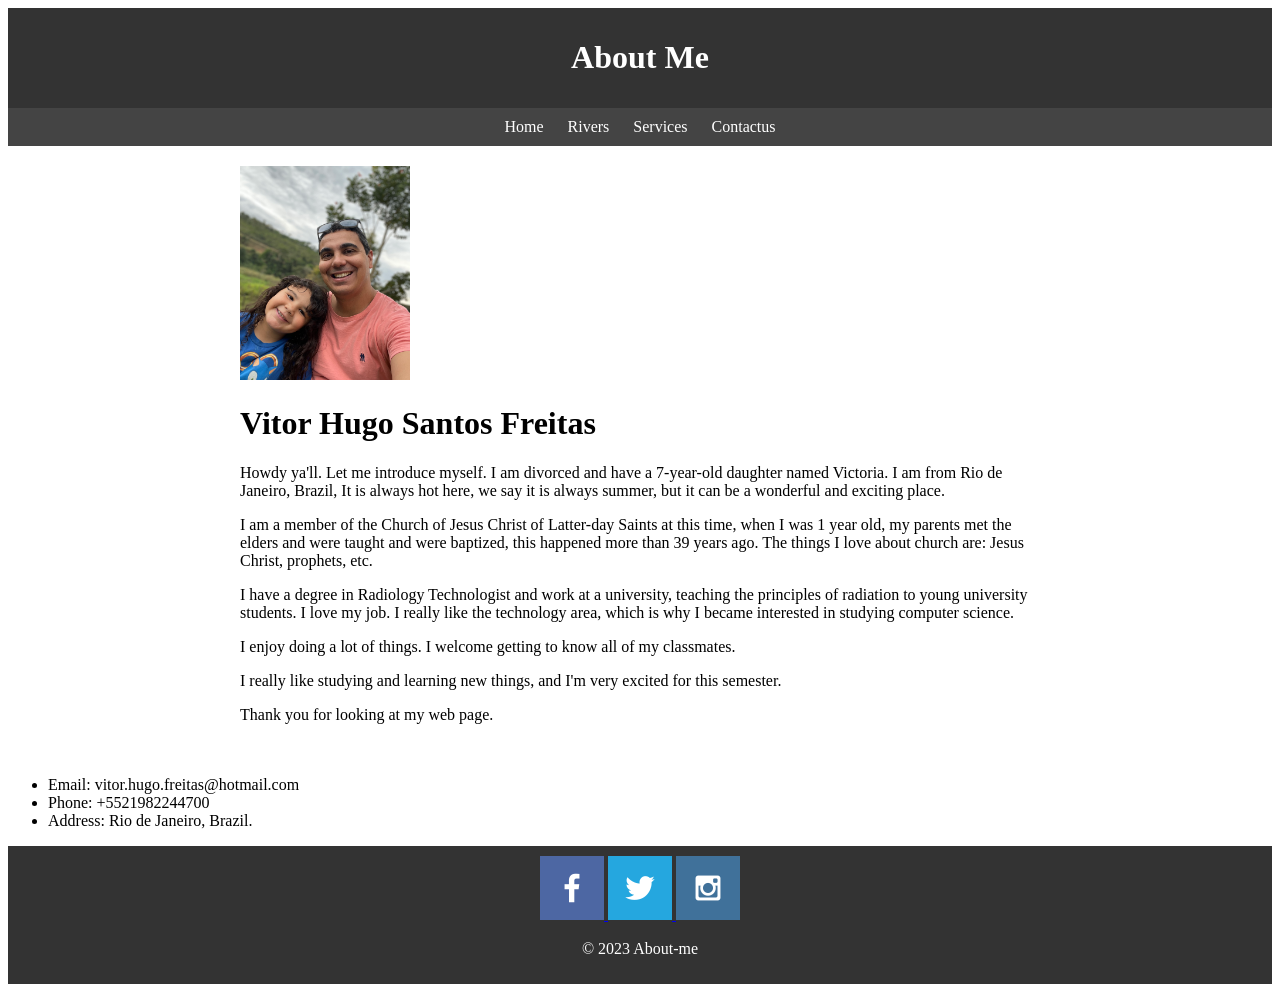
<file: aboutme/index.html>
<!DOCTYPE html>
<html lang="pt-BR">

<body>
    <link rel="stylesheet" type="text/css" href="styles/stylesheet.css" media="screen" />
    <header>
        <h1>About Me</h1>
    </header>
    <nav>
        <a href="https://vitorfreitas84.github.io/byui/site-plan-rafting.html">Home</a>
        <a href="https://vitorfreitas84.github.io/byui/rivers.html">Rivers</a>
        <a href="https://vitorfreitas84.github.io/byui/">Services</a>
        <a href="https://vitorfreitas84.github.io/byui/contactus.html">Contactus</a>
    </nav>
    <div class="container">
        <img alt="Image of me?" src="imagens/IMG_5351.jpeg" alt="Image" height="214" width="170"> 
        <h1>Vitor Hugo Santos Freitas</h1>
        
        
        <p>Howdy ya'll. Let me introduce myself. I am divorced and have a 7-year-old daughter named Victoria. 
            I am from Rio de Janeiro, Brazil,
            It is always hot here, we say it is always summer, but it can be a wonderful and exciting place.</p> 
        <p>I am a member of the Church of Jesus Christ of Latter-day Saints at this time, when I was 1 year old, my parents met the elders and were taught and were baptized,
            this happened more than 39 years ago. The things I love about church are: Jesus
         Christ, prophets, etc.</p> 
         <p>I have a degree in Radiology Technologist and work at a university, teaching the principles of radiation to young university students. 
            I love my job. I really like the technology area, which is why I became interested in studying computer science.</p> 
             <p>I enjoy doing a lot of things. I welcome getting to know all of my classmates. </p>
             <p>I really like studying and learning new things, and I'm very excited for this semester.</p>
                <p>Thank you for looking at my web page.</p>
         </div>

         <ul>
            <li>Email: vitor.hugo.freitas@hotmail.com</li>
            <li>Phone: +5521982244700</li>
            <li>Address: Rio de Janeiro, Brazil.</li>
        </ul>
    <footer>
            <div class="social">
                <a href="https://www.facebook.com/vitorhsfreitas">
                    <img src="imagens/facebook.png" alt="fb icon">
                </a>
                <a href="https://twitter.com/VitorhFreitas">
                    <img src="imagens/twitter.png" alt="twitter icon">
                </a>
                <a href="https://www.instagram.com/vitorhfreitas84">
                    <img src="imagens/instagram.png" alt="instagram icon">
                </a>
            </div>
        
        <p>&copy; 2023 About-me</p>
    </footer>
</body>
</file>
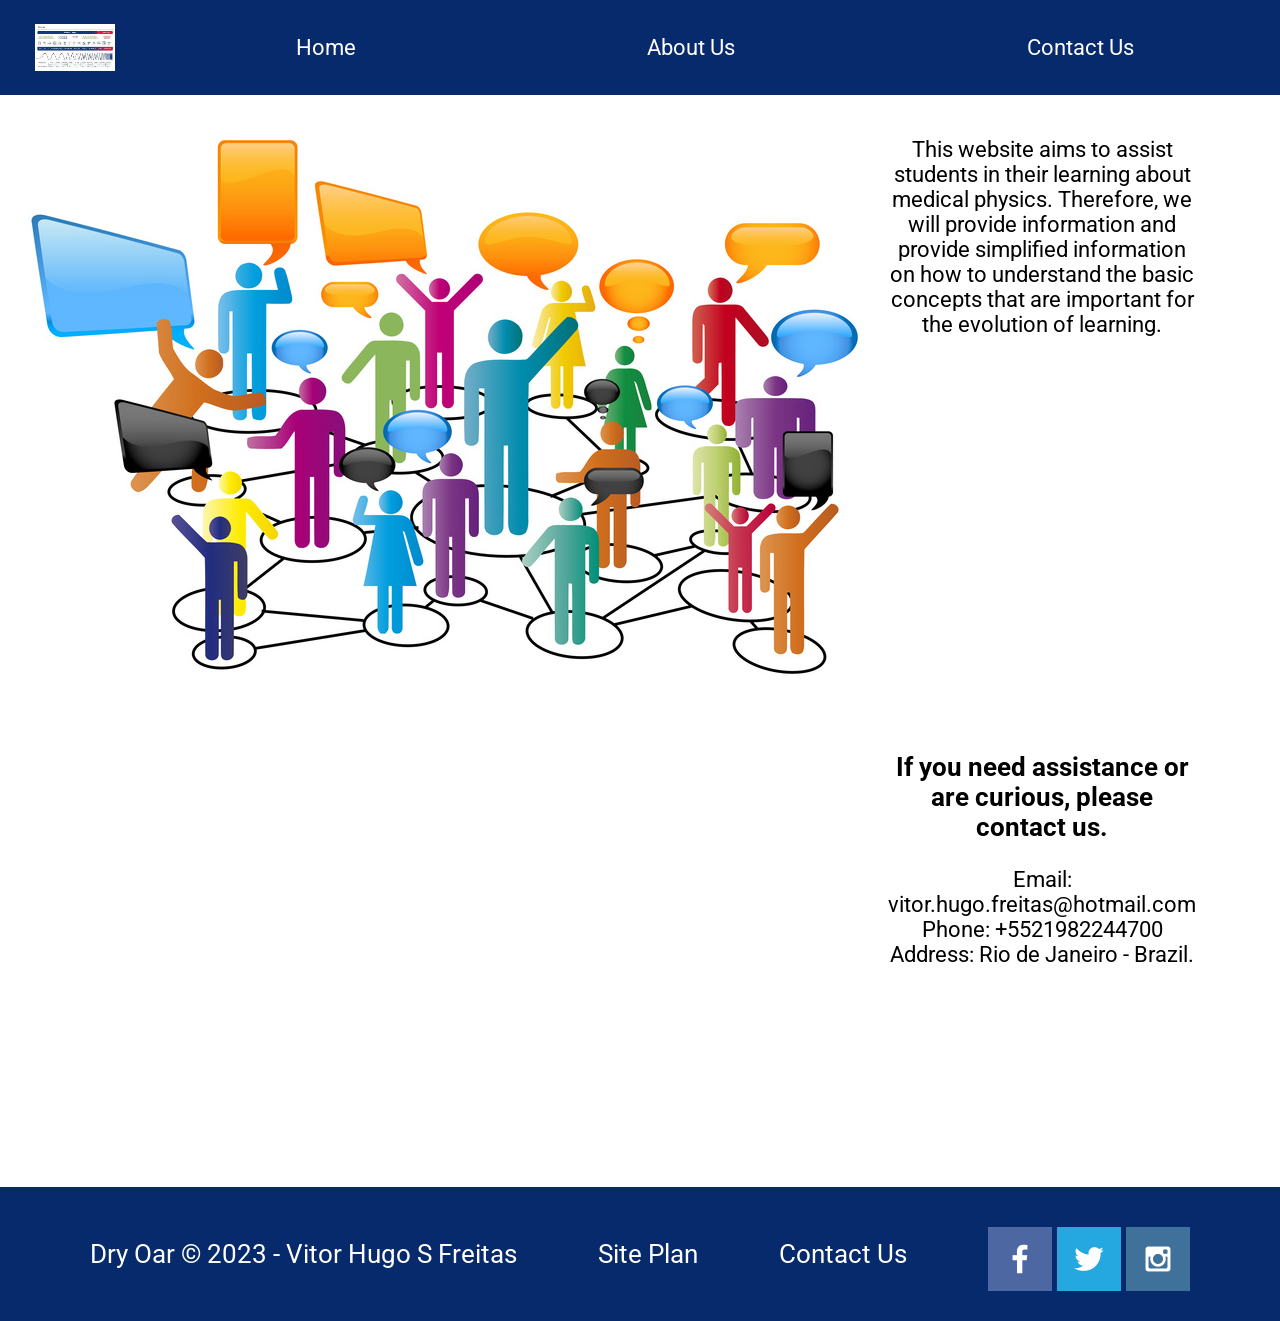
<file: aboutus.html>
<!DOCTYPE html>
<html lang="en">
<head>
    <meta charset="UTF-8">
    <meta name="viewport" content="width=device-width, initial-scale=1.0">
    <link rel="stylesheet" href="styles/style.css">
    <title> Info Hub | About</title>
</head>
<body>
    <div id="content">
        <header>
            <a href="index.html" id="logo_link">
                <img class="logo" src="images/Energy Radiation.jpeg" alt="Energy Radiation">
            </a>
            <nav>
                <a href="index.html">Home</a>
                <a href="aboutus.html">About Us</a>
                <a href="contactus.html">Contact Us</a>
            </nav>
        </header>
        <main>
            <section id="about-box">
                <div id="about-img-box">
                    <img id="about-moment" src="images/Forum-PNG-Pic.png" alt="forum">
                </div>
                <div>
                    <p>This website aims to assist students in their learning about medical physics. Therefore, we will provide information and provide simplified information on how to understand the basic concepts that are important for the evolution of learning.</p>
                </div>
                <div id="about-info-box">
                    <h3>If you need assistance or are curious, please contact us.</h3>
                    <ul>
                        <li>Email: vitor.hugo.freitas@hotmail.com</li>
                        <li>Phone: +5521982244700</li>
                        <li>Address: Rio de Janeiro - Brazil.</li>
                    </ul>
                </div>
            </section>
        </main>

        <footer>
            <p>Dry Oar &copy; 2023 - Vitor Hugo S Freitas</p>
            <p><a href="site-plan-rafting.html">Site Plan</a></p>
            <p><a href="contactus.html">Contact Us</a></p>
            <div class="social">
                <a href="https://www.facebook.com/vitorhsfreitas">
                    <img src="images/facebook.png" alt="fb icon">
                </a>
                <a href="https://twitter.com/VitorhFreitas">
                    <img src="images/twitter.png" alt="twitter icon">
                </a>
                <a href="https://www.instagram.com/vitorhfreitas84">
                    <img src="images/instagram.png" alt="instagram icon">
                </a>
            </div>
        </footer>
    </div>
</body>
</html>
</file>
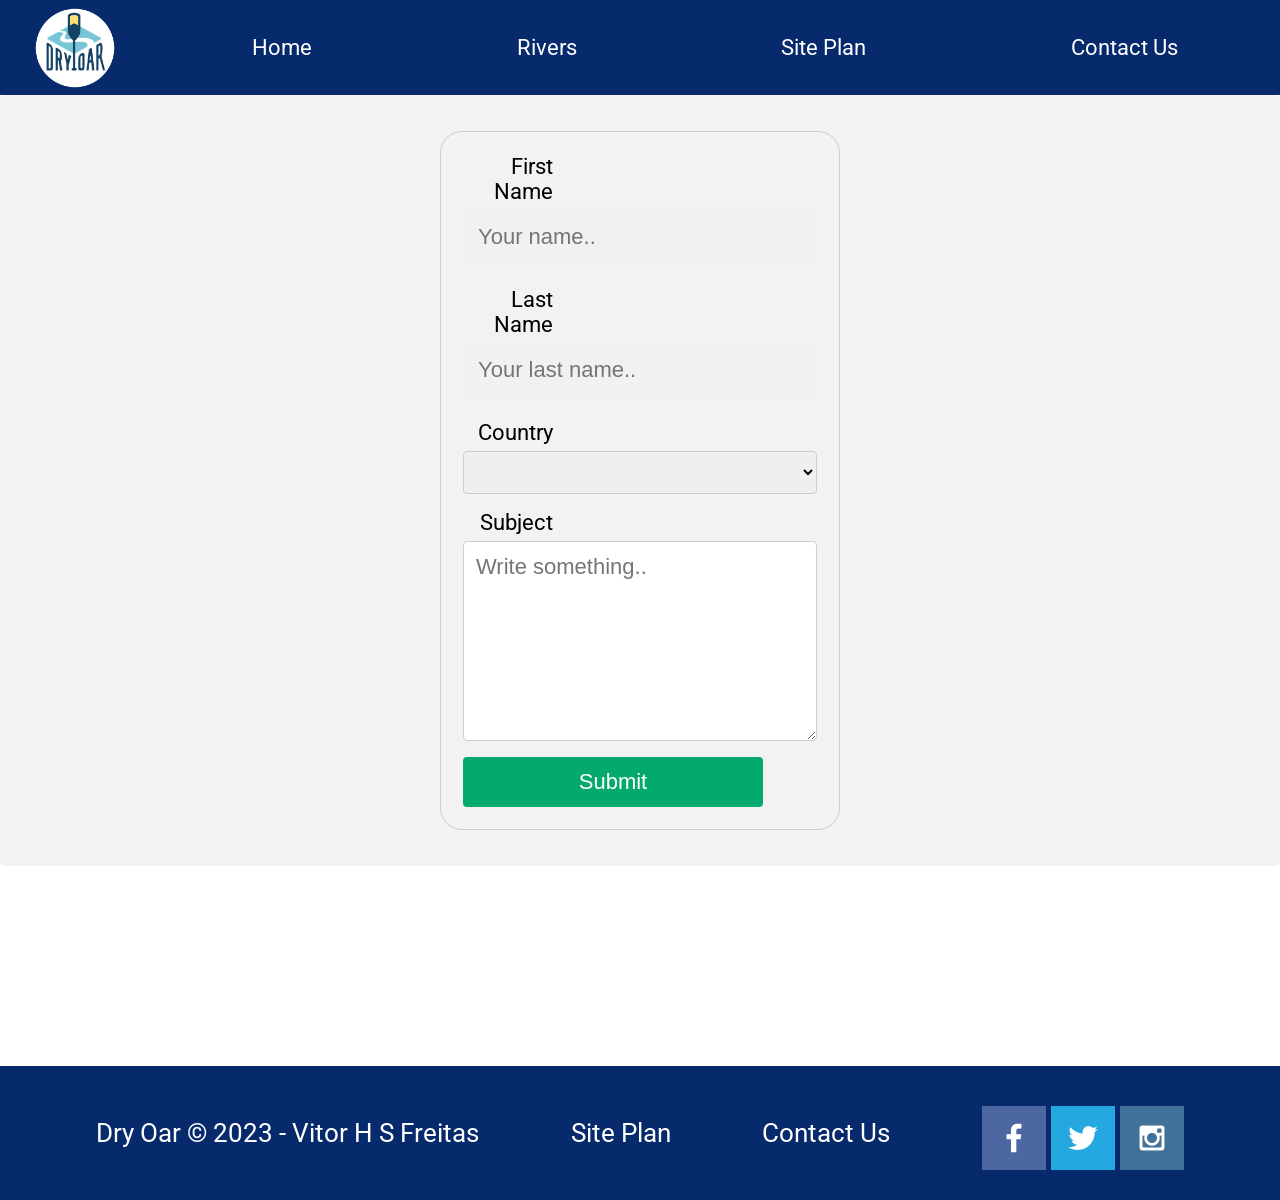
<file: contactus.html>
<!DOCTYPE html>
<html lang="en">
<head>
    <meta charset="UTF-8">
    <meta name="viewport" content="width=device-width, initial-scale=1.0">
    <link rel="stylesheet" href="styles/style.css">
    <title>Contact Us</title>
</head>
<body>
    <div id="content">
        <header>
            <a href="index.html" id="logo_link">
                <img class="logo" src="images/logo.png" alt="Dry Oar Logo">
            </a>
            <nav>
                <a href="index.html">Home</a>
                <a href="rivers.html">Rivers</a>
                <a href="site-plan-rafting.html">Site Plan</a>
                <a href="contactus.html">Contact Us</a>
            </nav>
        </header>
    <div id="feedback"></div>
    <div class="container">
        <form action="action_page.php">
      
          <label for="fname">First Name</label>
          <input type="text" id="fname" name="firstname" placeholder="Your name..">
      
          <label for="lname">Last Name</label>
          <input type="text" id="lname" name="lastname" placeholder="Your last name..">
      
          <label for="addressCountry">Country</label>
                    <select name="addressCountry">
                        <option></option>
                        <optgroup label="North America">
                            <option value="US">United States</option>
                            <option value="UM">United States Minor Outlying Islands</option>
                            <option value="CA">Canada</option>
                            <option value="MX">Mexico</option>
                            <option value="AI">Anguilla</option>
                            <option value="AG">Antigua and Barbuda</option>
                            <option value="AW">Aruba</option>
                            <option value="BS">Bahamas</option>
                            <option value="BB">Barbados</option>
                            <option value="BZ">Belize</option>
                            <option value="BM">Bermuda</option>
                            <option value="VG">British Virgin Islands</option>
                            <option value="KY">Cayman Islands</option>
                            <option value="CR">Costa Rica</option>
                            <option value="CU">Cuba</option>
                            <option value="DM">Dominica</option>
                            <option value="DO">Dominican Republic</option>
                            <option value="SV">El Salvador</option>
                            <option value="GD">Grenada</option>
                            <option value="GP">Guadeloupe</option>
                            <option value="GT">Guatemala</option>
                            <option value="HT">Haiti</option>
                            <option value="HN">Honduras</option>
                            <option value="JM">Jamaica</option>
                            <option value="MQ">Martinique</option>
                            <option value="MS">Montserrat</option>
                            <option value="AN">Netherlands Antilles</option>
                            <option value="NI">Nicaragua</option>
                            <option value="PA">Panama</option>
                            <option value="PR">Puerto Rico</option>
                            <option value="KN">Saint Kitts and Nevis</option>
                            <option value="LC">Saint Lucia</option>
                            <option value="VC">Saint Vincent and the Grenadines</option>
                            <option value="TT">Trinidad and Tobago</option>
                            <option value="TC">Turks and Caicos Islands</option>
                            <option value="VI">US Virgin Islands</option>
                        </optgroup>
                        <optgroup label="South America">
                            <option value="AR">Argentina</option>
                            <option value="BO">Bolivia</option>
                            <option value="BR">Brazil</option>
                            <option value="CL">Chile</option>
                            <option value="CO">Colombia</option>
                            <option value="EC">Ecuador</option>
                            <option value="FK">Falkland Islands (Malvinas)</option>
                            <option value="GF">French Guiana</option>
                            <option value="GY">Guyana</option>
                            <option value="PY">Paraguay</option>
                            <option value="PE">Peru</option>
                            <option value="SR">Suriname</option>
                            <option value="UY">Uruguay</option>
                            <option value="VE">Venezuela</option>
                        </optgroup>
                        <optgroup label="Europe">
                            <option value="GB">United Kingdom</option>
                            <option value="AL">Albania</option>
                            <option value="AD">Andorra</option>
                            <option value="AT">Austria</option>
                            <option value="BY">Belarus</option>
                            <option value="BE">Belgium</option>
                            <option value="BA">Bosnia and Herzegovina</option>
                            <option value="BG">Bulgaria</option>
                            <option value="HR">Croatia (Hrvatska)</option>
                            <option value="CY">Cyprus</option>
                            <option value="CZ">Czech Republic</option>
                            <option value="FR">France</option>
                            <option value="GI">Gibraltar</option>
                            <option value="DE">Germany</option>
                            <option value="GR">Greece</option>
                            <option value="VA">Holy See (Vatican City State)</option>
                            <option value="HU">Hungary</option>
                            <option value="IT">Italy</option>
                            <option value="LI">Liechtenstein</option>
                            <option value="LU">Luxembourg</option>
                            <option value="MK">Macedonia</option>
                            <option value="MT">Malta</option>
                            <option value="MD">Moldova</option>
                            <option value="MC">Monaco</option>
                            <option value="ME">Montenegro</option>
                            <option value="NL">Netherlands</option>
                            <option value="PL">Poland</option>
                            <option value="PT">Portugal</option>
                            <option value="RO">Romania</option>
                            <option value="SM">San Marino</option>
                            <option value="RS">Serbia</option>
                            <option value="SK">Slovakia</option>
                            <option value="SI">Slovenia</option>
                            <option value="ES">Spain</option>
                            <option value="UA">Ukraine</option>
                            <option value="DK">Denmark</option>
                            <option value="EE">Estonia</option>
                            <option value="FO">Faroe Islands</option>
                            <option value="FI">Finland</option>
                            <option value="GL">Greenland</option>
                            <option value="IS">Iceland</option>
                            <option value="IE">Ireland</option>
                            <option value="LV">Latvia</option>
                            <option value="LT">Lithuania</option>
                            <option value="NO">Norway</option>
                            <option value="SJ">Svalbard and Jan Mayen Islands</option>
                            <option value="SE">Sweden</option>
                            <option value="CH">Switzerland</option>
                            <option value="TR">Turkey</option>
                        </optgroup>
                        <optgroup label="Asia">
                            <option value="AF">Afghanistan</option>
                            <option value="AM">Armenia</option>
                            <option value="AZ">Azerbaijan</option>
                            <option value="BH">Bahrain</option>
                            <option value="BD">Bangladesh</option>
                            <option value="BT">Bhutan</option>
                            <option value="IO">British Indian Ocean Territory</option>
                            <option value="BN">Brunei Darussalam</option>
                            <option value="KH">Cambodia</option>
                            <option value="CN">China</option>
                            <option value="CX">Christmas Island</option>
                            <option value="CC">Cocos (Keeling) Islands</option>
                            <option value="GE">Georgia</option>
                            <option value="HK">Hong Kong</option>
                            <option value="IN">India</option>
                            <option value="ID">Indonesia</option>
                            <option value="IR">Iran</option>
                            <option value="IQ">Iraq</option>
                            <option value="IL">Israel</option>
                            <option value="JP">Japan</option>
                            <option value="JO">Jordan</option>
                            <option value="KZ">Kazakhstan</option>
                            <option value="KP">Korea, Democratic People's Republic of</option>
                            <option value="KR">Korea, Republic of</option>
                            <option value="KW">Kuwait</option>
                            <option value="KG">Kyrgyzstan</option>
                            <option value="LA">Lao</option>
                            <option value="LB">Lebanon</option>
                            <option value="MY">Malaysia</option>
                            <option value="MV">Maldives</option>
                            <option value="MN">Mongolia</option>
                            <option value="MM">Myanmar (Burma)</option>
                            <option value="NP">Nepal</option>
                            <option value="OM">Oman</option>
                            <option value="PK">Pakistan</option>
                            <option value="PH">Philippines</option>
                            <option value="QA">Qatar</option>
                            <option value="RU">Russian Federation</option>
                            <option value="SA">Saudi Arabia</option>
                            <option value="SG">Singapore</option>
                            <option value="LK">Sri Lanka</option>
                            <option value="SY">Syria</option>
                            <option value="TW">Taiwan</option>
                            <option value="TJ">Tajikistan</option>
                            <option value="TH">Thailand</option>
                            <option value="TP">East Timor</option>
                            <option value="TM">Turkmenistan</option>
                            <option value="AE">United Arab Emirates</option>
                            <option value="UZ">Uzbekistan</option>
                            <option value="VN">Vietnam</option>
                            <option value="YE">Yemen</option>
                        </optgroup>
                        <optgroup label="Australia / Oceania">
                            <option value="AS">American Samoa</option>
                            <option value="AU">Australia</option>
                            <option value="CK">Cook Islands</option>
                            <option value="FJ">Fiji</option>
                            <option value="PF">French Polynesia (Tahiti)</option>
                            <option value="GU">Guam</option>
                            <option value="KB">Kiribati</option>
                            <option value="MH">Marshall Islands</option>
                            <option value="FM">Micronesia, Federated States of</option>
                            <option value="NR">Nauru</option>
                            <option value="NC">New Caledonia</option>
                            <option value="NZ">New Zealand</option>
                            <option value="NU">Niue</option>
                            <option value="MP">Northern Mariana Islands</option>
                            <option value="PW">Palau</option>
                            <option value="PG">Papua New Guinea</option>
                            <option value="PN">Pitcairn</option>
                            <option value="WS">Samoa</option>
                            <option value="SB">Solomon Islands</option>
                            <option value="TK">Tokelau</option>
                            <option value="TO">Tonga</option>
                            <option value="TV">Tuvalu</option>
                            <option value="VU">Vanuatu</option>
                            <option valud="WF">Wallis and Futuna Islands</option>
                        </optgroup>
                        <optgroup label="Africa">
                            <option value="DZ">Algeria</option>
                            <option value="AO">Angola</option>
                            <option value="BJ">Benin</option>
                            <option value="BW">Botswana</option>
                            <option value="BF">Burkina Faso</option>
                            <option value="BI">Burundi</option>
                            <option value="CM">Cameroon</option>
                            <option value="CV">Cape Verde</option>
                            <option value="CF">Central African Republic</option>
                            <option value="TD">Chad</option>
                            <option value="KM">Comoros</option>
                            <option value="CG">Congo</option>
                            <option value="CD">Congo, the Democratic Republic of the</option>
                            <option value="DJ">Dijibouti</option>
                            <option value="EG">Egypt</option>
                            <option value="GQ">Equatorial Guinea</option>
                            <option value="ER">Eritrea</option>
                            <option value="ET">Ethiopia</option>
                            <option value="GA">Gabon</option>
                            <option value="GM">Gambia</option>
                            <option value="GH">Ghana</option>
                            <option value="GN">Guinea</option>
                            <option value="GW">Guinea-Bissau</option>
                            <option value="CI">Cote d'Ivoire (Ivory Coast)</option>
                            <option value="KE">Kenya</option>
                            <option value="LS">Lesotho</option>
                            <option value="LR">Liberia</option>
                            <option value="LY">Libya</option>
                            <option value="MG">Madagascar</option>
                            <option value="MW">Malawi</option>
                            <option value="ML">Mali</option>
                            <option value="MR">Mauritania</option>
                            <option value="MU">Mauritius</option>
                            <option value="YT">Mayotte</option>
                            <option value="MA">Morocco</option>
                            <option value="MZ">Mozambique</option>
                            <option value="NA">Namibia</option>
                            <option value="NE">Niger</option>
                            <option value="NG">Nigeria</option>
                            <option value="RE">Reunion</option>
                            <option value="RW">Rwanda</option>
                            <option value="ST">Sao Tome and Principe</option>
                            <option value="SH">Saint Helena</option>
                            <option value="SN">Senegal</option>
                            <option value="SC">Seychelles</option>
                            <option value="SL">Sierra Leone</option>
                            <option value="SO">Somalia</option>
                            <option value="ZA">South Africa</option>
                            <option value="SS">South Sudan</option>
                            <option value="SD">Sudan</option>
                            <option value="SZ">Swaziland</option>
                            <option value="TZ">Tanzania</option>
                            <option value="TG">Togo</option>
                            <option value="TN">Tunisia</option>
                            <option value="UG">Uganda</option>
                            <option value="EH">Western Sahara</option>
                            <option value="ZM">Zambia</option>
                            <option value="ZW">Zimbabwe</option>
                        </optgroup>
                        <option value="AQ">Antarctica</option>
                    </select>

          </select>
      
          <label for="subject">Subject</label>
          <textarea id="subject" name="subject" placeholder="Write something.." style="height:200px"></textarea>
      
          <input type="submit" value="Submit">
      
        </form>
      </div>
        <footer>
            <p>Dry Oar &copy; 2023 - Vitor H S Freitas</p>
            <p><a href="site-plan-rafting.html">Site Plan</a></p>
            <p><a href="contactus.html">Contact Us</a></p>
            <div class="social">
                <a href="https://www.facebook.com/vitorhsfreitas">
                    <img src="images/facebook.png" alt="fb icon">
                </a>
                <a href="https://twitter.com/VitorhFreitas">
                    <img src="images/twitter.png" alt="twitter icon">
                </a>
                <a href="https://www.instagram.com/vitorhfreitas84">
                    <img src="images/instagram.png" alt="instagram icon">
                </a>
            </div>
        </footer>
    </div>
    <script>
        // get the feedback div element so we can do something with it.
        const feedbackElement = document.getElementById('feedback');
        // get the form so we can read what was entered in it.
        const formElement = document.forms[0];
        // add a 'listener' to wait for a submission of our form. When that happens run the code below.
        formElement.addEventListener('submit', function(e) {
            // stop the form from doing the default action.
            e.preventDefault();
            // set the contents of our feedback element to a message letting the user know the form was submitted successfully. Notice that we pull the name that was entered in the form to personalize the message!
            feedbackElement.innerHTML = 'Hello '+ formElement.user_name.value +'! Thank you for your message. We will get back with you as soon as possible!';
            // make the feedback element visible.
            feedbackElement.style.display = "block";
            // add a class to move everything down so our message doesn't cover it.
            document.body.classList.toggle('moveDown');
        });
    </script>
</body>
</html>
</file>
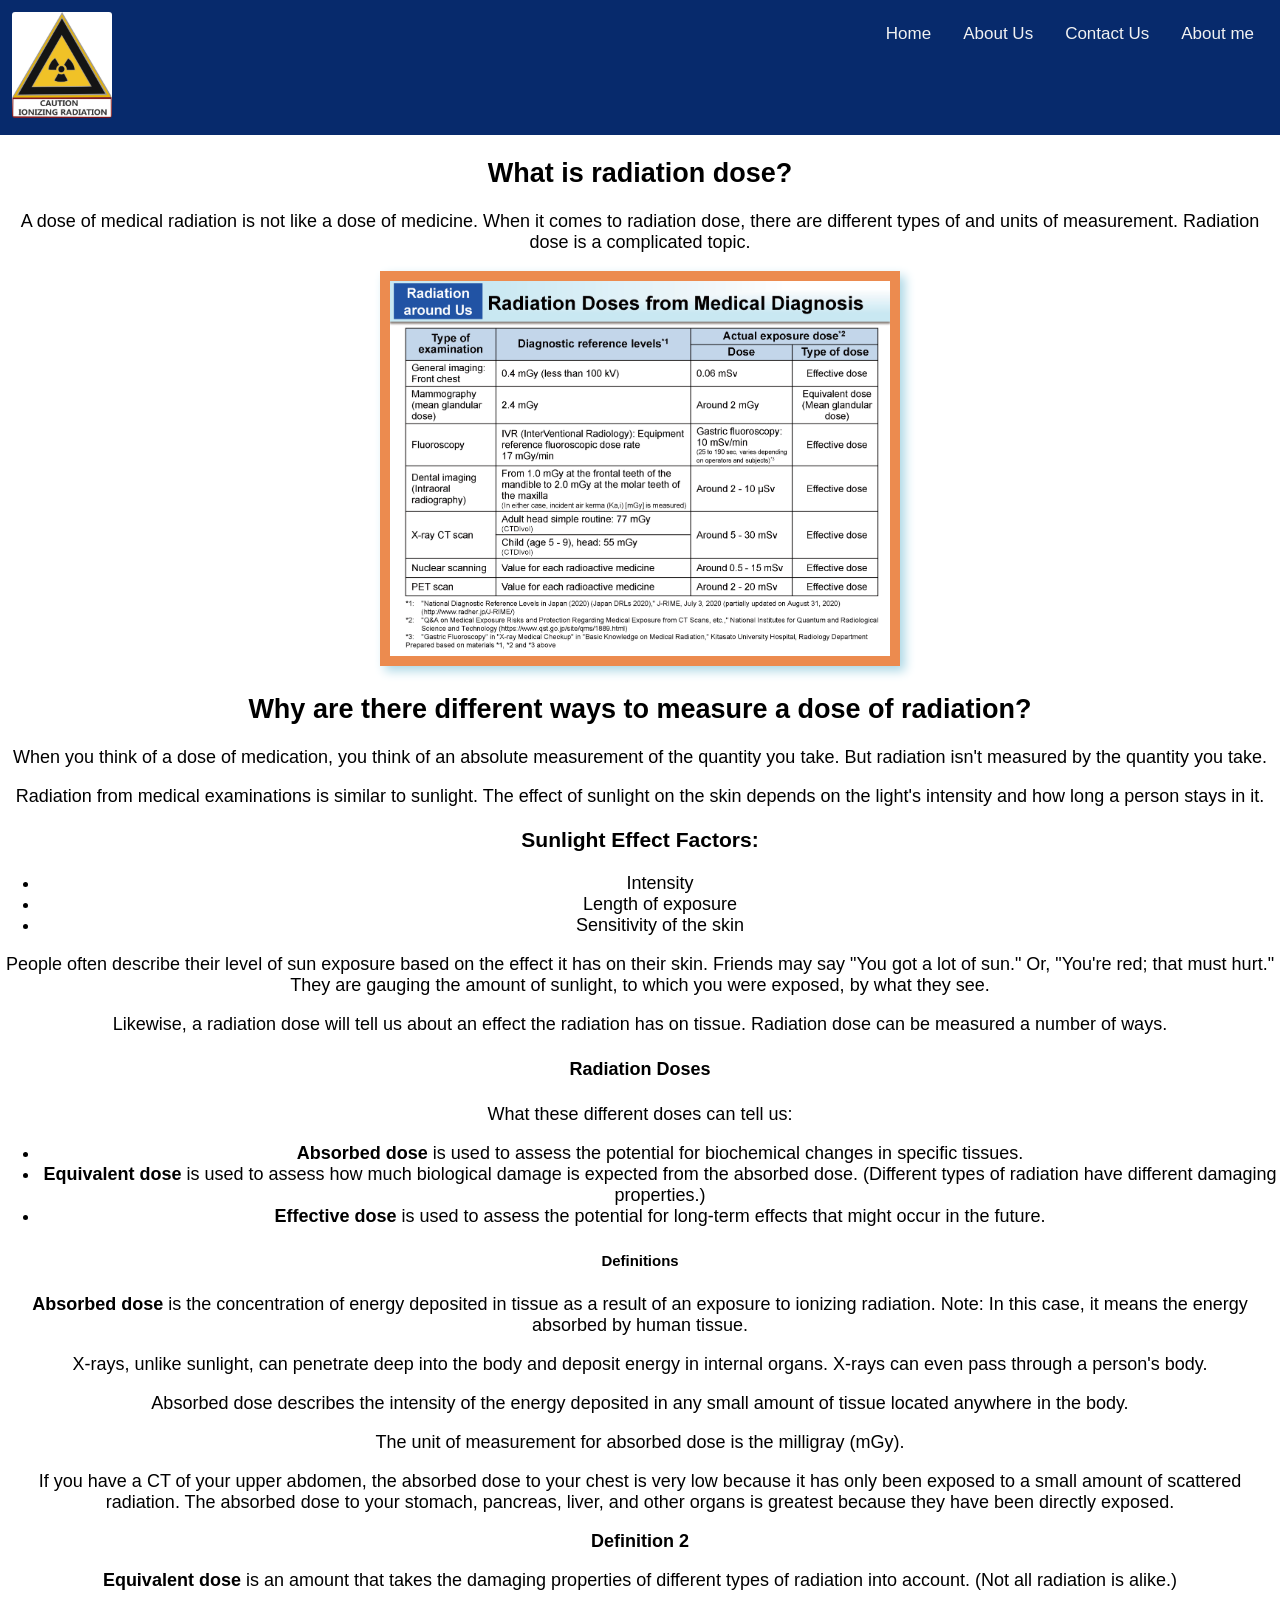
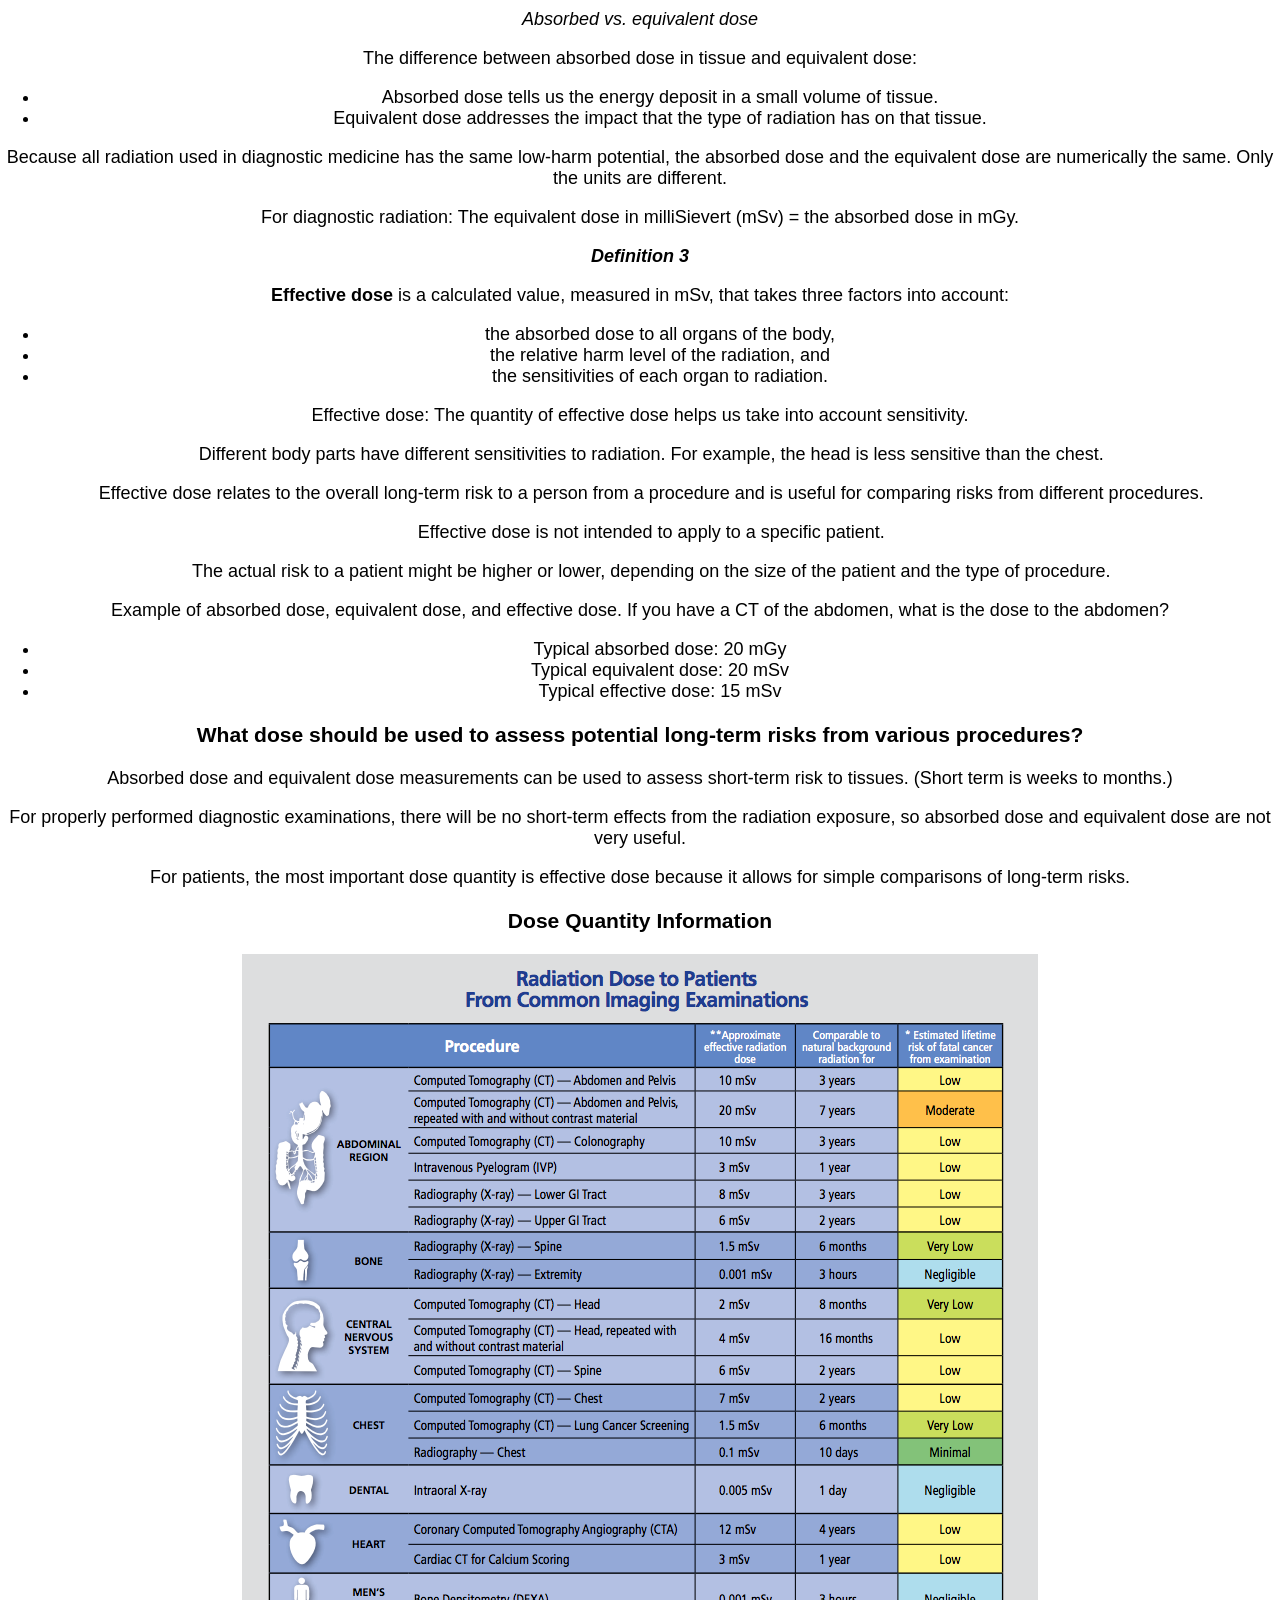
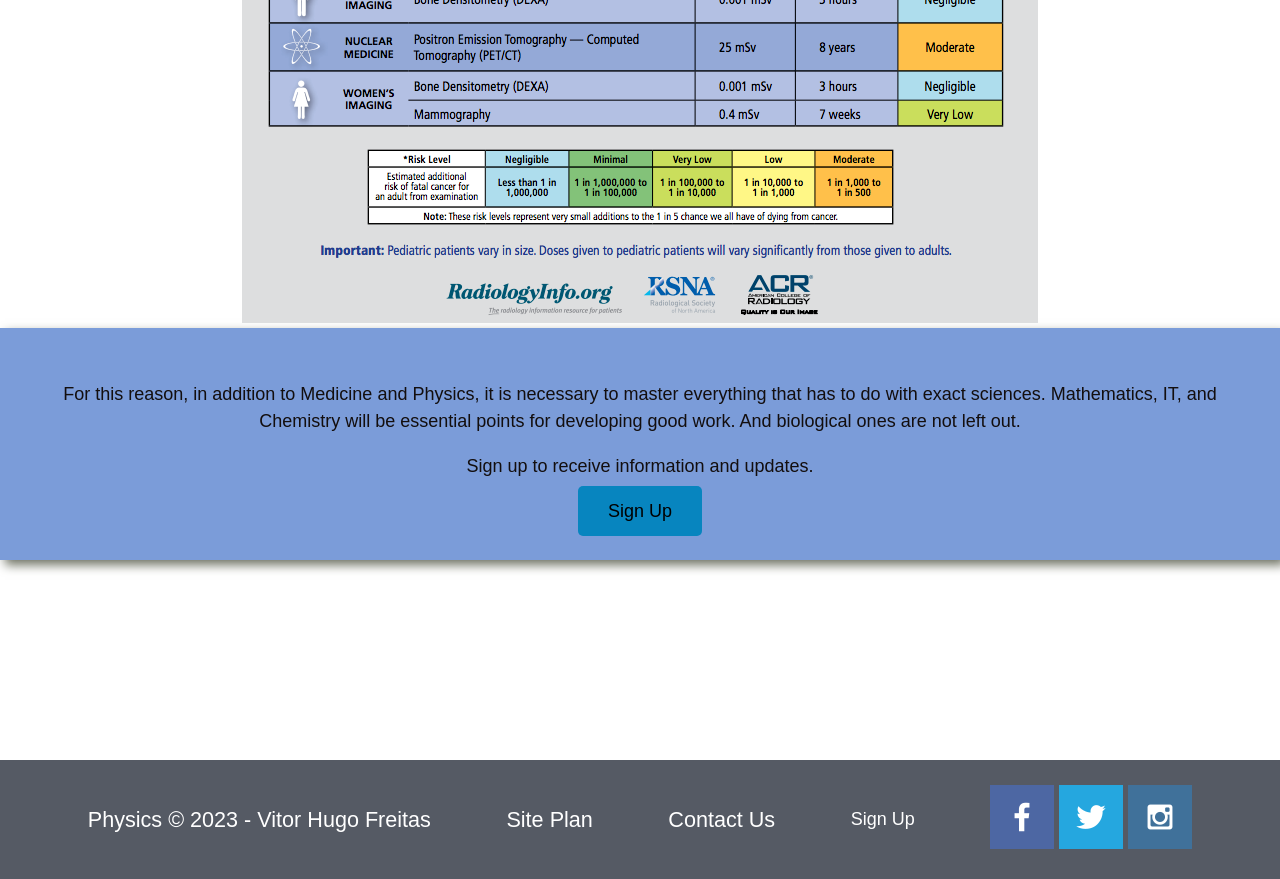
<file: dose.html>
<!DOCTYPE html>
<html lang="en">

<head>
    <meta charset="UTF-8">
    <meta name="viewport" content="width=device-width, initial-scale=1.0">
    <title>Radiation Dose</title>
    <link rel="stylesheet" href="styles/dose.css">
</head>

<body>

    <header>
        <a id="logo_link" href="Index.html">
            <img class="logo" src="images/ionizing%20radiation.jpeg" alt="ionizing radiation">
        </a>
        
        <nav>
            <a href="Radiation.html">Home</a>
            <a href="aboutus.html">About Us</a>
            <a href="contactus.html">Contact Us</a>
            <a href="aboutme/index.html">About me</a>
        </nav>
    </header>

    <div class="content">
        <section>
            <h1 class="dontsplit">What is radiation dose?</h1>
            <p>A dose of medical radiation is not like a dose of medicine. When it comes to radiation dose, there are different types of and units of measurement. Radiation dose is a complicated topic.</p>
            <img id="hero-img" src="images/Radiation-Dose.png" alt="Radiation-Dose">
            <h2 class="dontsplit">Why are there different ways to measure a dose of radiation?</h2>
            <p>When you think of a dose of medication, you think of an absolute measurement of the quantity you take. But radiation isn't measured by the quantity you take.</p>
            <p>Radiation from medical examinations is similar to sunlight. The effect of sunlight on the skin depends on the light's intensity and how long a person stays in it.</p>

            <h3>Sunlight Effect Factors:</h3>
            <ul>
                <li class="dontsplit">Intensity</li>
                <li class="dontsplit">Length of exposure</li>
                <li class="dontsplit">Sensitivity of the skin</li>
            </ul>

            <p>People often describe their level of sun exposure based on the effect it has on their skin. Friends may say "You got a lot of sun." Or, "You're red; that must hurt." They are gauging the amount of sunlight, to which you were exposed, by what they see.</p>
            <p>Likewise, a radiation dose will tell us about an effect the radiation has on tissue. Radiation dose can be measured a number of ways.</p>

            <h4 class="dontsplit">Radiation Doses</h4>
            <p>What these different doses can tell us:</p>
            <ul>
                <li><strong>Absorbed dose</strong> is used to assess the potential for biochemical changes in specific tissues.</li>
                <li><strong>Equivalent dose</strong> is used to assess how much biological damage is expected from the absorbed dose. (Different types of radiation have different damaging properties.)</li>
                <li><strong>Effective dose</strong> is used to assess the potential for long-term effects that might occur in the future.</li>
            </ul>

            <h5>Definitions</h5>
            <p><strong>Absorbed dose</strong> is the concentration of energy deposited in tissue as a result of an exposure to ionizing radiation. Note: In this case, it means the energy absorbed by human tissue.</p>
            <p>X-rays, unlike sunlight, can penetrate deep into the body and deposit energy in internal organs. X-rays can even pass through a person's body.</p>
            <p>Absorbed dose describes the intensity of the energy deposited in any small amount of tissue located anywhere in the body.</p>
            <p>The unit of measurement for absorbed dose is the milligray (mGy).</p>
            <p>If you have a CT of your upper abdomen, the absorbed dose to your chest is very low because it has only been exposed to a small amount of scattered radiation. The absorbed dose to your stomach, pancreas, liver, and other organs is greatest because they have been directly exposed.</p>

            <p><strong>Definition 2</strong></p>
            <p><strong>Equivalent dose</strong> is an amount that takes the damaging properties of different types of radiation into account. (Not all radiation is alike.)</p>
            <p><em>Absorbed vs. equivalent dose</em></p>
            <p>The difference between absorbed dose in tissue and equivalent dose:</p>
            <ul>
                <li>Absorbed dose tells us the energy deposit in a small volume of tissue.</li>
                <li>Equivalent dose addresses the impact that the type of radiation has on that tissue.</li>
            </ul>
            <p>Because all radiation used in diagnostic medicine has the same low-harm potential, the absorbed dose and the equivalent dose are numerically the same. Only the units are different.</p>
            <p>For diagnostic radiation: The equivalent dose in milliSievert (mSv) = the absorbed dose in mGy.</p>

            <strong><em>Definition 3</em></strong>
            <p><strong>Effective dose</strong> is a calculated value, measured in mSv, that takes three factors into account:</p>
            <ul>
                <li>the absorbed dose to all organs of the body,</li>
                <li>the relative harm level of the radiation, and</li>
                <li>the sensitivities of each organ to radiation.</li>
            </ul>
            <p>Effective dose: The quantity of effective dose helps us take into account sensitivity.</p>
            <div class="indentsm">
                <p>Different body parts have different sensitivities to radiation. For example, the head is less sensitive than the chest.</p>
                <p>Effective dose relates to the overall long-term risk to a person from a procedure and is useful for comparing risks from different procedures.</p>
                <p>Effective dose is not intended to apply to a specific patient.</p>
                <p>The actual risk to a patient might be higher or lower, depending on the size of the patient and the type of procedure.</p>
            </div>
            <p>Example of absorbed dose, equivalent dose, and effective dose. If you have a CT of the abdomen, what is the dose to the abdomen?</p>
            <ul>
                <li class="dontsplit">Typical absorbed dose: 20 mGy</li>
                <li class="dontsplit">Typical equivalent dose: 20 mSv</li>
                <li class="dontsplit">Typical effective dose: 15 mSv</li>
            </ul>

            <h3 class="dontsplit">What dose should be used to assess potential long-term risks from various procedures?</h3>
            <p>Absorbed dose and equivalent dose measurements can be used to assess short-term risk to tissues. (Short term is weeks to months.)</p>
            <p>For properly performed diagnostic examinations, there will be no short-term effects from the radiation exposure, so absorbed dose and equivalent dose are not very useful.</p>
            <p>For patients, the most important dose quantity is effective dose because it allows for simple comparisons of long-term risks.</p>
        </section>
    </div>

    <div>
        <h3 class="dontsplit">Dose Quantity Information</h3>
    </div>

    <main>
        <div id="background">
        <img class="Radiation-Dose" src="images/Radiotion-Dose-to-Patientes.png" alt="Dose To Radiotion-Dose-to-Patientes">
        <section class="msg">
            <p>For this reason, in addition to Medicine and Physics, it is necessary to master everything that has to do with exact sciences. Mathematics, IT, and Chemistry will be essential points for developing good work. And biological ones are not left out.</p>
            <p>Sign up to receive information and updates.</p>
            <a class='join' href="sign-up.html" target="_blank">Sign Up</a>
        </section>
    </main>

    <footer>
        <p>Physics &copy; 2023 - Vitor Hugo Freitas</p>
        <p><a href="site-plan.html" target="_blank">Site Plan</a></p>
        <p><a href="contactus.html" target="_blank">Contact Us</a></p>
        <a class='Sign Up' href="sign-up.html" target="_blank">Sign Up</a>
        <div class="social">
            <a href="https://www.facebook.com/vitorhsfreitas">
                <img src="images/facebook.png" alt="fb icon">
            </a>
            <a href="https://twitter.com/VitorhFreitas">
                <img src="images/twitter.png" alt="twitter icon">
            </a>
            <a href="https://www.instagram.com/vitorhfreitas84">
                <img src="images/instagram.png" alt="instagram icon">
            </a>
        </div>
    </footer>

</body>

</html>
</file>
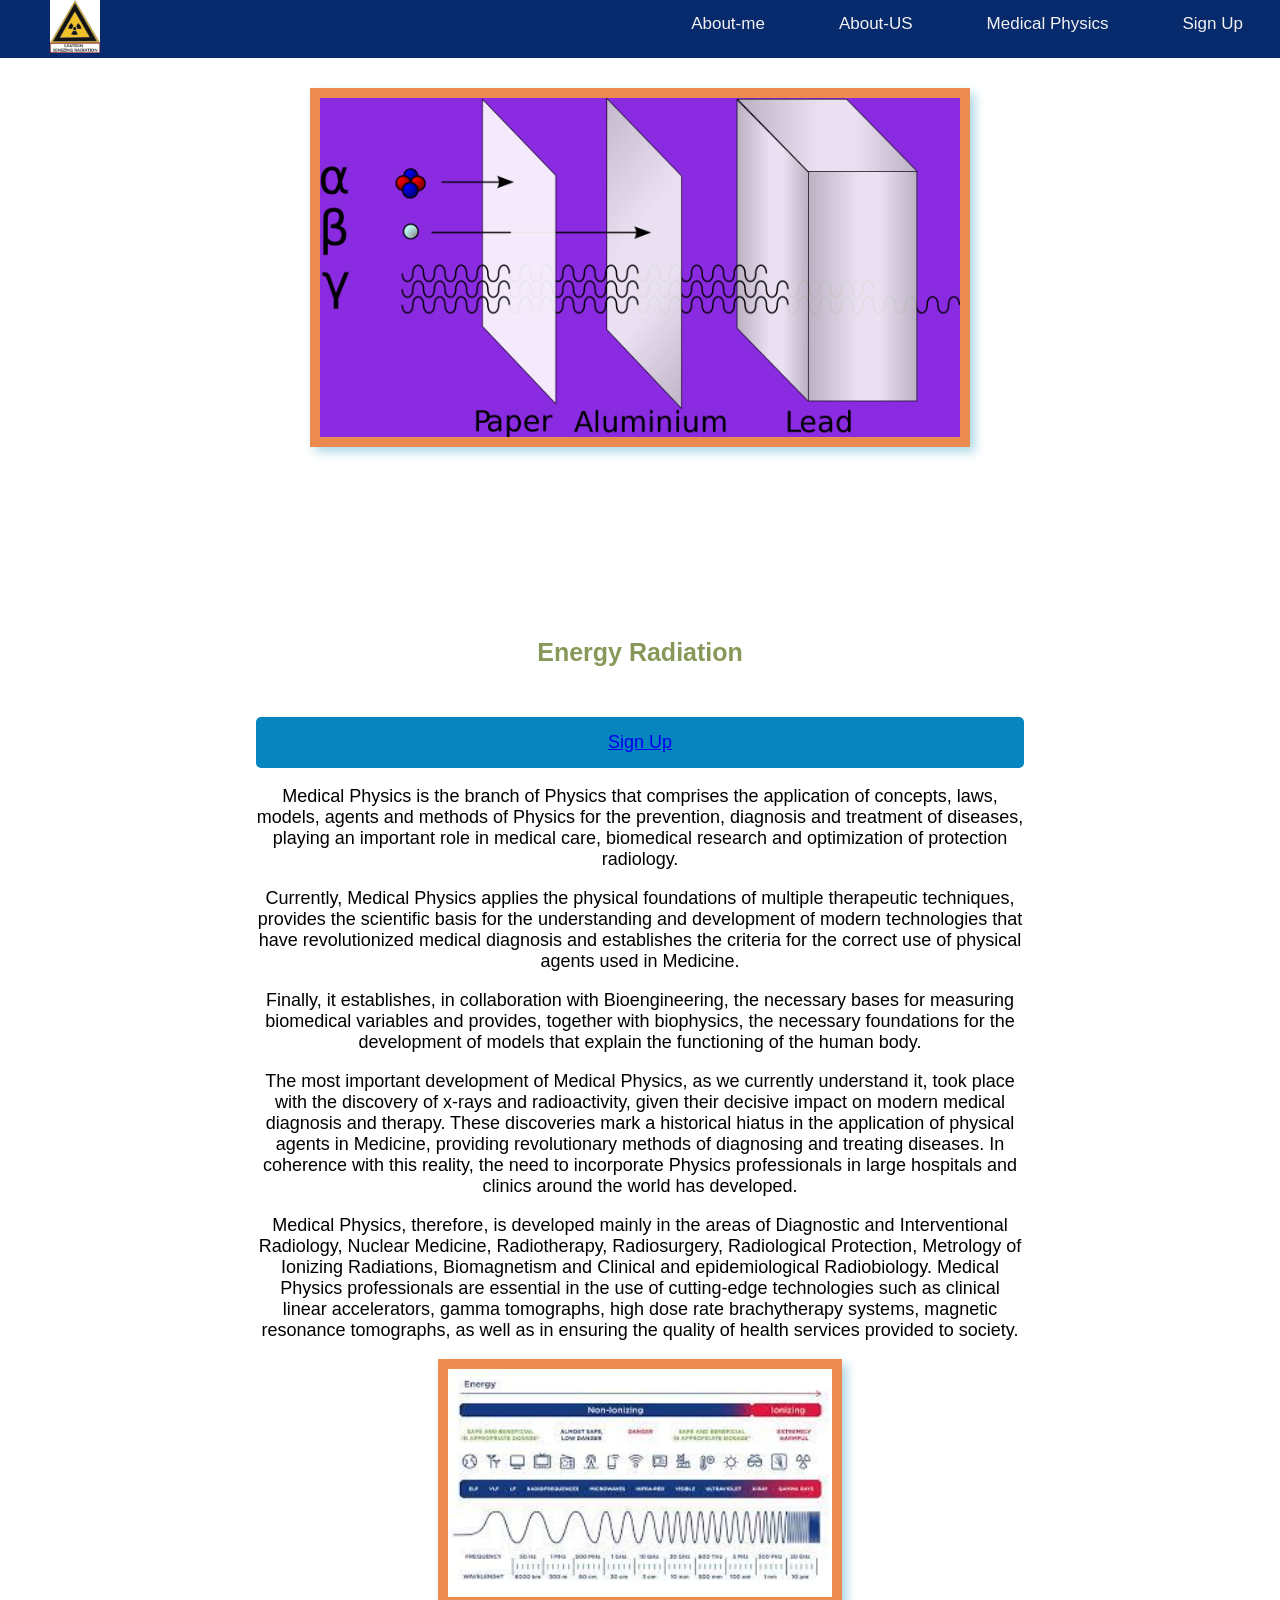
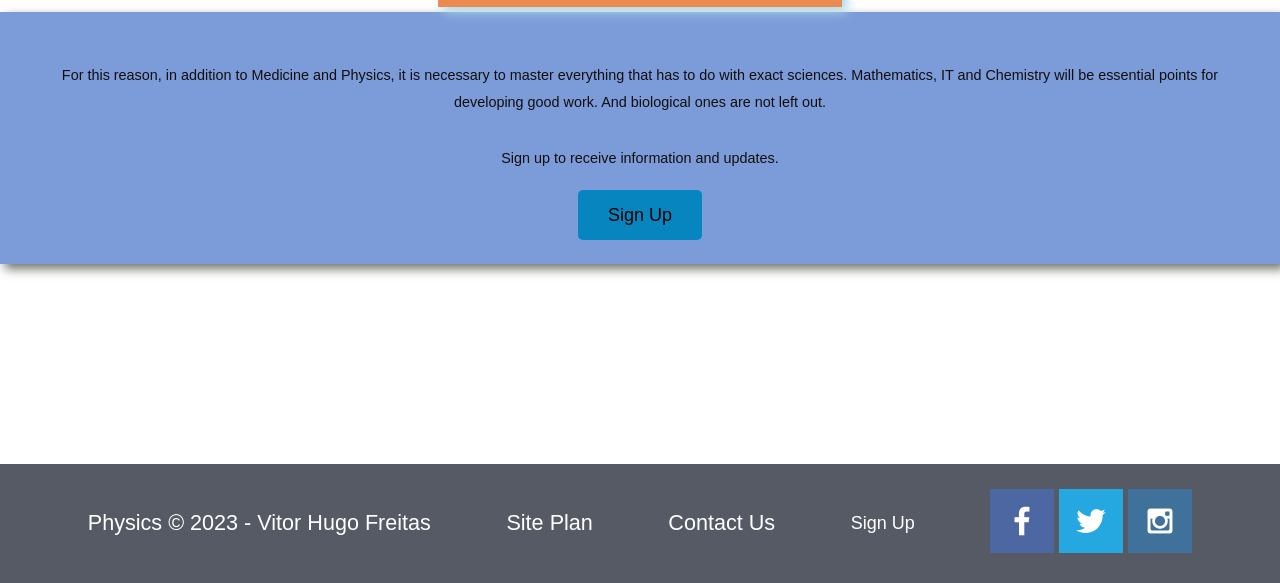
<file: Medical_Physics.html>
<!DOCTYPE html>
<html lang="en">
<head>
    <meta charset="UTF-8">
    <meta name="viewport" content="width=device-width, initial-scale=1.0">
    <title>Medical Physics Website</title>
    <link rel="stylesheet" href="styles/medical_physics.css">
</head>
<body>
    <header>
        <a id="logo_link" href="Index.html">
            <img class="logo" src="images/ionizing radiation.jpeg" alt="ionizing radiation">
        </a>    
        <nav>
            <a href="aboutme/index.html">About-me</a>
            <a href="aboutus.html">About-US</a>
            <a href="Medical_Physics.html">Medical Physics</a>
            <a href="sign-up.html">Sign Up</a>
        </nav>
    </header>
    <div id="hero">
        <div id="hero-box">
            <img id="hero-img" src="images/Alfa_beta_gamma_radiation_penetration.jpeg" alt="Alfa_beta_gamma_radiation_penetration">
        </div>
        <section id="hero-msg">
            <h1 class="home-title">Energy Radiation</h1>
            <div class='button-box'>
                <a class='Signup' href="sign-up.html" target="_blank">Sign Up</a>
            </div>
        <p>Medical Physics is the branch of Physics that comprises the application of concepts, laws, models, agents and methods of Physics for the prevention, diagnosis and treatment of diseases, playing an important role in medical care, biomedical research and optimization of protection radiology.</p>
        <p>Currently, Medical Physics applies the physical foundations of multiple therapeutic techniques, provides the scientific basis for the understanding and development of modern technologies that have revolutionized medical diagnosis and establishes the criteria for the correct use of physical agents used in Medicine.</p>
        <p>Finally, it establishes, in collaboration with Bioengineering, the necessary bases for measuring biomedical variables and provides, together with biophysics, the necessary foundations for the development of models that explain the functioning of the human body.</p>
        <p>The most important development of Medical Physics, as we currently understand it, took place with the discovery of x-rays and radioactivity, given their decisive impact on modern medical diagnosis and therapy. These discoveries mark a historical hiatus in the application of physical agents in Medicine, providing revolutionary methods of diagnosing and treating diseases. In coherence with this reality, the need to incorporate Physics professionals in large hospitals and clinics around the world has developed.</p>
        <p>Medical Physics, therefore, is developed mainly in the areas of Diagnostic and Interventional Radiology, Nuclear Medicine, Radiotherapy, Radiosurgery, Radiological Protection, Metrology of Ionizing Radiations, Biomagnetism and Clinical and epidemiological Radiobiology. Medical Physics professionals are essential in the use of cutting-edge technologies such as clinical linear accelerators, gamma tomographs, high dose rate brachytherapy systems, magnetic resonance tomographs, as well as in ensuring the quality of health services provided to society.</p>
    </section>
    </div>
    <main>
        <div id="backround"></div>
        <img class="dancing" src="images/Energy Radiation.jpeg" alt="Energy Radiation">
    <section class="msg">
        <p>For this reason, in addition to Medicine and Physics, it is necessary to master everything that has to do with exact sciences. Mathematics, IT and Chemistry will be essential points for developing good work. And biological ones are not left out.</p>
       <p>Sign up to receive information and updates.</p>
        <a class='join' href="sign-up.html" target="_blank">Sign Up</a>
    </section>
    </main>
    <footer>
        <p>Physics &copy; 2023 - Vitor Hugo Freitas</p>
        <p><a href="site-plan.html" target="_blank">Site Plan</a></p>
        <p><a href="contactus.html" target="_blank">Contact Us</a></p>
        <a class='Sign Up' href="sign-up.html" target="_blank">Sign Up</a>
        <div class="social">
            <a href="https://facebook.com" target="_blank">
                <img src="images/facebook.png" alt="fb icon">
            </a>
            <a href="https://twitter.com" target="_blank">
                <img src="images/twitter.png" alt="twitter icon">
            </a>
            <a href="https://instagram.com" target="_blank">
                <img src="images/instagram.png" alt="instagram icon">
            </a>
        </div>
      </footer>
</body>


</html>
</file>
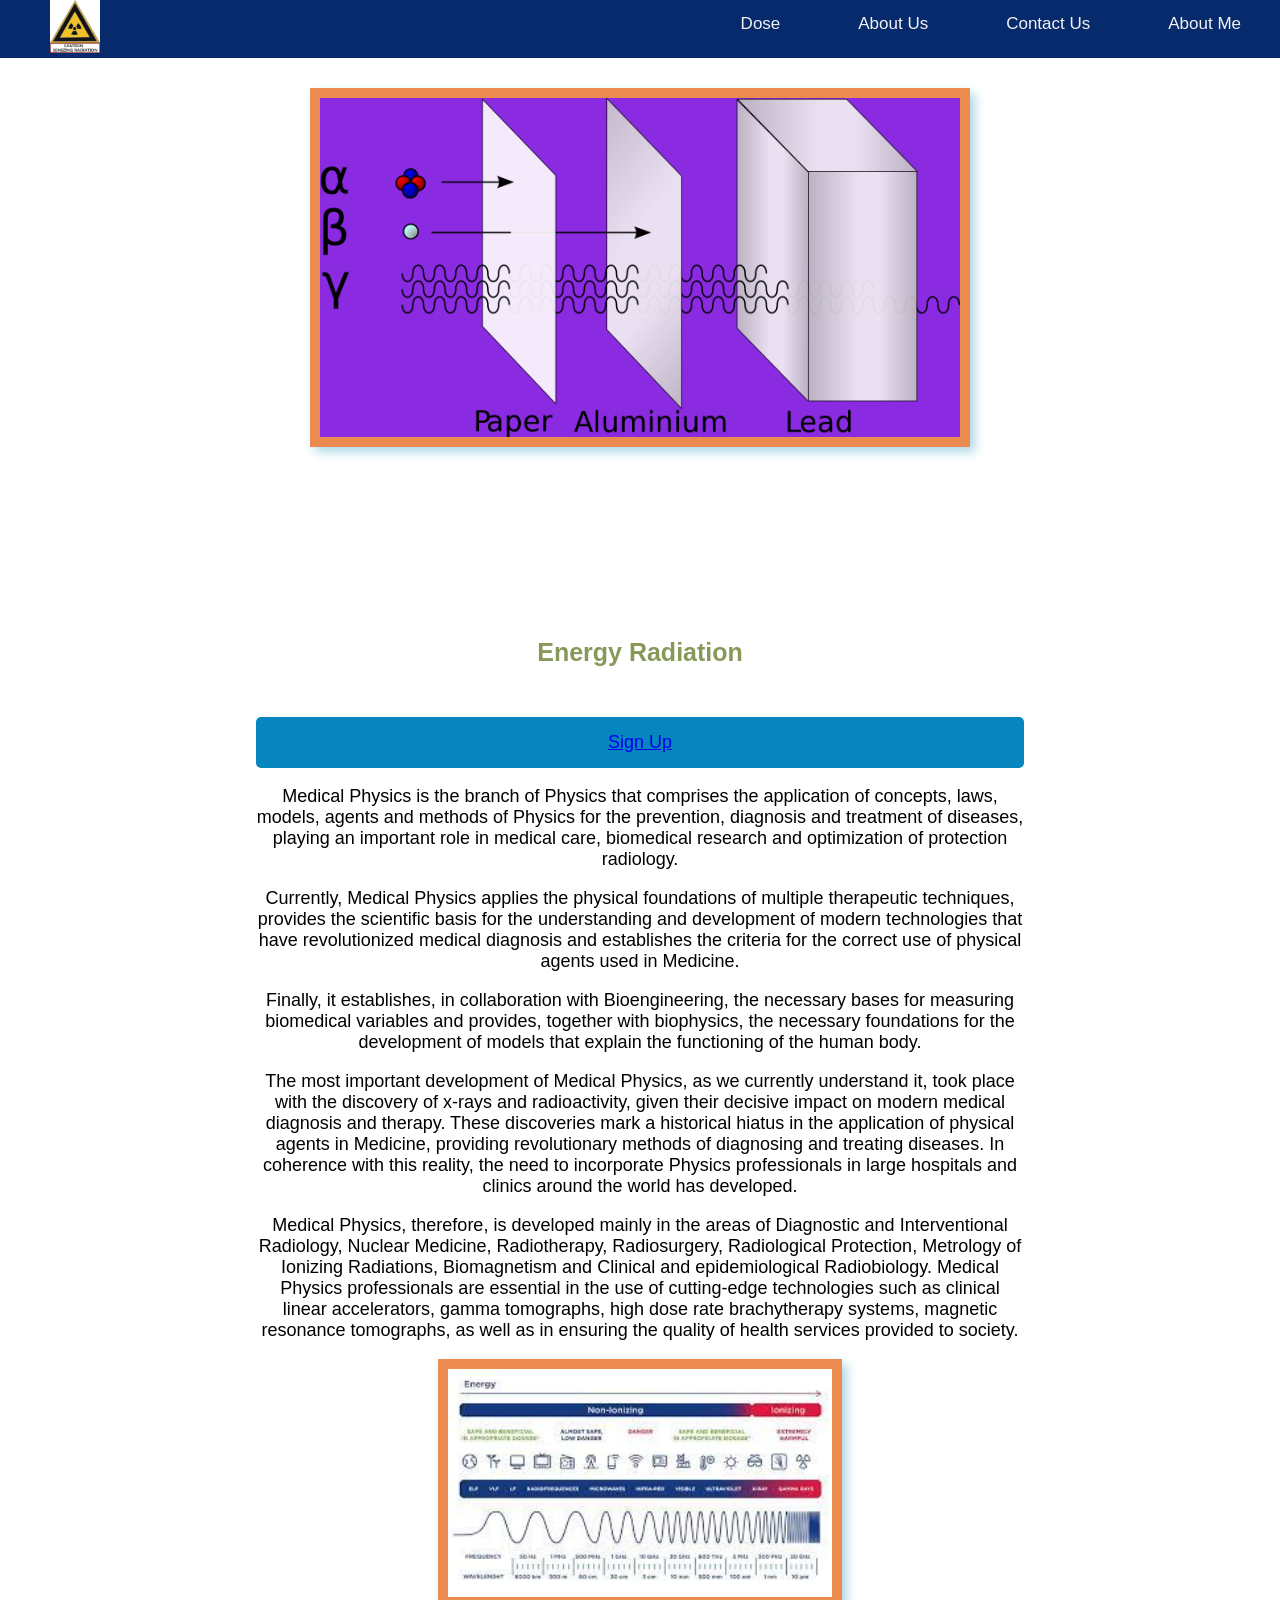
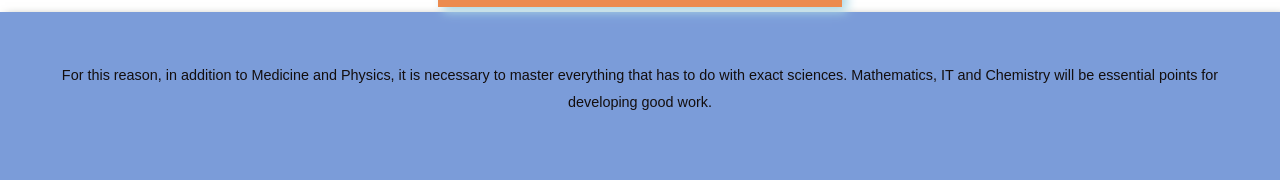
<file: Radiation.html>
<!DOCTYPE html>
<html lang="en">
<head>
    <meta charset="UTF-8">
    <meta name="viewport" content="width=device-width, initial-scale=1.0">
    <title>Radiations Website</title>
    <link rel="stylesheet" href="styles/medical_physics.css">
</head>
<body>
    <header>
        <a id="logo_link" href="Index.html">
            <img class="logo" src="images/ionizing radiation.jpeg" alt="ionizing radiation">
        </a>    
        <nav>
            <a href="dose.html">Dose</a>
            <a href="aboutus.html">About Us</a>
            <a href="contactus.html">Contact Us</a>
            <a href="aboutme/index.html">About Me</a>
        
        </nav>
    </header>
    <div id="hero">
        <div id="hero-box">
            <img id="hero-img" src="images/Alfa_beta_gamma_radiation_penetration.jpeg" alt="Alfa_beta_gamma_radiation_penetration">
        </div>
        <section id="hero-msg">
            <h1 class="home-title">Energy Radiation</h1>
            <div class='button-box'>
                <a class='Signup' href="sign-up.html" target="_blank">Sign Up</a>
            </div>
        <p>Medical Physics is the branch of Physics that comprises the application of concepts, laws, models, agents and methods of Physics for the prevention, diagnosis and treatment of diseases, playing an important role in medical care, biomedical research and optimization of protection radiology.</p>
        <p>Currently, Medical Physics applies the physical foundations of multiple therapeutic techniques, provides the scientific basis for the understanding and development of modern technologies that have revolutionized medical diagnosis and establishes the criteria for the correct use of physical agents used in Medicine.</p>
        <p>Finally, it establishes, in collaboration with Bioengineering, the necessary bases for measuring biomedical variables and provides, together with biophysics, the necessary foundations for the development of models that explain the functioning of the human body.</p>
        <p>The most important development of Medical Physics, as we currently understand it, took place with the discovery of x-rays and radioactivity, given their decisive impact on modern medical diagnosis and therapy. These discoveries mark a historical hiatus in the application of physical agents in Medicine, providing revolutionary methods of diagnosing and treating diseases. In coherence with this reality, the need to incorporate Physics professionals in large hospitals and clinics around the world has developed.</p>
        <p>Medical Physics, therefore, is developed mainly in the areas of Diagnostic and Interventional Radiology, Nuclear Medicine, Radiotherapy, Radiosurgery, Radiological Protection, Metrology of Ionizing Radiations, Biomagnetism and Clinical and epidemiological Radiobiology. Medical Physics professionals are essential in the use of cutting-edge technologies such as clinical linear accelerators, gamma tomographs, high dose rate brachytherapy systems, magnetic resonance tomographs, as well as in ensuring the quality of health services provided to society.</p>
    </section>
    </div>
    <main>
        <div id="backround"></div>
        <img class="dancing" src="images/Energy Radiation.jpeg" alt="Energy Radiation">
    <section class="msg">
        <p>For this reason, in addition to Medicine and Physics, it is necessary to master everything that has to do with exact sciences. Mathematics, IT and Chemistry will be essential points for developing good work.

</html>
</file>
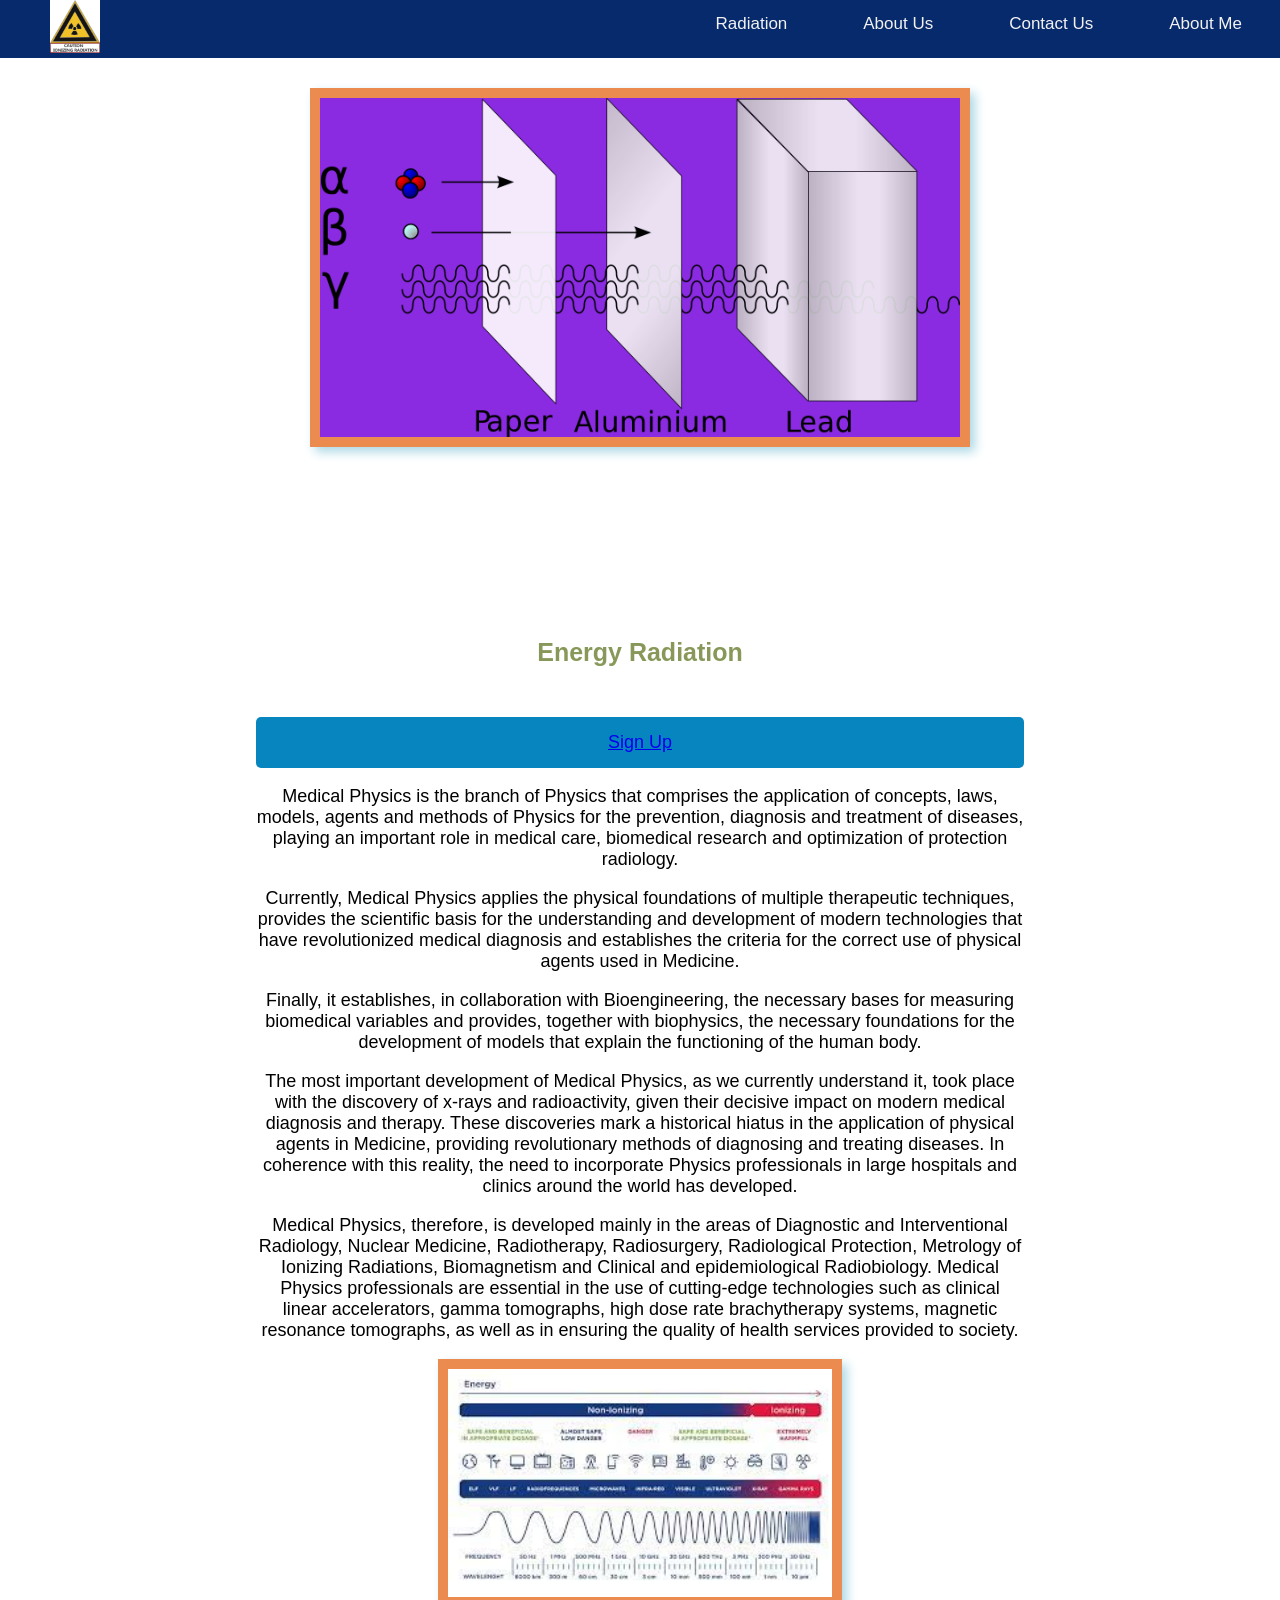
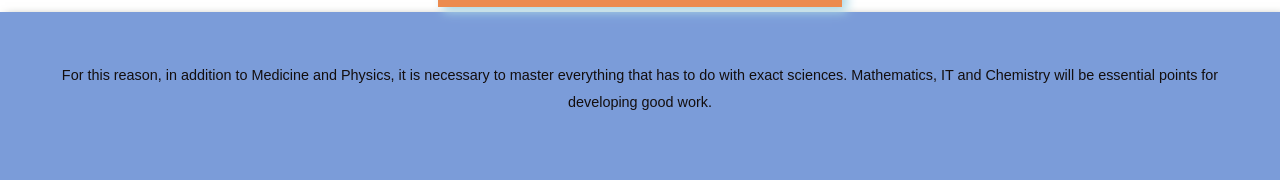
<file: Radioation.html>
<!DOCTYPE html>
<html lang="en">
<head>
    <meta charset="UTF-8">
    <meta name="viewport" content="width=device-width, initial-scale=1.0">
    <title>Radiations Website</title>
    <link rel="stylesheet" href="styles/medical_physics.css">
</head>
<body>
    <header>
        <a id="logo_link" href="Index.html">
            <img class="logo" src="images/ionizing radiation.jpeg" alt="ionizing radiation">
        </a>    
        <nav>
            <a href="Radioation.html">Radiation</a>
            <a href="aboutus.html">About Us</a>
            <a href="contactus.html">Contact Us</a>
            <a href="aboutme/index.html">About Me</a>
        
        </nav>
    </header>
    <div id="hero">
        <div id="hero-box">
            <img id="hero-img" src="images/Alfa_beta_gamma_radiation_penetration.jpeg" alt="Alfa_beta_gamma_radiation_penetration">
        </div>
        <section id="hero-msg">
            <h1 class="home-title">Energy Radiation</h1>
            <div class='button-box'>
                <a class='Signup' href="sign-up.html" target="_blank">Sign Up</a>
            </div>
        <p>Medical Physics is the branch of Physics that comprises the application of concepts, laws, models, agents and methods of Physics for the prevention, diagnosis and treatment of diseases, playing an important role in medical care, biomedical research and optimization of protection radiology.</p>
        <p>Currently, Medical Physics applies the physical foundations of multiple therapeutic techniques, provides the scientific basis for the understanding and development of modern technologies that have revolutionized medical diagnosis and establishes the criteria for the correct use of physical agents used in Medicine.</p>
        <p>Finally, it establishes, in collaboration with Bioengineering, the necessary bases for measuring biomedical variables and provides, together with biophysics, the necessary foundations for the development of models that explain the functioning of the human body.</p>
        <p>The most important development of Medical Physics, as we currently understand it, took place with the discovery of x-rays and radioactivity, given their decisive impact on modern medical diagnosis and therapy. These discoveries mark a historical hiatus in the application of physical agents in Medicine, providing revolutionary methods of diagnosing and treating diseases. In coherence with this reality, the need to incorporate Physics professionals in large hospitals and clinics around the world has developed.</p>
        <p>Medical Physics, therefore, is developed mainly in the areas of Diagnostic and Interventional Radiology, Nuclear Medicine, Radiotherapy, Radiosurgery, Radiological Protection, Metrology of Ionizing Radiations, Biomagnetism and Clinical and epidemiological Radiobiology. Medical Physics professionals are essential in the use of cutting-edge technologies such as clinical linear accelerators, gamma tomographs, high dose rate brachytherapy systems, magnetic resonance tomographs, as well as in ensuring the quality of health services provided to society.</p>
    </section>
    </div>
    <main>
        <div id="backround"></div>
        <img class="dancing" src="images/Energy Radiation.jpeg" alt="Energy Radiation">
    <section class="msg">
        <p>For this reason, in addition to Medicine and Physics, it is necessary to master everything that has to do with exact sciences. Mathematics, IT and Chemistry will be essential points for developing good work.

</html>
</file>
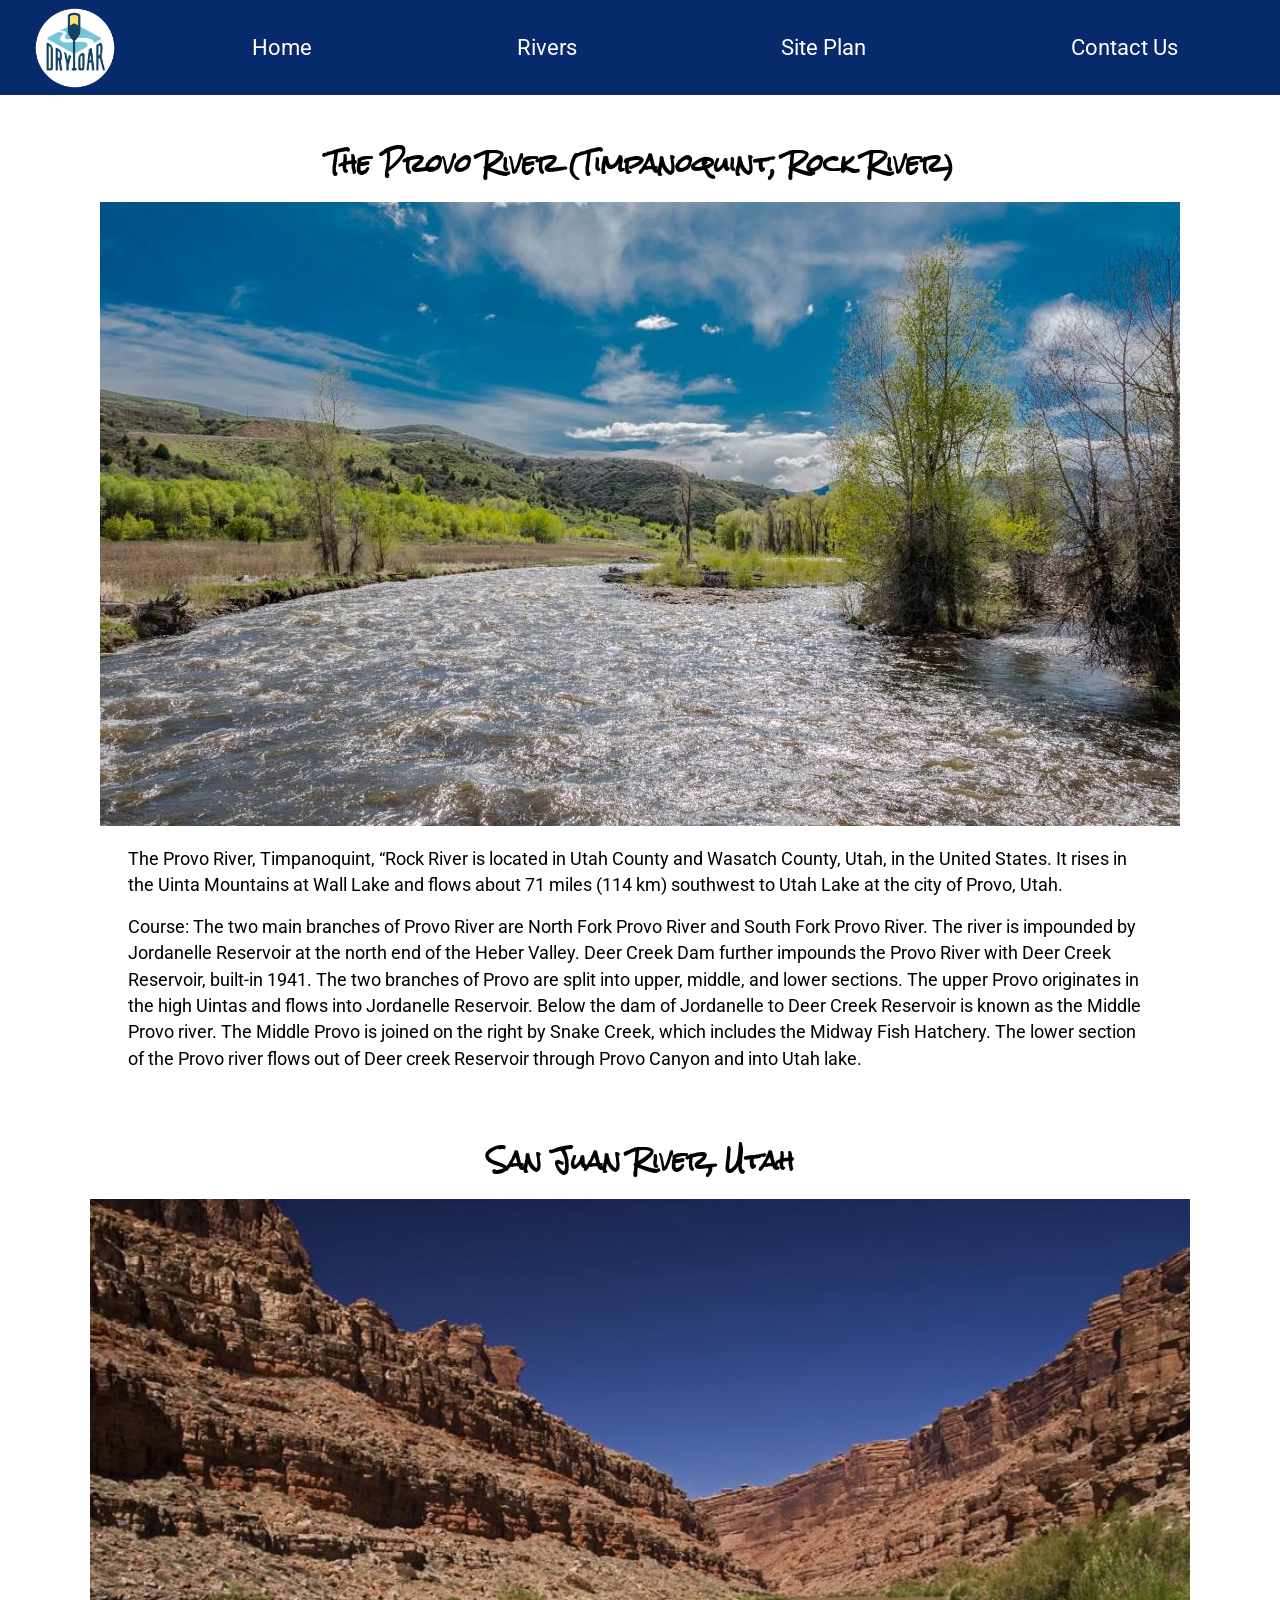
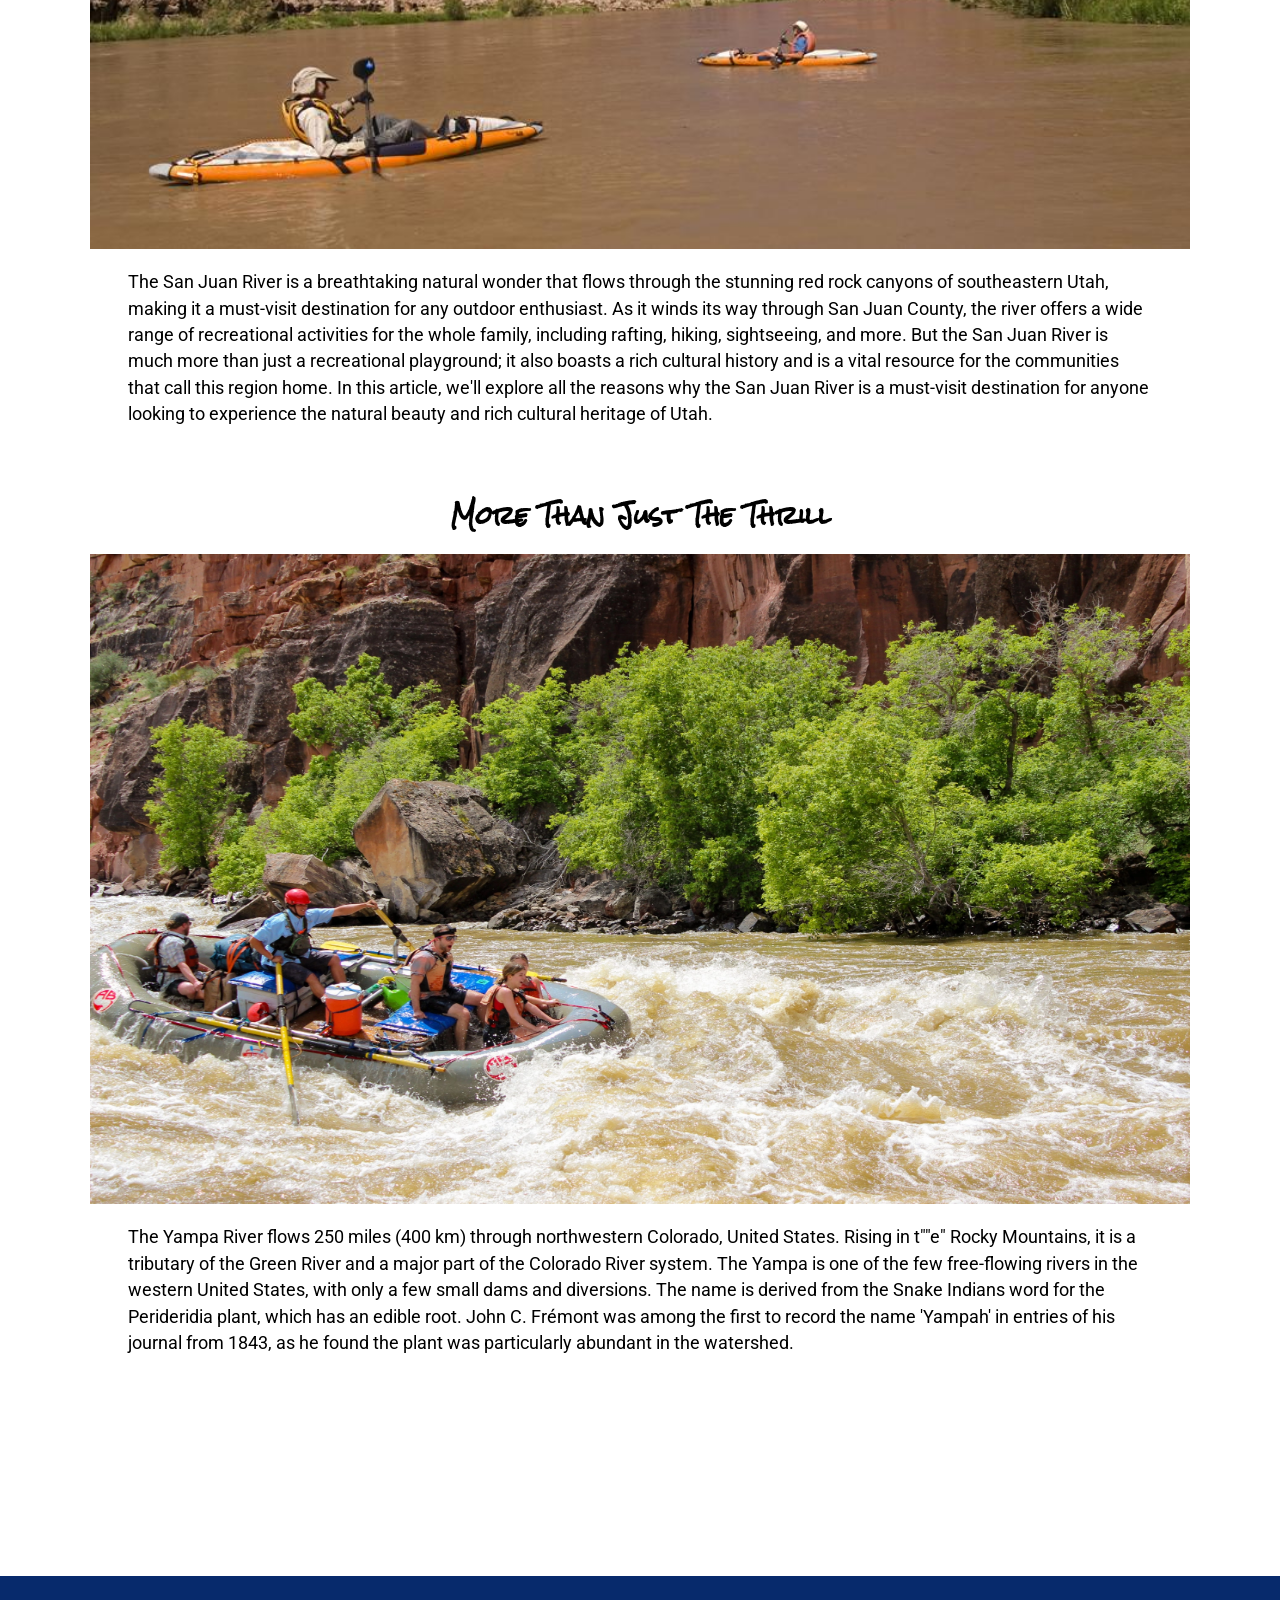
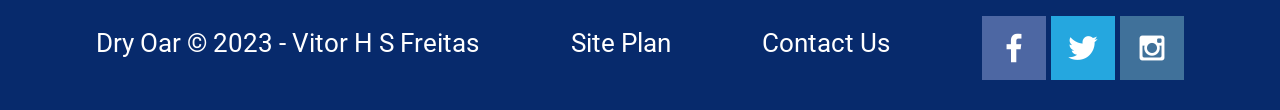
<file: rivers.html>
<!DOCTYPE html>
<html lang="en">
<head>
    <meta charset="UTF-8">
    <meta name="viewport" content="width=device-width, initial-scale=1.0">
    <link rel="stylesheet" href="styles/style.css">
    <title>Rivers</title>
</head>
<body>
    <div id="content">
        <header>
            <a href="index.html" id="logo_link">
                <img class="logo" src="images/logo.png" alt="Dry Oar Logo">
            </a>
            <nav>
                <a href="index.html">Home</a>
                <a href="rivers.html">Rivers</a>
                <a href="site-plan-rafting.html">Site Plan</a>
                <a href="contactus.html">Contact Us</a>
            </nav>
        </header>
        <div class="grid-container">
            <div class="rivers-pics" id="section1">
              <h2>The Provo River (Timpanoquint, Rock River)</h2>
              <div class="rivers-img">
                <img src="images/provo_river.jpeg" alt="Provo River - Utah">
                <p>The Provo River, Timpanoquint, “Rock River is located in Utah County and Wasatch County, Utah, in the United States. It rises in the Uinta Mountains at Wall Lake and flows about 71 miles (114 km) southwest to Utah Lake at the city of Provo, Utah.</p>
                <p>Course: The two main branches of Provo River are North Fork Provo River and South Fork Provo River. The river is impounded by Jordanelle Reservoir at the north end of the Heber Valley. Deer Creek Dam further impounds the Provo River with Deer Creek Reservoir, built-in 1941. The two branches of Provo are split into upper, middle, and lower sections. The upper Provo originates in the high Uintas and flows into Jordanelle Reservoir. Below the dam of Jordanelle to Deer Creek Reservoir is known as the Middle Provo river. The Middle Provo is joined on the right by Snake Creek, which includes the Midway Fish Hatchery. The lower section of the Provo river flows out of Deer creek Reservoir through Provo Canyon and into Utah lake.</p>
              </div>
            </div>
            <div class="rivers-pics" id="section2">
              <h2>San Juan River, Utah </h2>
              <div class="rivers-img">
                <img src="images/San_Juan_river.jpeg" alt="San Juan River, Utah" height="650" width="1100">
                <p>The San Juan River is a breathtaking natural wonder that flows through the stunning red rock canyons of southeastern Utah, making it a must-visit destination for any outdoor enthusiast. 

As it winds its way through San Juan County, the river offers a wide range of recreational activities for the whole family, including rafting, hiking, sightseeing, and more. But the San Juan River is much more than just a recreational playground; it also boasts a rich cultural history and is a vital resource for the communities that call this region home. 

In this article, we'll explore all the reasons why the San Juan River is a must-visit destination for anyone looking to experience the natural beauty and rich cultural heritage of Utah. </div>
            </div>
            <div class="rivers-pics" id="section3">
              <h2>More Than Just The Thrill</h2>
              <div class="rivers-img">
                <img src="images/dinosaur_river.jpeg" alt="Yampa River, Colorado"  height="650" width="1100">
                <p>
                  The Yampa River flows 250 miles (400 km) through northwestern Colorado, United States. Rising in t""e" Rocky Mountains, it is a tributary of the Green River and a major part of the Colorado River system. The Yampa is one of the few free-flowing rivers in the western United States, with only a few small dams and diversions.

                  The name is derived from the Snake Indians word for the Perideridia plant, which has an edible root. John C. Frémont was among the first to record the name 'Yampah' in entries of his journal from 1843, as he found the plant was particularly abundant in the watershed.
                </p>
              </div>
            </div>
          </div>
        <footer>
            <p>Dry Oar &copy; 2023 - Vitor H S Freitas</p>
            <p><a href="site-plan-rafting.html">Site Plan</a></p>
            <p><a href="contactus.html">Contact Us</a></p>
            <div class="social">
                <a href="https://facebook.com" target="_blank">
                    <img src="images/facebook.png" alt="fb icon">
                </a>
                <a href="https://twitter.com" target="_blank">
                    <img src="images/twitter.png" alt="twitter icon">
                </a>
                <a href="https://instagram.com" target="_blank">
                    <img src="images/instagram.png" alt="instagram icon">
                </a>
            </div>
        </footer>
    </div>
</body>
</html>
</file>
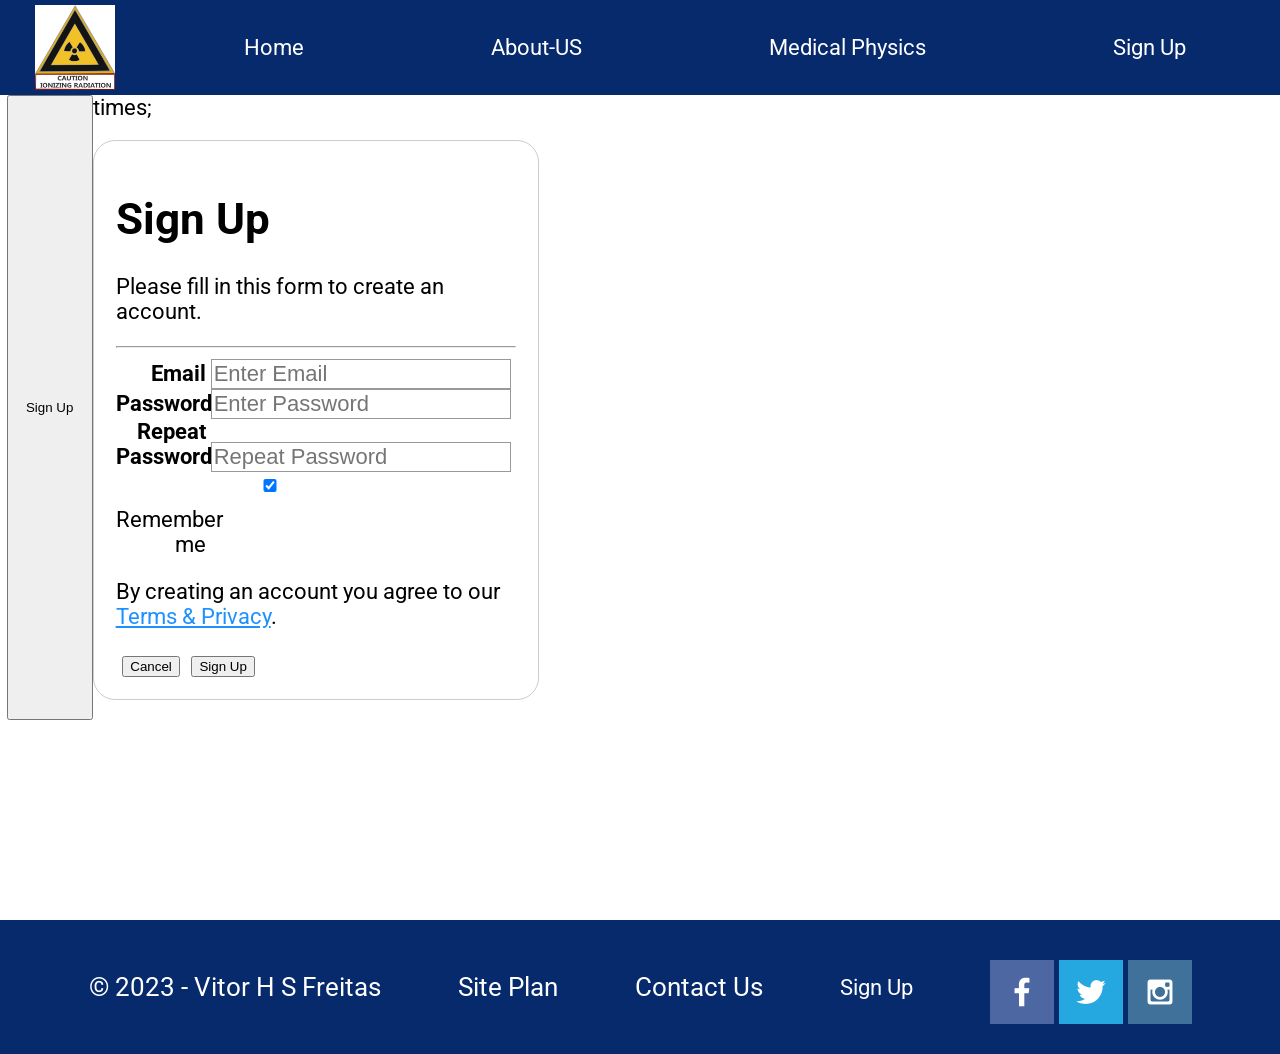
<file: sign-up.html>
<!DOCTYPE html>
<html lang="en">
<head>
    <meta charset="UTF-8">
    <meta name="viewport" content="width=device-width, initial-scale=1.0">
    <title>Sign Up</title>
    <link rel="stylesheet" href="styles/sign-up.css">
</head>
<body>
    <header>
        <a id="logo_link" href="Index.html">
            <img class="logo" src="images/ionizing radiation.jpeg" alt="ionizing radiation">
        </a>    
        <nav>
            <a href="Index.html">Home</a>
            <a href="aboutus.html">About-US</a>
            <a href="Medical_Physics.html">Medical Physics</a>
            <a href="sign-up.html">Sign Up</a>
        </nav>
    </header>
<body>
    <Main>
        <!-- Button to open the modal -->
<button onclick="document.getElementById('id01').style.display='block'">Sign Up</button>

<!-- The Modal (contains the Sign Up form) -->
<div id="id01" class="modal">
  <span onclick="document.getElementById('id01').style.display='none'" class="close" title="Close Modal">times;</span>
  <form class="modal-content" action="/action_page.php">
    <div class="container">
      <h1>Sign Up</h1>
      <p>Please fill in this form to create an account.</p>
      <hr>
      <label for="email"><b>Email</b></label>
      <input type="text" placeholder="Enter Email" name="email" required>

      <label for="psw"><b>Password</b></label>
      <input type="password" placeholder="Enter Password" name="psw" required>

      <label for="psw-repeat"><b>Repeat Password</b></label>
      <input type="password" placeholder="Repeat Password" name="psw-repeat" required>

      <label>
        <input type="checkbox" checked="checked" name="remember" style="margin-bottom:15px"> Remember me
      </label>

      <p>By creating an account you agree to our <a href="#" style="color:dodgerblue">Terms & Privacy</a>.</p>

      <div class="clearfix">
        <button type="button" onclick="document.getElementById('id01').style.display='none'" class="cancelbtn">Cancel</button>
        <button type="submit" class="signup">Sign Up</button>
      </div>
    </div>
  </form>
</div>
    </Main>
    <footer>
        <p> &copy; 2023 - Vitor H S Freitas</p>
        <p><a href="site-plan-rafting.html" target="_blank">Site Plan</a></p>
        <p><a href="contactus.html" target="_blank">Contact Us</a></p>
        <a class='Sign Up' href="sign-up.html" target="_blank">Sign Up</a>
        <div class="social">
            <a href="https://www.facebook.com/vitorhsfreitas">
                <img src="images/facebook.png" alt="fb icon">
            </a>
            <a href="https://twitter.com/VitorhFreitas">
                <img src="images/twitter.png" alt="twitter icon">
            </a>
            <a href="https://www.instagram.com/vitorhfreitas84">
                <img src="images/instagram.png" alt="instagram icon">
            </a>
        </div>
      </footer>
</body>
</html>
</file>
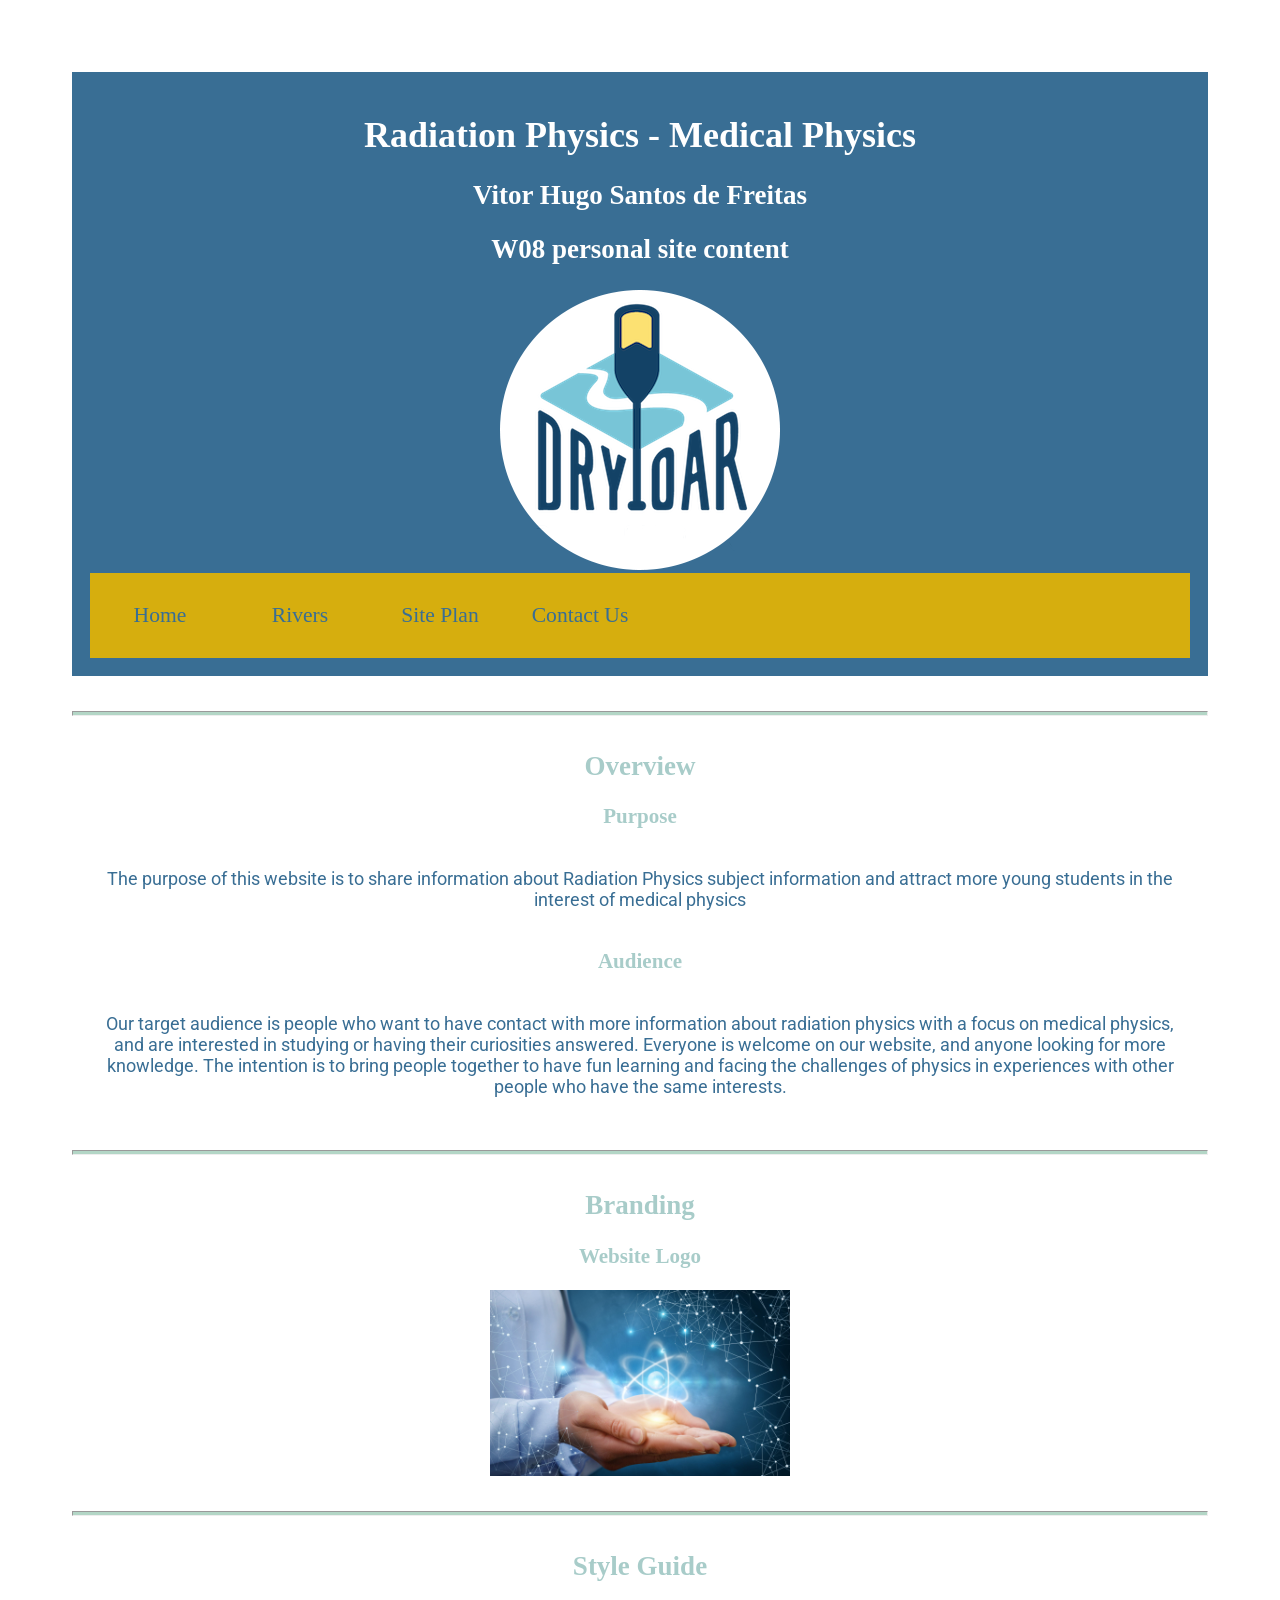
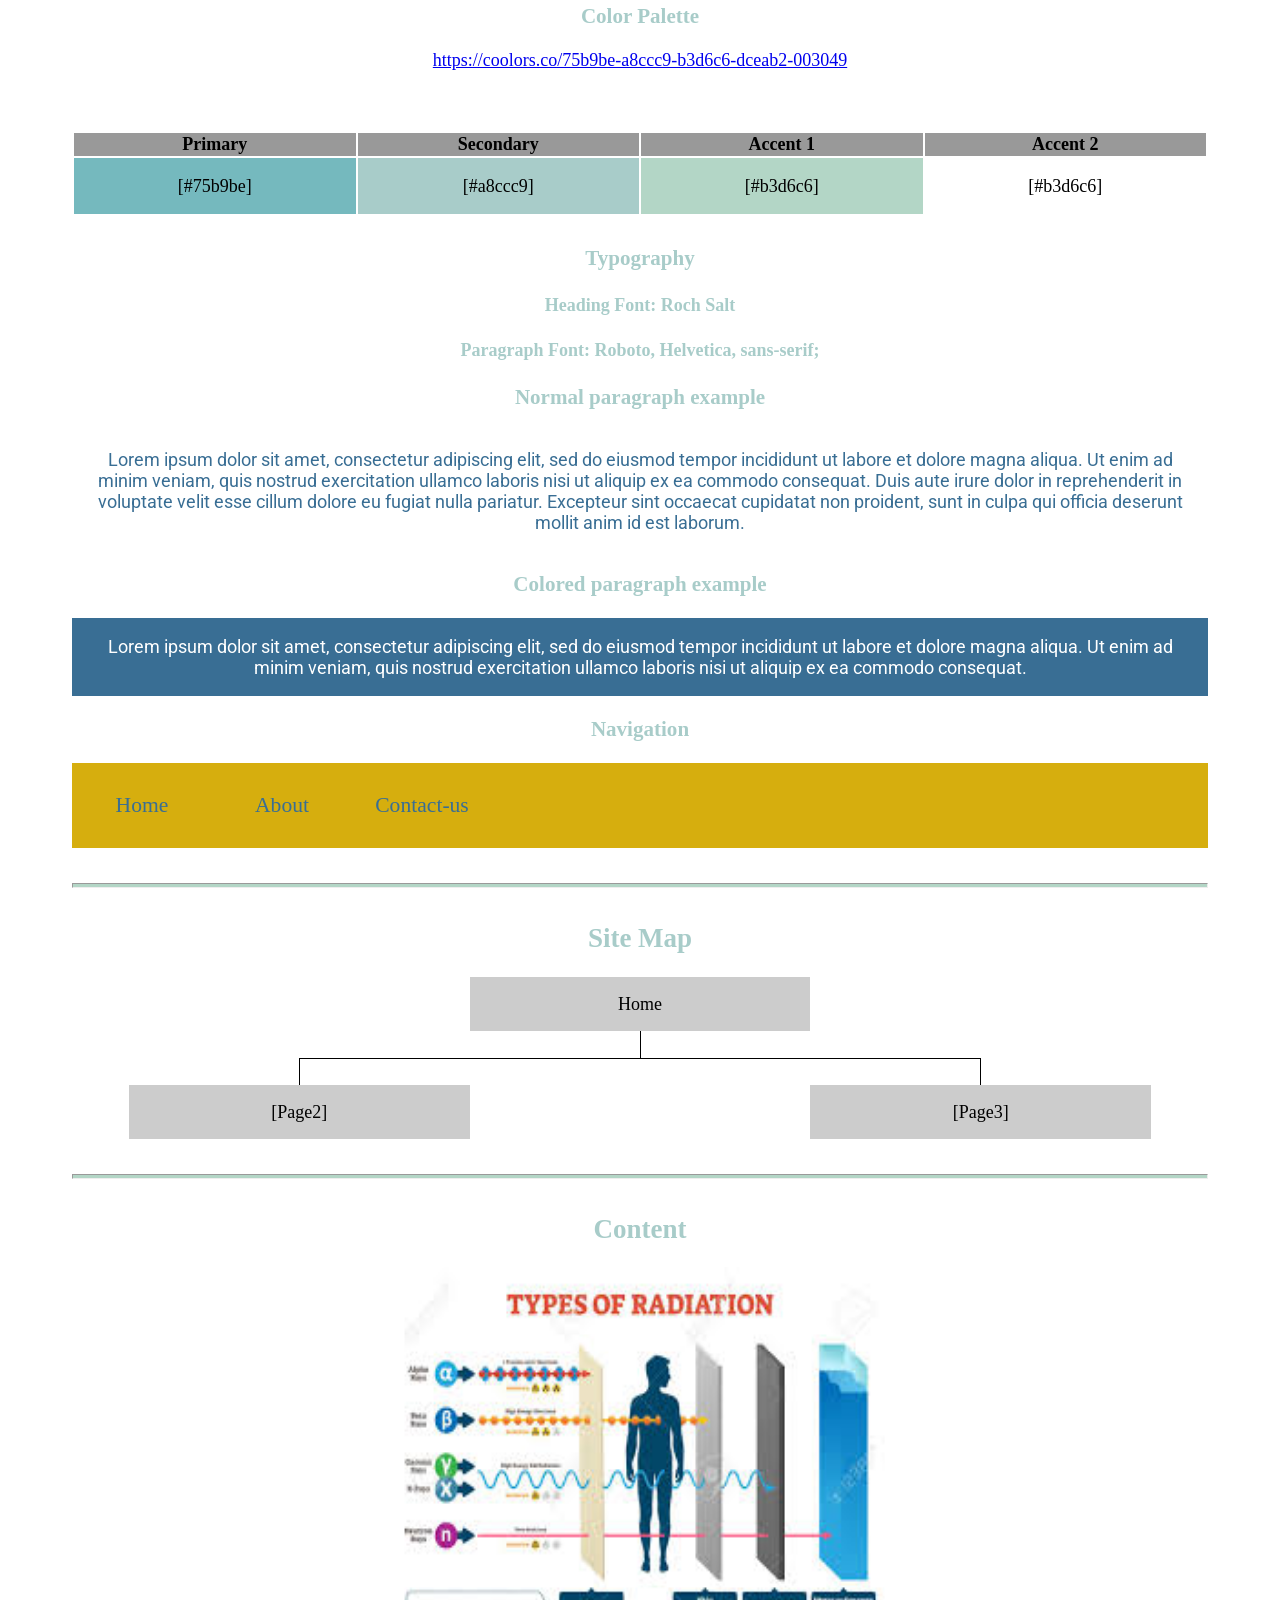
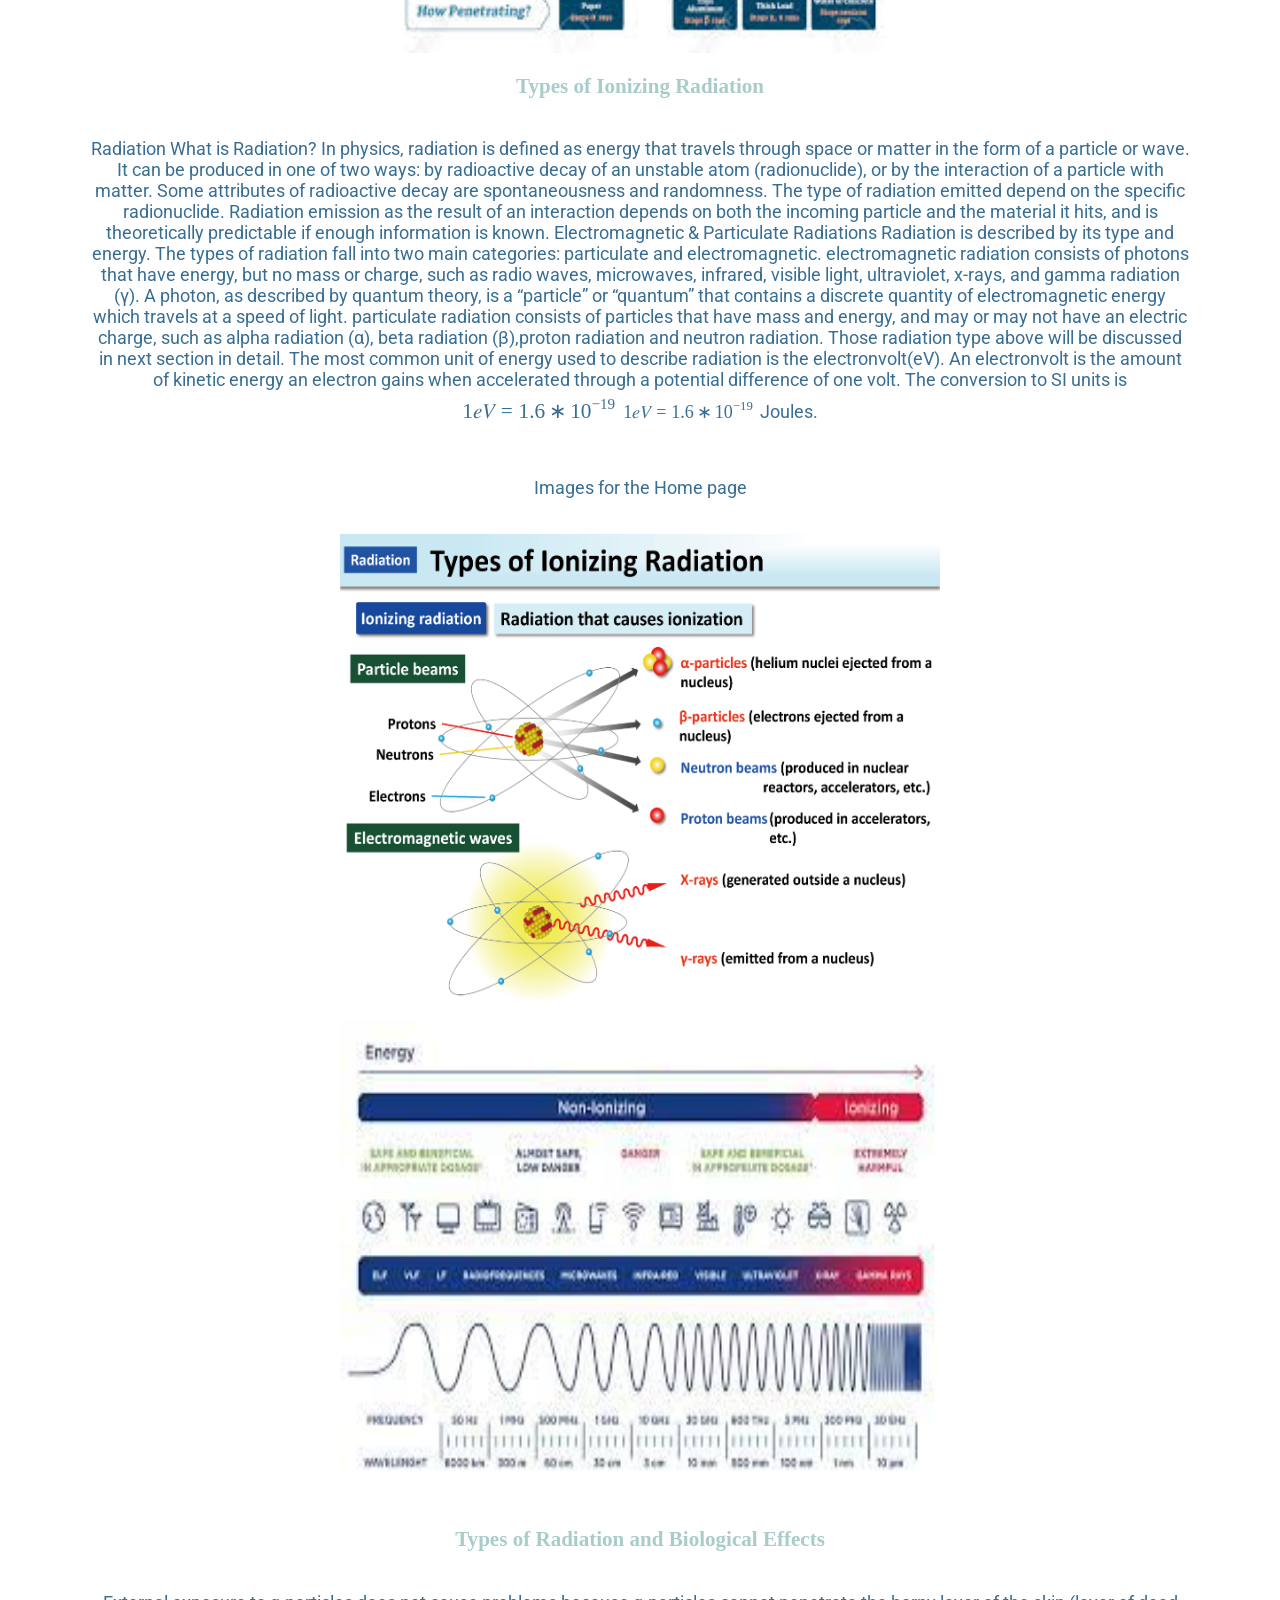
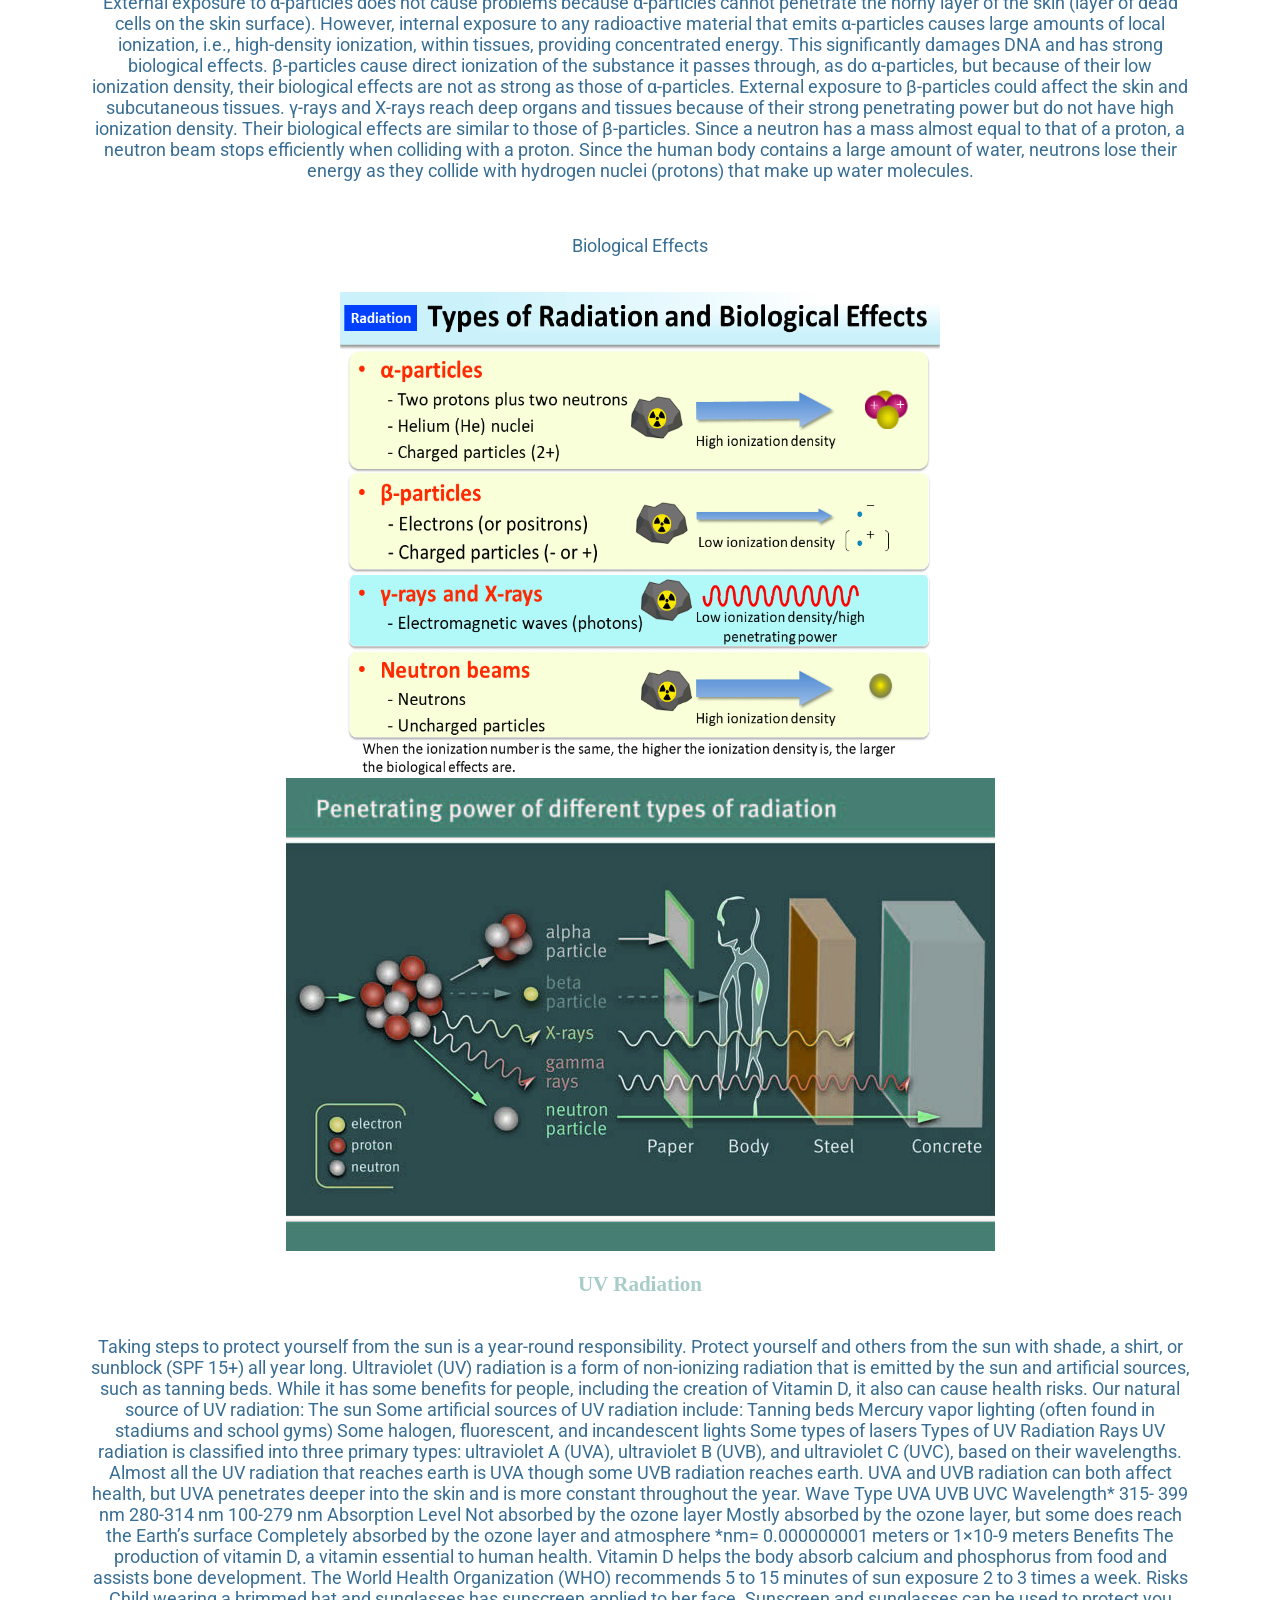
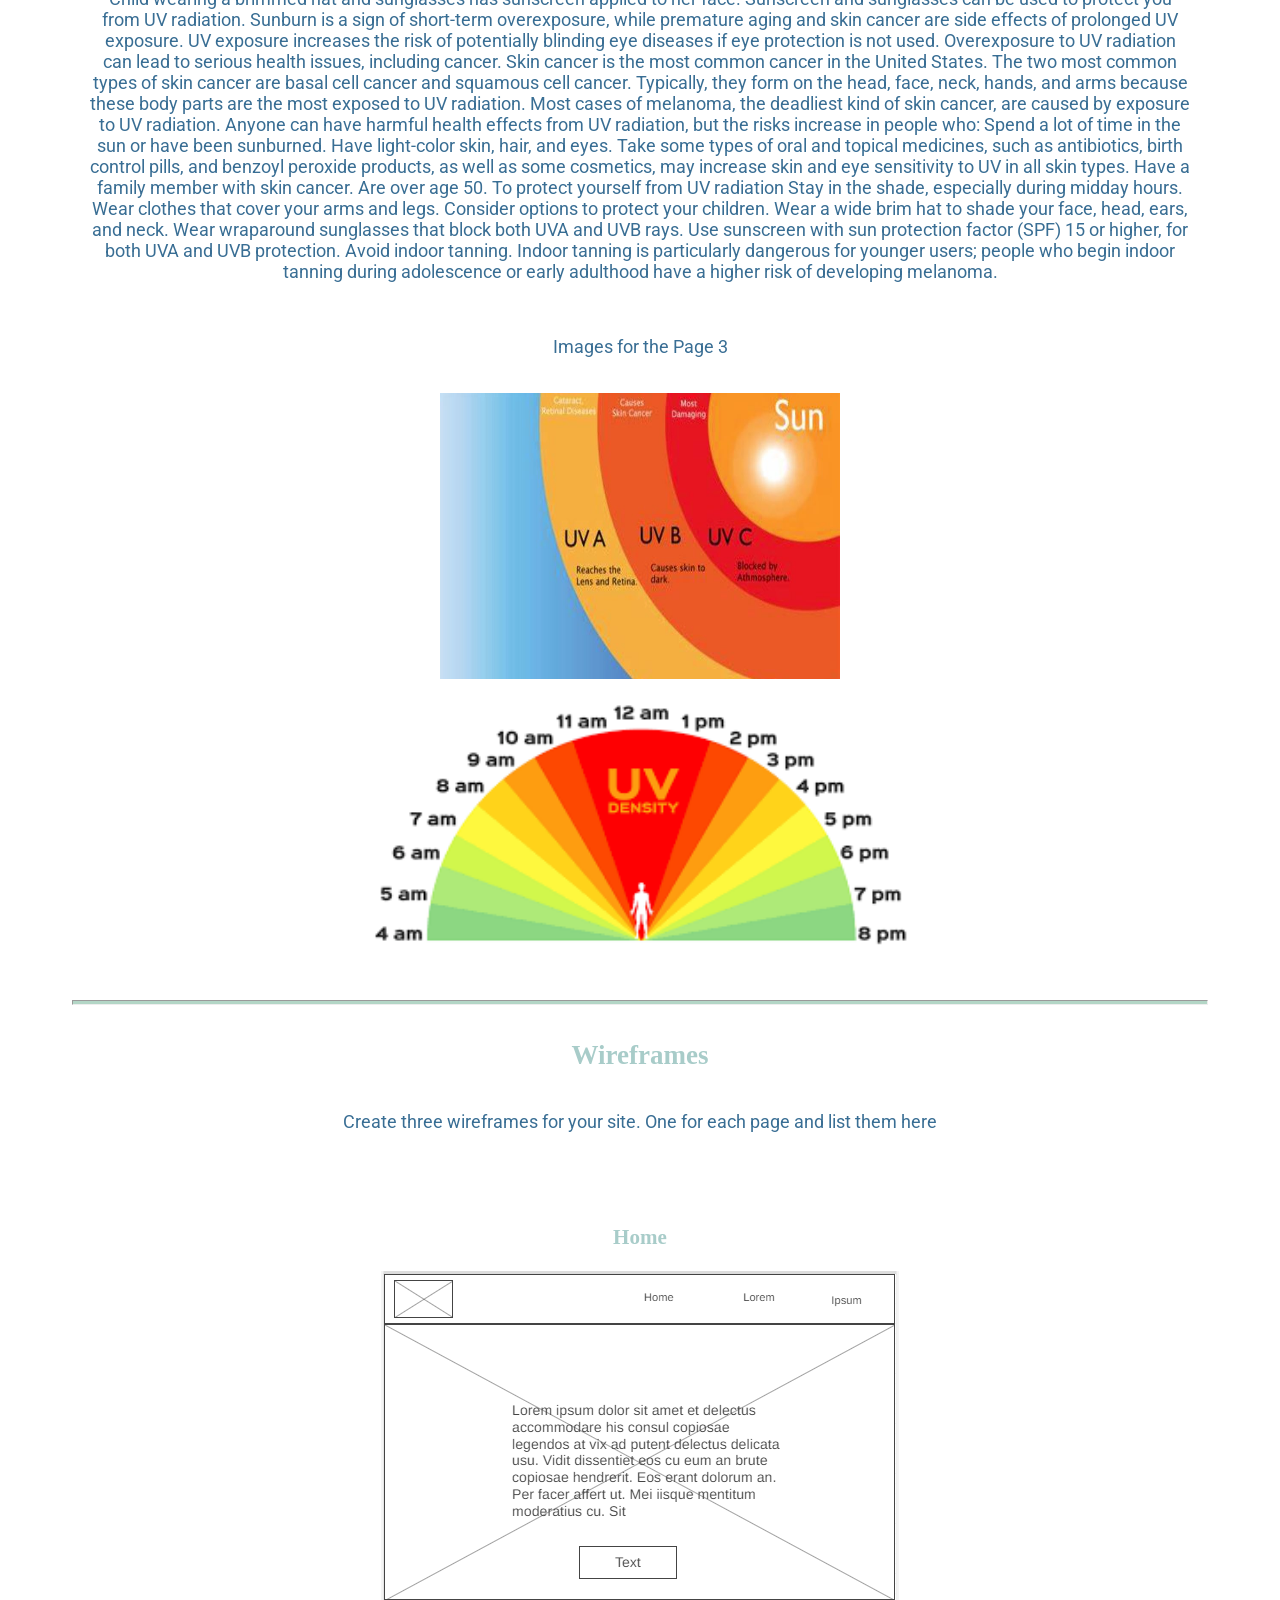
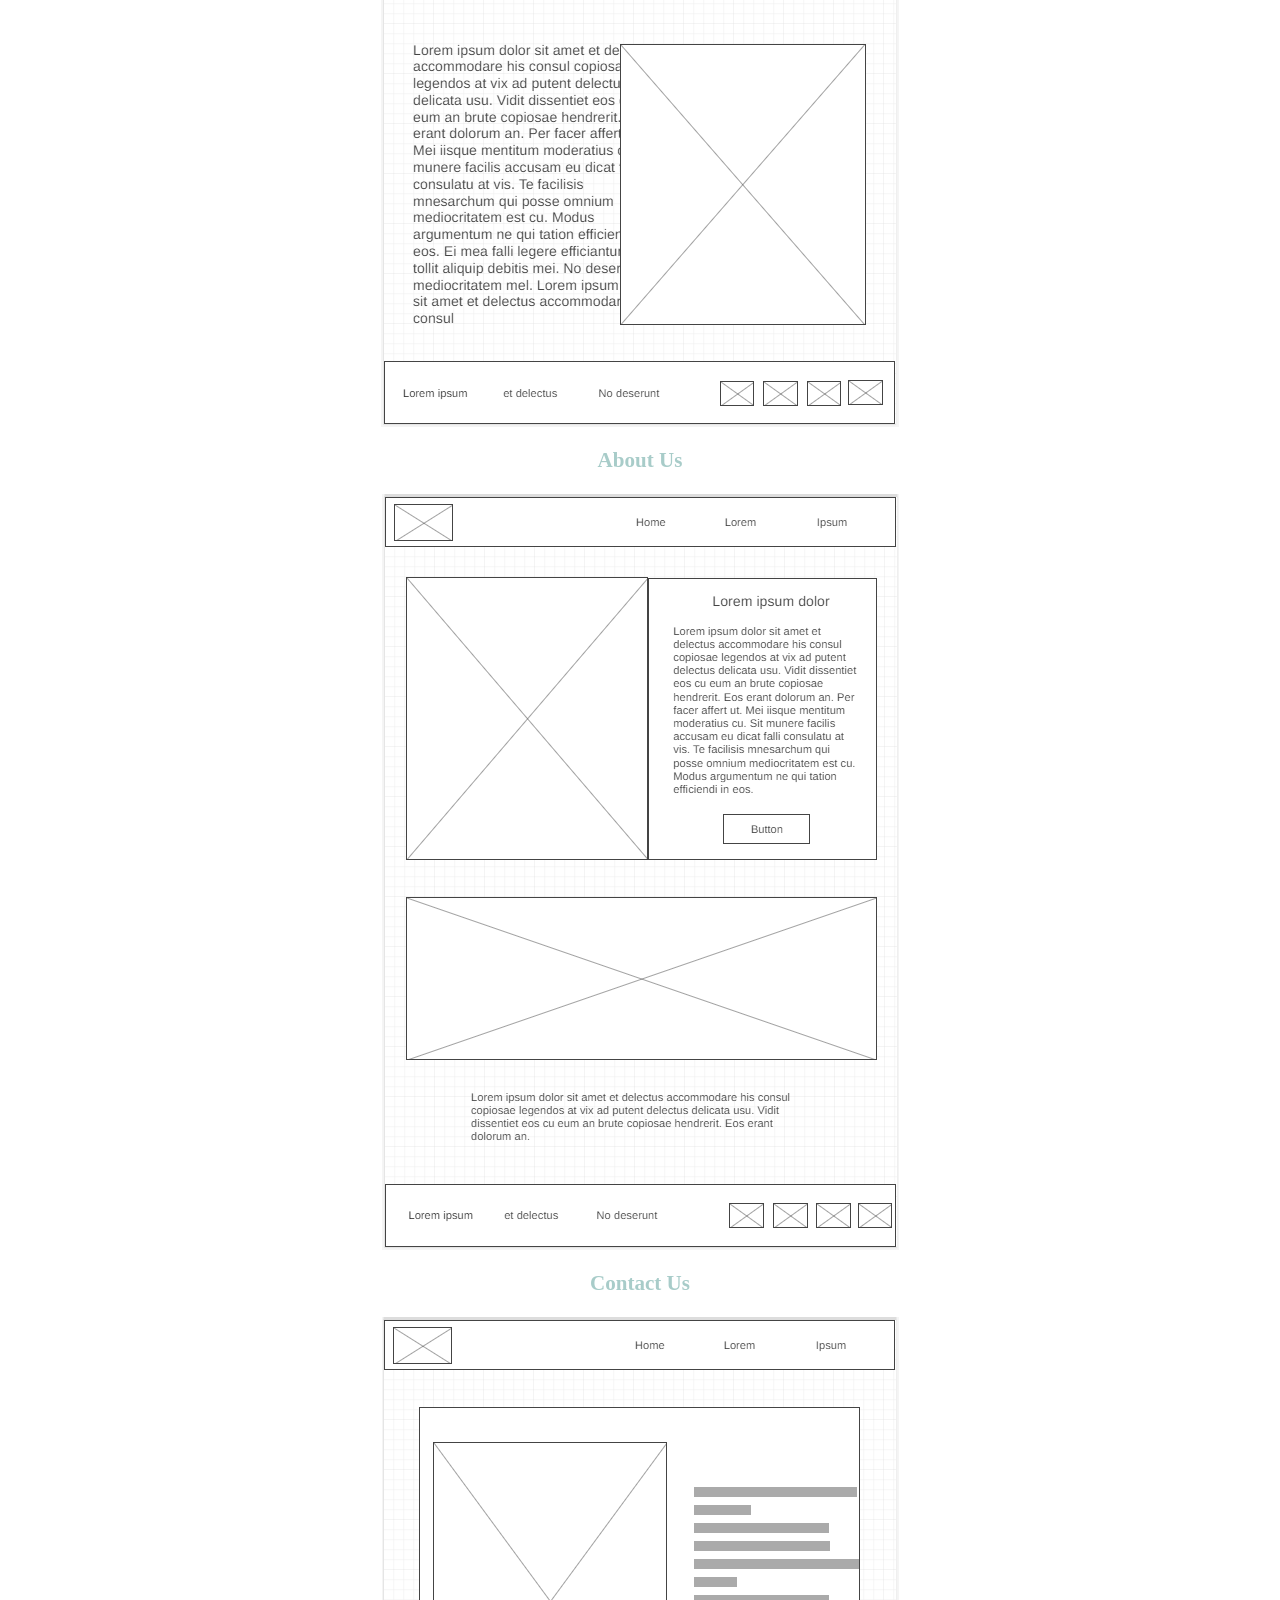
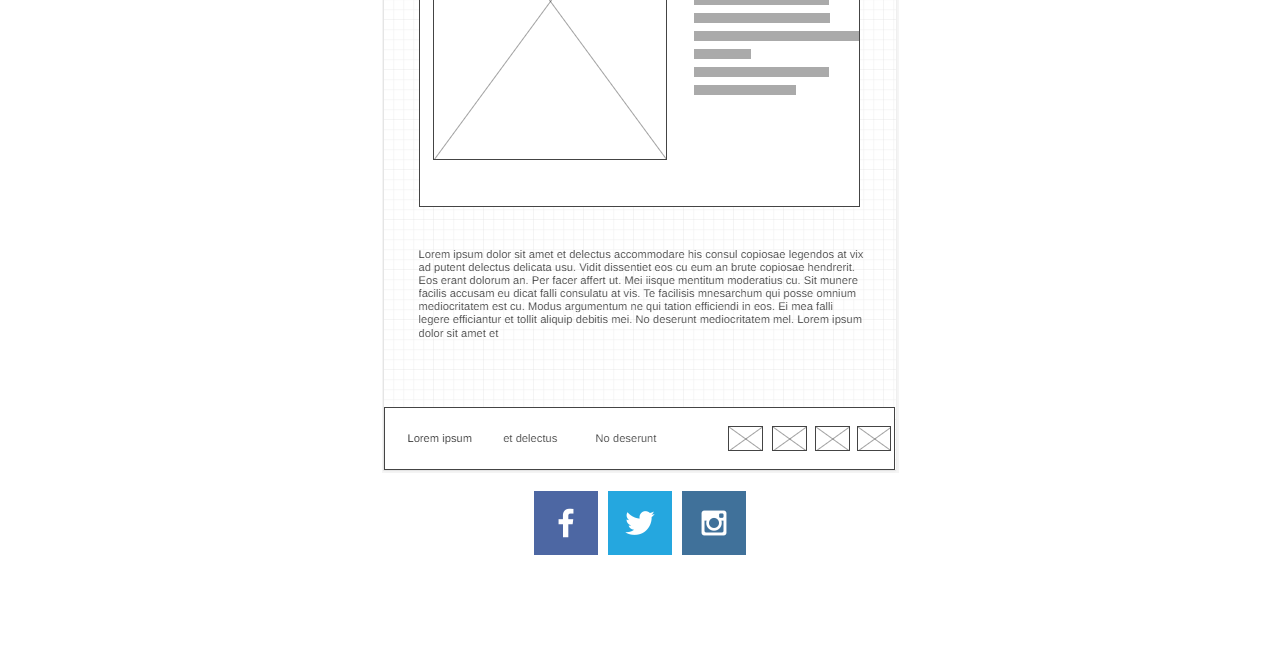
<file: site-plan.html>
<!DOCTYPE html>
<html lang="en-us">
    
  <head>
    <meta charset="utf-8">
    <title>Site Plan</title>
    <link type="text/css" rel="stylesheet" href="styles/site-plan.css">
  </head>

  <body>
    <header>
      <h1>Radiation Physics - Medical Physics</h1>
      <h2>Vitor Hugo Santos de Freitas</h2>
      <h2>W08 personal site content</h2>
      
        <a href="index.html" id="logo_link">
            <img class="logo" src="images/logo.png" alt="Dry Oar Logo">
        </a>
        <nav>
            <a href="index.html">Home</a>
            <a href="rivers.html">Rivers</a>
            <a href="site-plan-rafting.html">Site Plan</a>
            <a href="contactus.html">Contact Us</a>
        </nav>
  
      <!-- In the header above, add the name or your site, your name and class number. For example if you are in section 3 you would put WDD 130.03 -->
    </header>
    <main>      
      <hr>
      <h2>Overview</h2>
      <h3>Purpose</h3>
      <p>The purpose of this website is to share information about Radiation Physics subject information and attract more young students in the interest of medical physics</p>  <!-- change this -->


      <h3>Audience</h3>
      <p>Our target audience is people who want to have contact with more information about radiation physics with a focus on medical physics, and are interested in studying or having their curiosities answered. Everyone is welcome on our website, and anyone looking for more knowledge. The intention is to bring people together to have fun learning and facing the challenges of physics in experiences with other people who have the same interests.</p>  <!-- change this -->

      <hr>
      <h2>Branding</h2>
      <h3>Website Logo</h3>
      <!-- Replace this with some sort of logo for your site.  A logo can be as simple as the name of your site in a nice font :) -->
      <img src="images/logo_Medical_Physics.png" alt="Logo image" height="186" width="300">
      <hr>
      <h2>
        Style Guide
      </h2>

      <!-- ------------------------Steps 4-8------------------------------ -->

      <h3>
        Color Palette
      </h3>
      <!--  The colors you choose for a website are one of the most important decisions you will make. Follow the instructions on the activity in iLearn then return and replace the color codes below with the hex color codes (the 6 digit numbers that show at the bottom of each color) for the colors you have chosen below.  You should have at least 2 colors but do not have to fill in all 4 if you do not need them.  -->

      <!-- Copy and paste the URL to your finished palette below Make sure to paste it into both spots -->
      <a href="https://coolors.co/75b9be-a8ccc9-b3d6c6-dceab2-003049" target="_blank">https://coolors.co/75b9be-a8ccc9-b3d6c6-dceab2-003049</a>

      <table class="colors">
        <table class="colors">
            <tr>
              <th>Primary</th>
              <th>Secondary</th>
              <th>Accent 1</th>
              <th>Accent 2</th>
            </tr>
            <!-- Replace the numbers in the boxes below with your hex color codes. Then switch to the site-plan.css file and change your colors there as well. -->
            <tr>
              <td class="primary">[#75b9be]</td>
              <td class="secondary">[#a8ccc9]</td>
              <td class="accent1">[#b3d6c6]</td>
              <td class="accent2">[#b3d6c6]</td>
            </tr>
      </table>

      <!-- ------------------------Step 9------------------------------ -->

      <h3>
        Typography
      </h3>
      <!-- Choose a font for your paragraphs (body copy) and headlines. What font(s) have you chosen? Why did you choose what you did?  Make sure to review the list of web safe fonts at W3Schools.org as a starting point.  Think also about which of your colors above you might use for background and font colors. -->

      <h4>
        Heading Font: Roch Salt  <!-- change this -->
      </h4>
      <h4>
        Paragraph Font: Roboto, Helvetica, sans-serif;  <!-- change this -->
      </h4>
      <h3>
        Normal paragraph example
      </h3>
      <p>
        Lorem ipsum dolor sit amet, consectetur adipiscing elit, sed do eiusmod tempor incididunt ut labore et dolore magna aliqua. Ut enim ad minim veniam, quis nostrud exercitation ullamco laboris nisi ut aliquip ex ea commodo consequat. 
        Duis aute irure dolor in reprehenderit in voluptate velit esse cillum dolore eu fugiat nulla pariatur. Excepteur sint occaecat cupidatat non proident, sunt in culpa qui officia deserunt mollit anim id est laborum.
      </p>
      <h3>
        Colored paragraph example
      </h3>
      <p class="colored">
        Lorem ipsum dolor sit amet, consectetur adipiscing elit, sed do eiusmod tempor incididunt ut labore et dolore magna aliqua. Ut enim ad minim veniam, quis nostrud exercitation ullamco laboris nisi ut aliquip ex ea commodo consequat. 
      </p>

      <!-- ------------------------Step 10------------------------------ -->

      <h3>
        Navigation
      </h3>
      <!-- Think about how you want your navigation bar to look. In the site-plan.css file change the colors to your colors to get the look you desire. --> 
      <nav>
        <a href="#">Home</a>
        <a href="https://vitorfreitas84.github.io/Byui/aboutme/index.html">About</a>
        <a href="https://vitorfreitas84.github.io/Byui/contactus.html">Contact-us</a>
      </nav>
      <hr>
      <h2>
        Site Map
      </h2>
      <div class="sitemap">
        <div class="sm-home">
          Home
        </div>
        <div class="sm-page2">
          [Page2] <!-- change this -->
        </div>
        <div class="sm-page3">
          [Page3]  <!-- change this -->
        </div>

        <div class="top">
          &nbsp;
        </div>
        <div class="left">
          &nbsp;
        </div>
        <div class="right">
          &nbsp;
        </div>

      </div>

      <!-- --------Content Section -------------- -->
      <hr>
      <h2>
        Content
      </h2>
      <img src="images/TYPES_OF_RADIATION.jpeg" alt="TYPES_OF_RADIATION" height="386" width="500">
      <h3>Types of Ionizing Radiation</h3>
      <p>
        Radiation
        
        What is Radiation? In physics, radiation is defined as energy that travels through space or matter in the form of a particle or wave. It can be produced in one of two ways: by radioactive decay of an unstable atom (radionuclide), or by the interaction of a particle with matter. Some attributes of radioactive decay are spontaneousness and randomness. The type of radiation emitted depend on the specific radionuclide. Radiation emission as the result of an interaction depends on both the incoming particle and the material it hits, and is theoretically predictable if enough information is known. Electromagnetic & Particulate Radiations Radiation is described by its type and energy. The types of radiation fall into two main categories: particulate and electromagnetic. electromagnetic radiation consists of photons that have energy, but no mass or charge, such as radio waves, microwaves, infrared, visible light, ultraviolet, x-rays, and gamma radiation (γ). A photon, as described by quantum theory, is a “particle” or “quantum” that contains a discrete quantity of electromagnetic energy which travels at a speed of light. particulate radiation consists of particles that have mass and energy, and may or may not have an electric charge, such as alpha radiation (α), beta radiation (β),proton radiation and neutron radiation. Those radiation type above will be discussed in next section in detail. The most common unit of energy used to describe radiation is the electronvolt(eV). An electronvolt is the amount of kinetic energy an electron gains when accelerated through a potential difference of one volt. The conversion to SI units is<mjx-container class="MathJax CtxtMenu_Attached_0" jax="CHTML" tabindex="0" ctxtmenu_counter="0" style="font-size: 118.4%; position: relative;"><mjx-math class="MJX-TEX" aria-hidden="true"><mjx-mn class="mjx-n"><mjx-c class="mjx-c31"></mjx-c></mjx-mn><mjx-mi class="mjx-i"><mjx-c class="mjx-c1D452 TEX-I"></mjx-c></mjx-mi><mjx-mi class="mjx-i"><mjx-c class="mjx-c1D449 TEX-I"></mjx-c></mjx-mi><mjx-mo class="mjx-n" space="4"><mjx-c class="mjx-c3D"></mjx-c></mjx-mo><mjx-mn class="mjx-n" space="4"><mjx-c class="mjx-c31"></mjx-c><mjx-c class="mjx-c2E"></mjx-c><mjx-c class="mjx-c36"></mjx-c></mjx-mn><mjx-mo class="mjx-n" space="3"><mjx-c class="mjx-c2217"></mjx-c></mjx-mo><mjx-msup space="3"><mjx-mn class="mjx-n"><mjx-c class="mjx-c31"></mjx-c><mjx-c class="mjx-c30"></mjx-c></mjx-mn><mjx-script style="vertical-align: 0.393em;"><mjx-texatom size="s" texclass="ORD"><mjx-mo class="mjx-n"><mjx-c class="mjx-c2212"></mjx-c></mjx-mo><mjx-mn class="mjx-n"><mjx-c class="mjx-c31"></mjx-c><mjx-c class="mjx-c39"></mjx-c></mjx-mn></mjx-texatom></mjx-script></mjx-msup></mjx-math><mjx-assistive-mml unselectable="on" display="inline"><math xmlns="http://www.w3.org/1998/Math/MathML"><mn>1</mn><mi>e</mi><mi>V</mi><mo>=</mo><mn>1.6</mn><mo>∗</mo><msup><mn>10</mn><mrow data-mjx-texclass="ORD"><mo>−</mo><mn>19</mn></mrow></msup></math></mjx-assistive-mml></mjx-container>
        <mjx-assistive-mml unselectable="on" display="inline"><math xmlns="http://www.w3.org/1998/Math/MathML"><mn>1</mn><mi>e</mi><mi>V</mi><mo>=</mo><mn>1.6</mn><mo>∗</mo><msup><mn>10</mn><mrow data-mjx-texclass="ORD"><mo>−</mo><mn>19</mn></mrow></msup></math></mjx-assistive-mml> Joules.
       </p>
      <p>Images for the Home page</p>
        <img src="images/Types_of_Ionizing_Radiation.jpeg" alt="Types_of_Ionizing_Radiation" height="486" width="600">
        <img src="images/Energy Radiation.jpeg" alt="Energy Radiation" height="486" width="600">

      </ul>
      <h3>Types of Radiation and Biological Effects</h3>
      <p>
        External exposure to α-particles does not cause problems because α-particles cannot penetrate the horny layer of the skin (layer of dead cells on the skin surface). However, internal exposure to any radioactive material that emits α-particles causes large amounts of local ionization, i.e., high-density ionization, within tissues, providing concentrated energy. This significantly damages DNA and has strong biological effects.  β-particles cause direct ionization of the substance it passes through, as do α-particles, but because of their low ionization density, their biological effects are not as strong as those of α-particles. External exposure to β-particles could affect the skin and subcutaneous tissues.  γ-rays and X-rays reach deep organs and tissues because of their strong penetrating power but do not have high ionization density. Their biological effects are similar to those of β-particles.  Since a neutron has a mass almost equal to that of a proton, a neutron beam stops efficiently when colliding with a proton. Since the human body contains a large amount of water, neutrons lose their energy as they collide with hydrogen nuclei (protons) that make up water molecules.
      </p>
      <p>Biological Effects</p>
        <img src="images/Types_of_Radiation_and_Biological_Effects.jpeg" alt="Types_of_Radiation_and_Biological_Effects" height="486" width="600">
        <img src="images/Radiation-EffectsAndSources.jpg" alt="Radiation Effects And Sources">
 
      </ul>
      <h3>UV Radiation</h3>
      <p>
        Taking steps to protect yourself from the sun is a year-round responsibility. Protect yourself and others from the sun with shade, a shirt, or sunblock (SPF 15+) all year long.

        Ultraviolet (UV) radiation is a form of non-ionizing radiation that is emitted by the sun and artificial sources, such as tanning beds. While it has some benefits for people, including the creation of Vitamin D, it also can cause health risks.
        
        Our natural source of UV radiation:
        The sun
        Some artificial sources of UV radiation include:
        Tanning beds
        Mercury vapor lighting (often found in stadiums and school gyms)
        Some halogen, fluorescent, and incandescent lights
        Some types of lasers
        Types of UV Radiation Rays
        UV radiation is classified into three primary types: ultraviolet A (UVA), ultraviolet B (UVB), and ultraviolet C (UVC), based on their wavelengths. Almost all the UV radiation that reaches earth is UVA though some UVB radiation reaches earth. UVA and UVB radiation can both affect health, but UVA penetrates deeper into the skin and is more constant throughout the year.
        
        Wave Type	UVA	UVB	UVC
        Wavelength*	315- 399 nm	280-314 nm	100-279 nm
        Absorption Level	Not absorbed by the ozone layer	Mostly absorbed by the ozone layer, but some does reach the Earth’s surface	Completely absorbed by the ozone layer and atmosphere
        *nm= 0.000000001 meters or 1×10-9 meters
        
        Benefits
        The production of vitamin D, a vitamin essential to human health.
        Vitamin D helps the body absorb calcium and phosphorus from food and assists bone development. The World Health Organization (WHO) recommends 5 to 15 minutes of sun exposure 2 to 3 times a week.
        
        Risks
        Child wearing a brimmed hat and sunglasses has sunscreen applied to her face.
        Sunscreen and sunglasses can be used to protect you from UV radiation.
        Sunburn is a sign of short-term overexposure, while premature aging and skin cancer are side effects of prolonged UV exposure.
        UV exposure increases the risk of potentially blinding eye diseases if eye protection is not used.
        Overexposure to UV radiation can lead to serious health issues, including cancer.
        Skin cancer is the most common cancer in the United States. The two most common types of skin cancer are basal cell cancer and squamous cell cancer. Typically, they form on the head, face, neck, hands, and arms because these body parts are the most exposed to UV radiation. Most cases of melanoma, the deadliest kind of skin cancer, are caused by exposure to UV radiation.
        
        Anyone can have harmful health effects from UV radiation, but the risks increase in people who:
        
        Spend a lot of time in the sun or have been sunburned.
        Have light-color skin, hair, and eyes.
        Take some types of oral and topical medicines, such as antibiotics, birth control pills, and benzoyl peroxide products, as well as some cosmetics, may increase skin and eye sensitivity to UV in all skin types.
        Have a family member with skin cancer.
        Are over age 50.
        To protect yourself from UV radiation
        Stay in the shade, especially during midday hours.
        Wear clothes that cover your arms and legs.
        Consider options to protect your children.
        Wear a wide brim hat to shade your face, head, ears, and neck.
        Wear wraparound sunglasses that block both UVA and UVB rays.
        Use sunscreen with sun protection factor (SPF) 15 or higher, for both UVA and UVB protection.
        Avoid indoor tanning. Indoor tanning is particularly dangerous for younger users; people who begin indoor tanning during adolescence or early adulthood have a higher risk of developing melanoma. 

      </p>
      <p>Images for the Page 3</p>
        <img src="images/uv 1.jpeg" alt="uv1" height="286" width="400">
        <img src="images/uv2.jpeg" alt="uv2" height="286" width="550">

      </ul>
      <hr>
      <h2>
        Wireframes
      </h2>
      <p>
        Create three wireframes for your site. One for each page and list them here</p>
      </p>
      <h3>Home</h3>
      <img src="images/Home.png" alt="home page wireframe">

      <h3>About Us</h3>
      <img src="images/About.png" alt="About Us page wireframe">

      <h3>Contact Us</h3>
      <img src="images/Contact.png" alt="Contact Us page wireframe">
    </main>
  </body>
</main>
<footer>

    <div class="social">
        <a href="https://www.facebook.com/vitorhsfreitas">
            <img src="images/facebook.png" alt="fb icon">
        </a>
        <a href="https://twitter.com/VitorhFreitas">
            <img src="images/twitter.png" alt="twitter icon">
        </a>
        <a href="https://www.instagram.com/vitorhfreitas84">
            <img src="images/instagram.png" alt="instagram icon">
        </a>
    </div>
</footer>
</html>
</file>
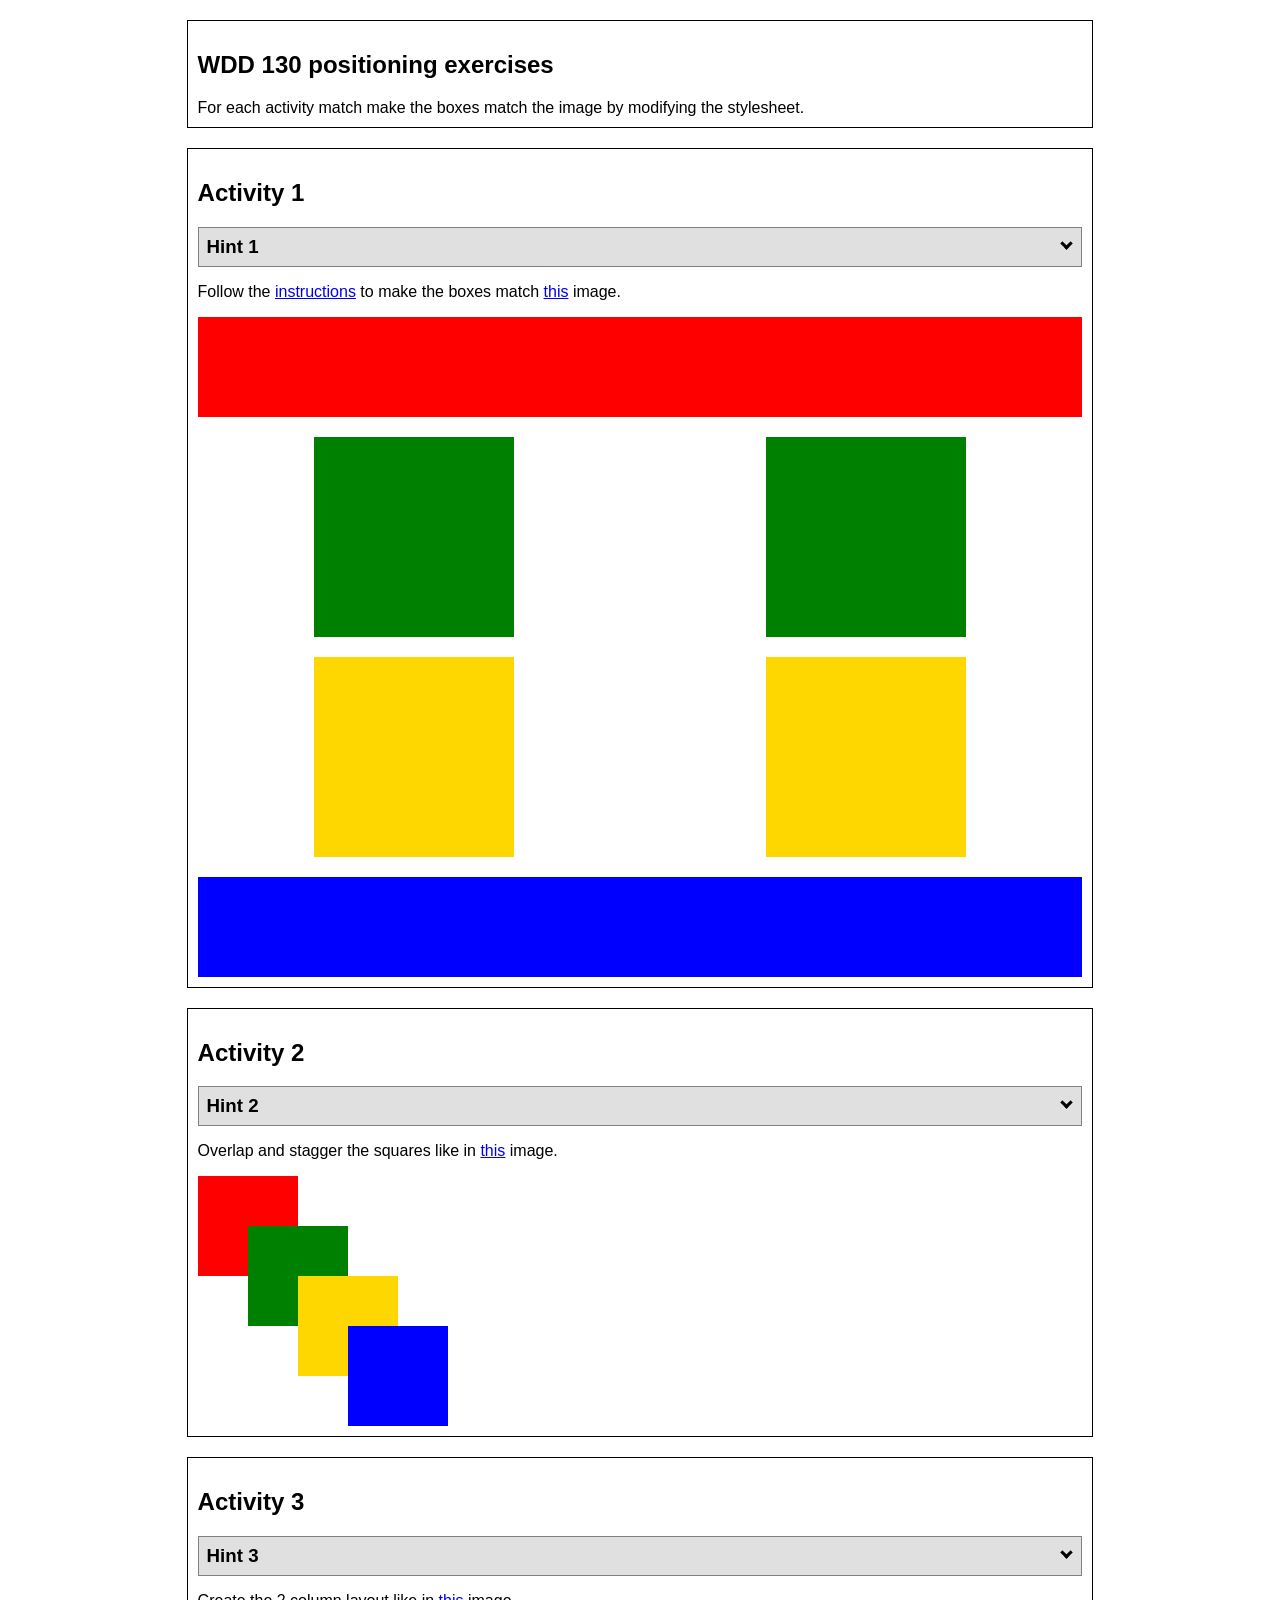
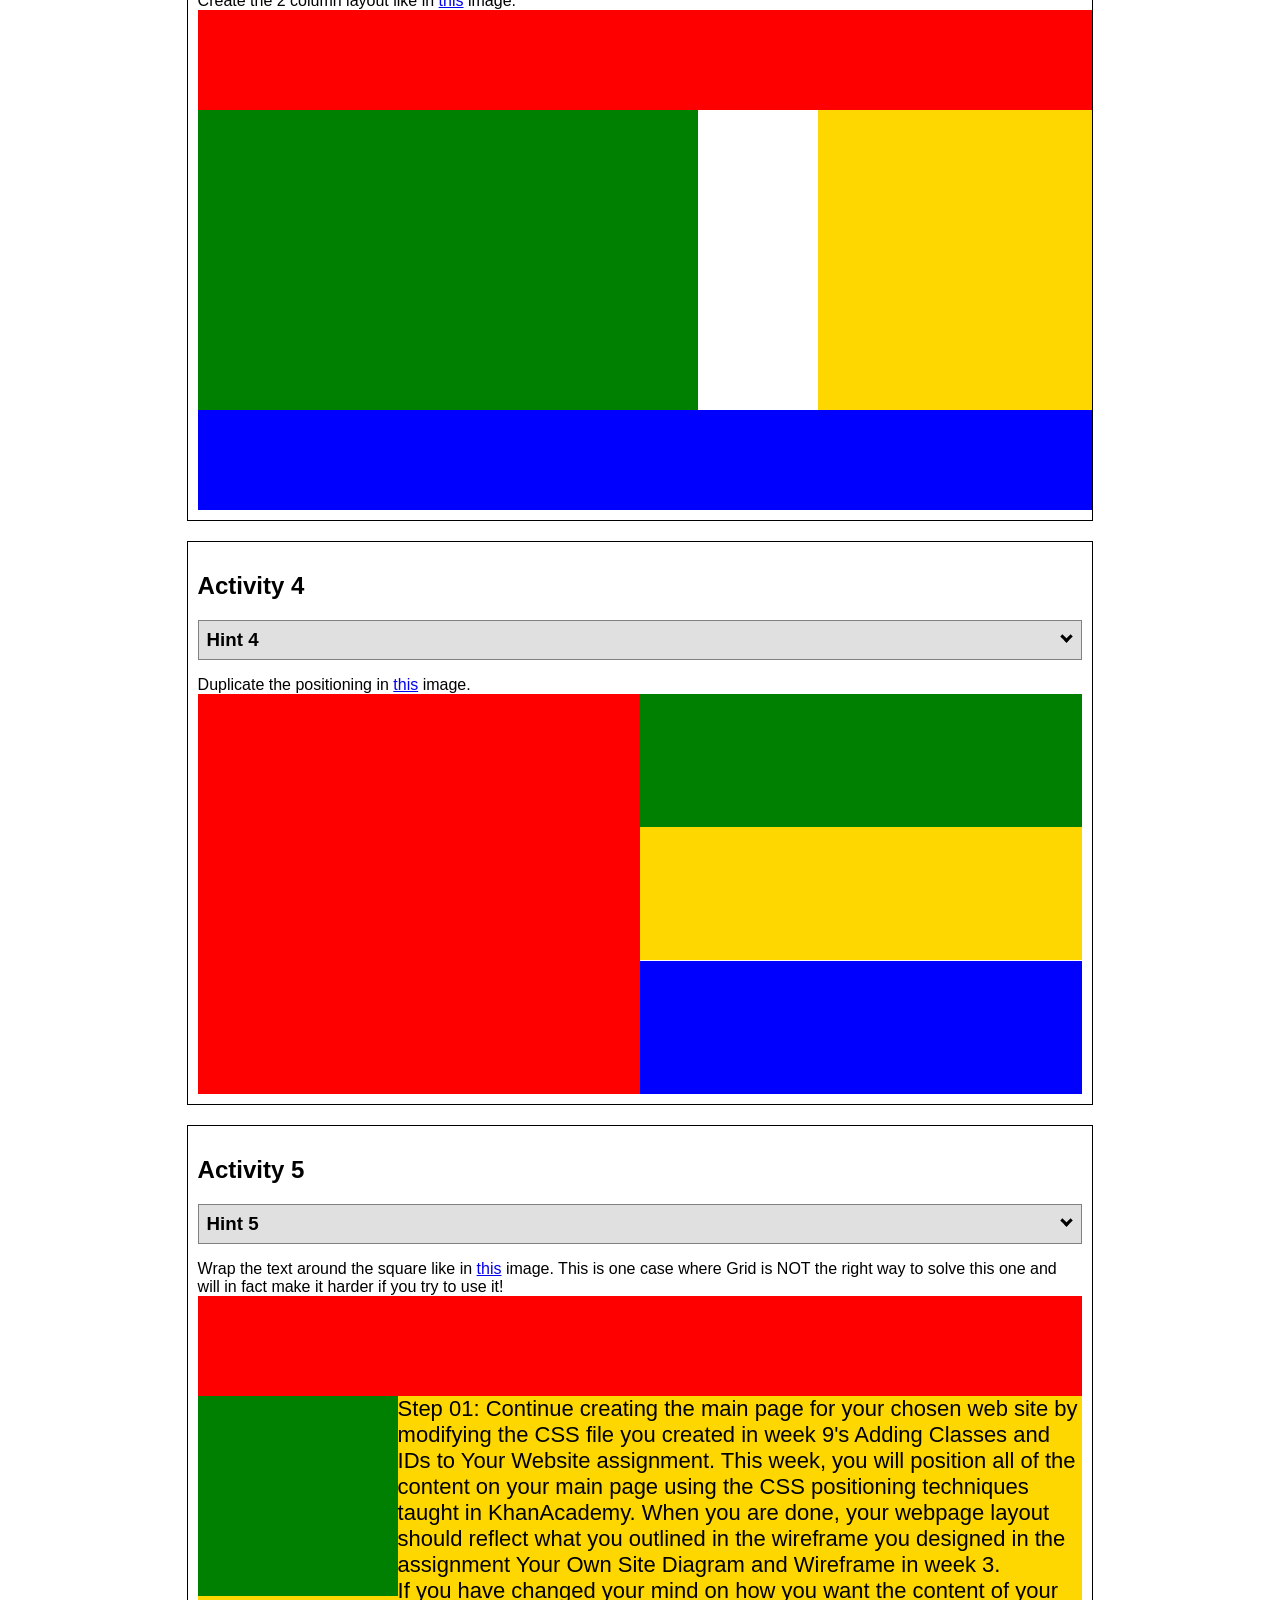
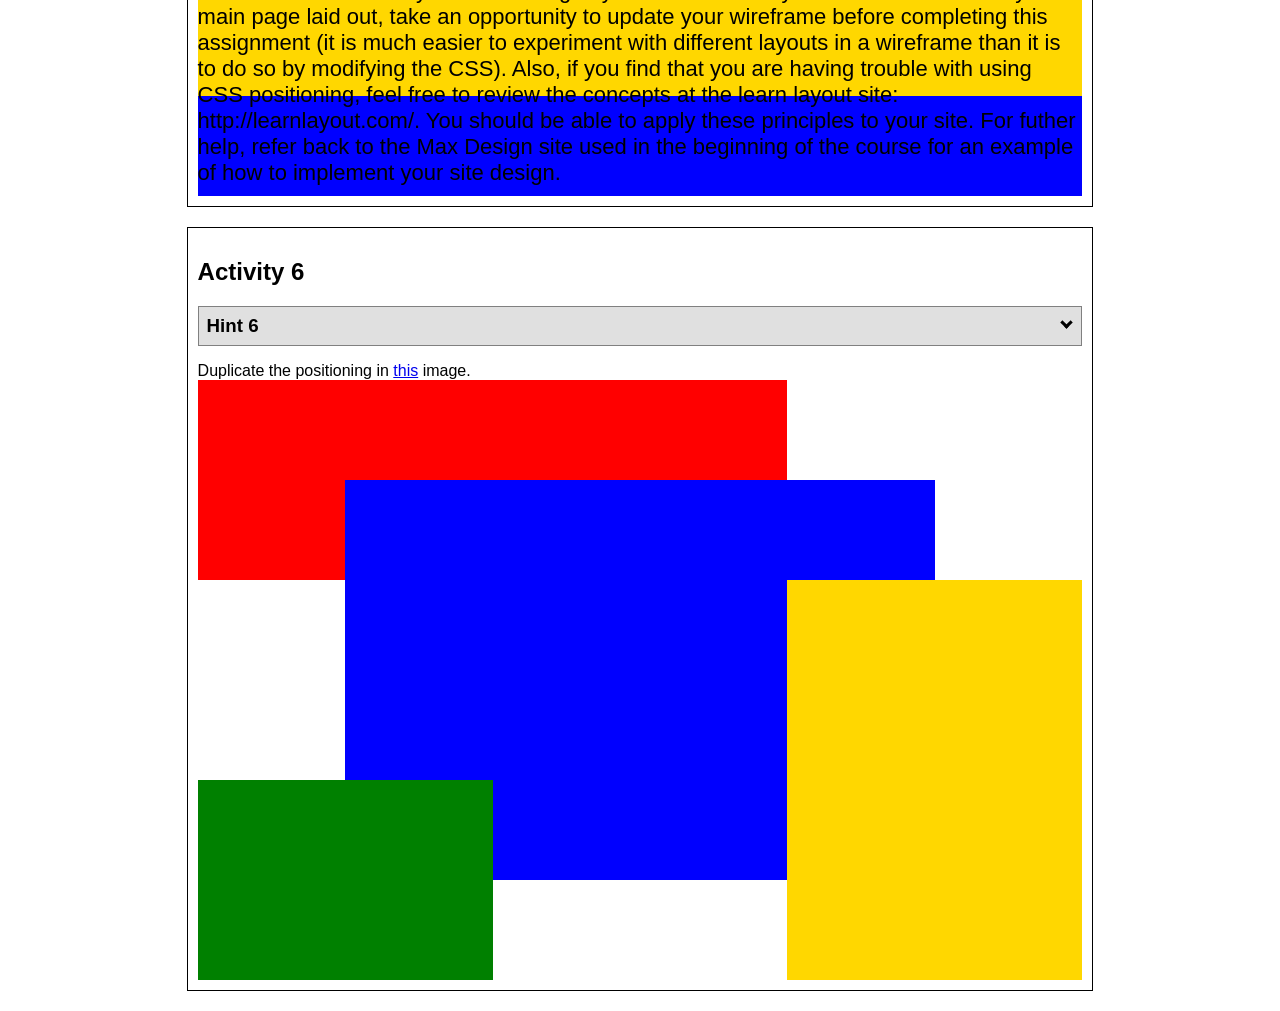
<file: positioning/positioning.html>
<!DOCTYPE html>
<html lang="en">
  <head>
    <!-- HTML - Name: positioning.html -->
    <title>Positioning Activity</title>
    <link rel="stylesheet" type="text/css" href="positionstyles.css" />
  </head>
  <body>
    <div class="activity">
      <h2>WDD 130 positioning exercises</h2>
      For each activity match make the boxes match the image by modifying the stylesheet.</div>
    <div class="activity">
      <h2>Activity 1</h2>
      <section class="hint"><input type="checkbox" ><i></i> <h3>Hint 1</h3><div><p>Check out the <a href="https://byui-wdd.github.io/wdd130/activities/w06-css-positioning.html" target="_blank">activity instructions</a> in Ilearn!</p></div></section>
      <p>Follow the <a href="https://byui-wdd.github.io/wdd130/activities/w06-css-positioning.html" target="_blank">instructions</a> to make the boxes match  <a href="https://byui-wdd.github.io/wdd130/images/example1.png" target="_blank">this</a> image.</p>
      <div class="content1" >
        <div class="red1" ></div>
        <div class="green1" ></div>
        <div class="green1" ></div>
        <div class="yellow1"></div>
        <div class="yellow1"></div>
        <div class="blue1"></div>
      </div>
    </div>
    <div class="activity">
      <h2>Activity 2</h2>
      <section class="hint"><input type="checkbox" > <h3>Hint 2</h3><i></i><div>
      <ul>
      <li>grid-template-columns: 50px 50px 50px 50px 50px </li></ul></div></section>
      <p>Overlap and stagger the squares like in <a href="https://byui-wdd.github.io/wdd130/images/example2.png" target="_blank">this</a> image.</p>
      <div class="content2" >
        <div class="red2" ></div>
        <div class="green2" ></div>
        <div class="yellow2"></div>
        <div class="blue2"></div>
      </div>
    </div>
    <div class="activity">
      <h2>Activity 3</h2>
      <section class="hint"><input type="checkbox" > <h3>Hint 3</h3><i></i><div><p>This one is going to be best solved with CSS Grid. Remember to make the boxes the right width first...then start moving them around. </p><h4>Properties used:</h4><ul><li>display:grid;</li><li>grid-template-columns:</li><li>grid-column-gap:</li>
        <li>grid-column:</li>  </ul></div></section>
      Create the 2 column layout like in <a href="https://byui-wdd.github.io/wdd130/images/example3.png" target="_blank">this</a>  image.
      <div class="content3" >
        <div class="red3" ></div>
        <div class="green3" ></div>
        <div class="yellow3"></div>
        <div class="blue3"></div>
      </div>
    </div>
    <div class="activity">
      <h2>Activity 4</h2>
      <section class="hint"><input type="checkbox" > <h3>Hint 4</h3><i></i><div><p>For the others we have been primarily concerned with width. For this one you will need to adjust height as well. </p><h4>Properties used:</h4><ul><li>display:grid;</li><li>grid-template-columns:</li><li>grid-row:</li></ul></div></section>
      Duplicate the positioning in <a href="https://byui-wdd.github.io/wdd130/images/example4.png" target="_blank">this</a> image. 
      <div class="content4" >
        <div class="red4" ></div>
        <div class="green4" ></div>
        <div class="yellow4"></div>
        <div class="blue4"></div>
      </div>
    </div>

    <div class="activity">
      <h2>Activity 5</h2>
      <section class="hint"><input type="checkbox" > <h3>Hint 5</h3><i></i><div><p>Grid is <strong>not</strong> the right way to do this.  In fact there is only one way to really do that...and that is with float. Remember that we float the thing we want the text to wrap around.  Also remember to start by making all the shapes the right size and shape.</p><h4>Properties used:</h4><ul><li>float: left;</li></ul></div></section>
      Wrap the text around the square like in <a href="https://byui-wdd.github.io/wdd130/images/example5.png" target="_blank">this</a> image. This is one case where Grid is NOT the right way to solve this one and will in fact make it harder if you try to use it!
      <div class="content5" >
        <div class="red5" ></div>
        <div class="green5" ></div>
        <div class="yellow5">Step 01: Continue creating the main page for your chosen web site by modifying the CSS file you created in week 9's Adding Classes and IDs to Your Website assignment. This week, you will position all of the content on your main page using the CSS positioning techniques taught in KhanAcademy. When you are done, your webpage layout should reflect what you outlined in the wireframe you designed in the assignment Your Own Site Diagram and Wireframe in week 3. <br />
          If you have changed your mind on how you want the content of your main page laid out, take an opportunity to update your wireframe before completing this assignment (it is much easier to experiment with different layouts in a wireframe than it is to do so by modifying the CSS). Also, if you find that you are having trouble with using CSS positioning, feel free to review the concepts at the learn layout site: http://learnlayout.com/. You should be able to apply these principles to your site. For futher help, refer back to the Max Design site used in the beginning of the course for an example of how to implement your site design.</div>
        <div class="blue5"></div>
      </div>
    </div>
    <div class="activity">
      <h2>Activity 6</h2>
      <section class="hint"><input type="checkbox" > <h3>Hint 6</h3><i></i><div><p>This one is all about visualizing the grid behind the layout. If you are having a hard time doing that first: all the sizes are even multiples of 100, and second here is another example with the lines drawn: <a href="https://byui-wdd.github.io/wdd130/images/example6-hint.png" target="_blank">example 6 with lines</a>. For this one you will find it easiest if you use px for the column width. You can also use <kbd>z-index</kbd> to control the element layering.    </p><h4>Properties used:</h4><ul><li>display:grid;</li><li>grid-template-columns:</li><li>grid-column:</li><li>grid-row:</li><li><a href="https://www.w3schools.com/cssref/pr_pos_z-index.asp" target="_blank">z-index:</a></li></ul></div></section>
      Duplicate the positioning in <a href="https://byui-wdd.github.io/wdd130/images/example6.png" target="_blank">this</a> image.
      <div class="content6" >
        <div class="red6" ></div>
        <div class="green6" ></div>
        <div class="yellow6"></div>
        <div class="blue6"></div>
      </div>
    </div>
  </body>
</html>
</file>
<file: aboutme/styles/stylesheet.css>
<style>
    /* Estilos CSS para o layout da página */
    body {
        font-family: Arial, sans-serif;
        margin: 0;
        padding: 0;
    }

    header {
        background-color: #333;
        color: #fff;
        padding: 10px;
        text-align: center;
    }

    nav {
        background-color: #444;
        color: #fff;
        text-align: center;
        padding: 10px;
    }

    nav a {
        color: #fff;
        text-decoration: none;
        margin: 0 10px;
    }

    .container {
        max-width: 800px;
        margin: 0 auto;
        padding: 20px;
    }

    footer {
        background-color: #333;
        color: #fff;
        text-align: center;
        padding: 10px;
    }
</style>
</file>
<file: styles/style.css>
@import url('https://fonts.googleapis.com/css2?family=Roboto&family=Rock+Salt&display=swap');

#content {
    max-width: 1600px;
    margin: 0 auto;
}
nav a {
    text-align: center;
    color: white;
    text-align: center;
    text-decoration: none;
    padding: 35px;
}
#hero-msg h1, #hero-msg h4 {
    text-align: center;
}
.botton-box {
    text-align: center;
}
main section {
    text-align: center;
}
#background {
    height: 725px;
}
body {
    background-color: #FFFFFF;
    font-family: Roboto, Helvetica, sans-serif;
    font-size: 22px;
    margin: 0;
    padding: 0;
}
header {
    background-color: #072A6C;
    display: grid;
    grid-template-columns: 150px auto;
}

nav a:hover {
    background-color: #8ECAE6;
    color: black;

}
.book, .join {
    background-color: #8ECAE6;
    color: black;
    text-decoration: none;
    font-size: 18px;
    padding: 15px 30px;
    margin-top: 50px;
    border-radius: 5px;
}
.book:hover, .join:hover {
    background-color: #072A6C;
}
#background {
    background-color: #8ECAE6;
    grid-column: 1/11;
    grid-row: 4/9;
}
.msg {
    background-color: #072A6C;
    color: white;
    line-height: 1.5em;
    padding: 35px;
    grid-column: 6/10;
    grid-row: 6/7;
    box-shadow: 5px 5px 10px #6f7364;
}
.home-grid h2 {
    color: #072A6C;
}
footer {
    background-color: #072A6C;
    color: white;
    padding: 25px 50px;
    margin-top: 200px;
    display: flex;
    justify-content: space-around;
    align-items: center;
}
footer a {
    color: white;
    text-decoration: none;
}
footer a:hover {
    background-color: #8ECAE6;
    color: black;
    text-decoration: underline;
}
.icon {
    width: 80px;
    padding-top: 10px;
}
.logo {
    width: 80px;
}
#hero-img {
    width: 100%;
}
footer p {
    font-size: 1.2em;
}
.home-title {
    font-family: 'Rock Salt', 'Bradley Hand', sans-serif;
    font-size: 2em;
    margin-top: 10px;
    color: white;
}
.msg h2 {
    font-family: 'Rock Salt', 'Bradley Hand', sans-serif;
}
.msg p {
    font-size: .8em;
    padding-bottom: 15px;
}
h2 {
    margin: 0;
}
#logo_link {
    padding-top: 5px;
    justify-self: center;
    align-self: center;
}
footer .social img {
    padding-top: 15px;
}
.rivers-card, .camping-card, .rapids-card {
    margin: 200px 0;
}
.card-img {
    border: 10px solid #072A6C;
    transition: transform .5s;
    box-shadow: 5px 5px 10px lightblue;
}
.card-img:hover {
    opacity: .6;
    transform: scale(1.1);
}
main section img {
    box-sizing: border-box;
}
nav {
    display: flex;
    justify-content: space-around;
}
#hero {
    display: grid;
    grid-template-columns: 1fr 3fr 1fr;
    margin-top: -100px;
}
#hero-box {
    grid-column: 1/4;
    grid-row: 1/3;
    z-index: -1;
}
#hero-msg {
    grid-column: 2/3;
    grid-row: 1/2;
    margin-top: 100px;
}
#hero-msg h4 {
    color: white;
}
main {
    display: grid;
    grid-template-columns: repeat(10, 1fr);
}
.card-img, .mountains {
    width: 100%;
}
.rivers-card {
    grid-column: 2/4;
    grid-row: 2/3;
}
.camping-card {
    grid-column: 5/7;
    grid-row: 2/3;
}
.rapids-card {
    grid-column: 8/10;
    grid-row: 2/3;
}
.mountains {
    grid-column: 2/7;
    grid-row: 5/8;
    box-shadow: 5px 5px 10px #6f7364;
}

/*Here is the css styles for rivers page*/
  
  .grid-container {
    display: grid;
    grid-template-columns: 1fr; /* Single column */
  }
  
  .rivers-pics {
    padding: 20px;
    text-align: center;
  }
  .rivers-img {
    text-align: center;
  }
  
  .rivers-pics h2 {
    font-size: 24px;
    padding-top: 20px;
    padding-bottom: 10px;
    font-family: 'Rock Salt', 'Bradley Hand', sans-serif;
  }
  
  .rivers-img p {
    padding-top: 15px;
    font-size: .8em;
    width: 1024px;
    margin: 0 auto;
    text-align: left;
    line-height: 1.5em;
  }
/* styling for the contact form */  

form {
    /* Center the form on the page */
    margin: 20px auto;
    width: 400px;
    /* Form outline */
    padding: 1em;
    border: 1px solid #ccc;
    border-radius: 1em;
  }
  
  ul {
    list-style: none;
    padding: 0;
    margin: 0;
  }
  
  form li + li {
    margin-top: 1em;
  }
  
  label {
    /* Uniform size & alignment */
    display: inline-block;
    width: 90px;
    text-align: right;
  }
  
  input,
  textarea {
    /* To make sure that all text fields have the same font settings
       By default, textareas have a monospace font */
    font: 1em sans-serif;
  
    /* Uniform text field size */
    width: 300px;
    box-sizing: border-box;
  
    /* Match form field borders */
    border: 1px solid #999;
  }
  
  input:focus,
  textarea:focus {
    /* Additional highlight for focused elements */
    border-color: #000;
  }
  
  textarea {
    /* Align multiline text fields with their labels */
    vertical-align: top;
  
    /* Provide space to type some text */
    height: 5em;
  }
  
  .button {
    /* Align buttons with the text fields */
    padding-left: 90px; /* same size as the label elements */
  }
  
  button {
    /* This extra margin represent roughly the same space as the space
       between the labels and their text fields */
    margin-left: 0.5em;
  }
  #feedback {
    background-color: antiquewhite;
    position: absolute;
    top: 0;
    left: 0;
    right: 0;
    padding: .5em;
    /* make this element invisible until we are ready for it */
    display: none;      
}
.moveDown {
    margin-top: 3em;
}
  

@media screen and (max-width: 900px) {
    #hero, .home-grid {
        display: block;
        height: auto;
    }
    nav, footer {
        flex-direction: column;
    }
    nav a {
        display: block;
        padding: 15px;
    }
    #hero {
        margin-top: 0;
    }
    #hero-msg {
        margin-top: 0;
    }
    #hero-msg h4 {
        display: none;
    }
    .home-title {
        font-size: 25px;
        color: #6f7364;
    }
    .rivers-card, .camping-card, .rapids-card { 
        margin: 50px auto;
        width: 60%;
    }
    #background {
        display: none;
    }
    .mountains, .msg {
        width: 80%;
        display: block;
        margin: 0 auto;
    }
    footer {
        margin-top: 25px;
    }
}
#about-box {
    display: grid;
    grid-template-columns: repeat(2, 1fr);  /* Adjust the number of columns as needed */
    gap: 20px;  /* Adjust the gap between grid items */
}

#about-img-box {
    grid-column: 1 / span 1;  /* Adjust the column span for the image box */
}

#about-info-box {
    grid-column: 2 / span 1;  /* Adjust the column span for the info box */
}
#about-box {
    padding: 20px;  /* Adjust padding as needed */
}

#about-img-box {
    margin-bottom: 20px;  /* Adjust margin as needed */
}

#about-info-box {
    text-align: center;  /* Adjust text alignment as needed */
}

/* Add any additional styling for your content */
/* Style inputs with type="text", select elements and textareas */
input[type=text], select, textarea {
    width: 100%; /* Full width */
    padding: 12px; /* Some padding */ 
    border: 1px solid #ccc; /* Gray border */
    border-radius: 4px; /* Rounded borders */
    box-sizing: border-box; /* Make sure that padding and width stays in place */
    margin-top: 6px; /* Add a top margin */
    margin-bottom: 16px; /* Bottom margin */
    resize: vertical /* Allow the user to vertically resize the textarea (not horizontally) */
  }
  
  /* Style the submit button with a specific background color etc */
  input[type=submit] {
    background-color: #04AA6D;
    color: white;
    padding: 12px 20px;
    border: none;
    border-radius: 4px;
    cursor: pointer;
  }
  
  /* When moving the mouse over the submit button, add a darker green color */
  input[type=submit]:hover {
    background-color: #45a049;
  }
  
  /* Add a background color and some padding around the form */
  .container {
    border-radius: 5px;
    background-color: #f2f2f2;
    padding: 20px;
  }
  * {box-sizing: border-box}

/* Full-width input fields */
  input[type=text], input[type=password] {
  width: 100%;
  padding: 15px;
  margin: 5px 0 22px 0;
  display: inline-block;
  border: none;
  background: #f1f1f1;
}

input[type=text]:focus, input[type=password]:focus {
  background-color: #ddd;
  outline: none;
}

hr {
  border: 1px solid #f1f1f1;
  margin-bottom: 25px;
}

/* Set a style for all buttons */
button {
  background-color: #04AA6D;
  color: white;
  padding: 14px 20px;
  margin: 8px 0;
  border: none;
  cursor: pointer;
  width: 100%;
  opacity: 0.9;
}

button:hover {
  opacity:1;
}

/* Extra styles for the cancel button */
.cancelbtn {
  padding: 14px 20px;
  background-color: #f44336;
}

/* Float cancel and signup buttons and add an equal width */
.cancelbtn, .signupbtn {
  float: left;
  width: 50%;
}

/* Add padding to container elements */
.container {
  padding: 16px;
}

/* Clear floats */
.clearfix::after {
  content: "";
  clear: both;
  display: table;
}

/* Change styles for cancel button and signup button on extra small screens */
@media screen and (max-width: 300px) {
  .cancelbtn, .signupbtn {
    width: 100%;
  }
}
</file>
<file: styles/dose.css>
/* Author: VitorHugoSantosdeFreitas */
@import url('https://fonts.googleapis.com/css2?family=Archivo:wght@500&family=Carter+One&family=Roboto+Slab&display=swap');

body {
    background-color: #ffffff;
    font-family: 'Roboto', 'Helvetica', sans-serif;
    font-size: 18px;
    margin: 0;
    padding: 0;
    width: 100%;
    text-align: center;
}

#logo_link {
    text-decoration: none; /* Remove underline from the link */
    display: inline-block; /* Make the link behave like a block element */
}

.logo {
    width: 100px; /* Adjust the width of the logo as needed */
    height: auto; /* Maintain aspect ratio */
    border: 2px solid #072A6C; /* Add a border to the logo */
    border-radius: 5px; /* Add rounded corners to the border */
    transition: transform 0.3s ease-in-out; /* Add a smooth transition effect */
}

.logo:hover {
    transform: scale(1.1); /* Enlarge the logo on hover */
}
header {
    background-color: #072A6C;
    display: flex;
    justify-content: space-between;
    padding: 10px;
}

nav {
    display: flex;
    justify-content: space-around;
}

nav a {
    color: #f2f2f2;
    text-decoration: none;
    font-size: 17px;
    padding: 14px 16px;
    transition: background-color 0.5s, color 0.5s, font-size 0.5s;
}

nav a:hover {
    background-color: #ddd;
    color: black;
    font-size: 1.2em;
}

#content {
    max-width: 1600px;
    margin: 0 auto;
}

#hero {
    display: grid;
    grid-template-columns: 1fr 3fr 1fr;
    margin-top: 30px;
}

#hero-img {
    width: 100%;
    max-width: 500px;
    border: 10px solid rgb(236, 139, 79);
    transition: transform 0.5s;
    box-shadow: 5px 5px 10px lightblue;
    background-color: blueviolet;
}

.msg {
    background-color: rgb(123, 156, 217);
    color: rgb(19, 14, 14);
    line-height: 1.5em;
    padding: 35px;
    grid-column: span 4;
    grid-row: 6/7;
    box-shadow: 5px 5px 10px #6f7364;
}

.button-box,
.Sign-up,
.join {
    background-color: #0785bf;
    color: black;
    text-decoration: none;
    font-size: 18px;
    padding: 15px 30px;
    margin-top: 50px;
    border-radius: 5px;
    transition: background-color 0.5s;
}

.button-box:hover,
.Sign-up:hover,
.join:hover {
    background-color: #0b5aed;
}

footer {
    background-color: #555a64;
    color: white;
    padding: 25px 50px;
    margin-top: 200px;
    display: flex;
    justify-content: space-around;
    align-items: center;
}

footer a {
    color: white;
    text-decoration: none;
    transition: background-color 1s, color 1s, text-decoration 1s;
}

footer a:hover {
    background-color: #8ECAE6;
    color: black;
    text-decoration: underline;
}

footer p {
    font-size: 1.2em;
}

.radiation-dose {
    width: 80%;
    grid-column: 2/7;
    grid-row: 5/8;
    box-shadow: 5px 5px 10px #82a02d;
    margin: 0 auto; 
}

.radiation:hover {
    opacity: 0.6;
    transform: scale(1.1);
}

.indentsm,
.indentsmem {
    margin-left: 1.25em;
}
</file>
<file: styles/medical_physics.css>
/* Author: Zed Fernandez */
@import url('https://fonts.googleapis.com/css2?family=Archivo:wght@500&family=Carter+One&family=Roboto+Slab&display=swap');

#content {
    max-width: 1600px;
    margin: 0 auto;
}

header{
    background-color:  #072A6C;
    display: grid;
    grid-template-columns: 150px auto;
}

body {
    background-color: #ffffff;
    font-family: Roboto, Helvetica, sans-serif;
    font-size: 18px;
    margin: 0;
    padding: 0;
    width: 100%;
    text-align: center;
}


nav {
    display: flex;
    justify-content: space-around;
    grid-column: 5/6; 
    overflow: hidden;
}

.button-box {
    margin-top: -10px;
}

.home-title {
    font-size: 25px;
    color: #879859;
    margin-top: 100px;
}

main section img {
    box-sizing: border-box;
}

.logo {
    width: 50px;
    margin: 0;
}

nav a {
    float: left;
    display: block;
    color: #f2f2f2;
    text-align: center;
    padding: 14px 16px;
    text-decoration: none;
    font-size: 17px;
}

nav a:hover {
    background-color: #ddd;
    color: black;
    transition-duration: 0.5s;
    font-size: 1.2em;
}

#hero {
    display: grid;
    grid-template-columns: 1fr 3fr 1fr;
    margin-top: 30px;
}
#hero-box {
    grid-column: 1/4;
    grid-row: 1/3;
    z-index: -1;
}

#hero-img {
    width: 50%;
    border: 10px solid rgb(236, 139, 79);
    transition: transform .5s;
    box-shadow: 5px 5px 10px lightblue;
    background-color: blueviolet;
}

#hero-box {
    grid-column: 1/4;
    grid-row: 1/3;
}
#hero-msg {
    grid-column: 2/3;
    grid-row: 1/2;
    margin-top: 450px;
}

.msg {
    background-color: rgb(123, 156, 217);
    color: rgb(19, 14, 14);
    line-height: 1.5em;
    padding: 35px;
    grid-column: 6/10;
    grid-row: 6/7;
    box-shadow: 5px 5px 10px #6f7364;
}

.msg h2 {
    font-family: 'Rock Salt', 'Bradley Hand', sans-serif;
}
.msg p {
    font-size: .8em;
    padding-bottom: 15px;
}

.dancing {
    width: 80%;
    grid-column: 2/7;
    grid-row: 5/8;
    box-shadow: 5px 5px 10px #82a02d;
    margin: 0 auto; 
}

.button-box {
    background-color: #0785bf;
    color: black;
    text-decoration: none;
    font-size: 18px;
    padding: 15px 30px;
    margin-top: 50px;
    border-radius: 5px;
    transition: 0.5s ;
}

.button-box:hover {
    background-color: #0b5aed;
}

.Sign-up, .join {
    background-color: #0785bf;
    color: black;
    text-decoration: none;
    font-size: 18px;
    padding: 15px 30px;
    margin-top: 50px;
    border-radius: 5px;
    transition: 0.5s ;
}
.Sign-up:hover, .join:hover {
    background-color: #0b5aed;
}

footer {
    background-color: #555a64;
    color: white;
    padding: 25px 50px;
    margin-top: 200px;
    display: flex;
    justify-content: space-around;
    align-items: center;
}   
footer a {
    color: white;
    text-decoration: none;
}
footer a:hover {
    background-color: #8ECAE6;
    color: black;
    text-decoration: underline;
    transition: 1s;
}

footer p {
    font-size: 1.2em;
}

.dancing {
    width: 30%;
}

.dancing {
    border: 10px solid rgb(236, 139, 79);
    transition: transform .5s;
    box-shadow: 5px 5px 10px lightblue;
}
.dancing:hover {
    opacity: .6;
    transform: scale(1.1);
}

.indentsm, .indentsmem {
    margin-left: 1.25em
;
}
</file>
<file: styles/sign-up.css>
@import url('https://fonts.googleapis.com/css2?family=Roboto&family=Rock+Salt&display=swap');

#content {
    max-width: 1600px;
    margin: 0 auto;
}
nav a {
    text-align: center;
    color: white;
    text-align: center;
    text-decoration: none;
    padding: 35px;
}
#hero-msg h1, #hero-msg h4 {
    text-align: center;
}
.botton-box {
    text-align: center;
}
main section {
    text-align: center;
}
#background {
    height: 725px;
}
body {
    background-color: #FFFFFF;
    font-family: Roboto, Helvetica, sans-serif;
    font-size: 22px;
    margin: 0;
    padding: 0;
}
header {
    background-color: #072A6C;
    display: grid;
    grid-template-columns: 150px auto;
}

nav a:hover {
    background-color: #8ECAE6;
    color: black;

}
.book, .join {
    background-color: #8ECAE6;
    color: black;
    text-decoration: none;
    font-size: 18px;
    padding: 15px 30px;
    margin-top: 50px;
    border-radius: 5px;
}
.book:hover, .join:hover {
    background-color: #072A6C;
}
#background {
    background-color: #8ECAE6;
    grid-column: 1/11;
    grid-row: 4/9;
}
.msg {
    background-color: #072A6C;
    color: white;
    line-height: 1.5em;
    padding: 35px;
    grid-column: 6/10;
    grid-row: 6/7;
    box-shadow: 5px 5px 10px #6f7364;
}
.home-grid h2 {
    color: #072A6C;
}
footer {
    background-color: #072A6C;
    color: white;
    padding: 25px 50px;
    margin-top: 200px;
    display: flex;
    justify-content: space-around;
    align-items: center;
}
footer a {
    color: white;
    text-decoration: none;
}
footer a:hover {
    background-color: #8ECAE6;
    color: black;
    text-decoration: underline;
}
.icon {
    width: 80px;
    padding-top: 10px;
}
.logo {
    width: 80px;
}
#hero-img {
    width: 100%;
}
footer p {
    font-size: 1.2em;
}
.home-title {
    font-family: 'Rock Salt', 'Bradley Hand', sans-serif;
    font-size: 2em;
    margin-top: 10px;
    color: white;
}
.msg h2 {
    font-family: 'Rock Salt', 'Bradley Hand', sans-serif;
}
.msg p {
    font-size: .8em;
    padding-bottom: 15px;
}
h2 {
    margin: 0;
}
#logo_link {
    padding-top: 5px;
    justify-self: center;
    align-self: center;
}
footer .social img {
    padding-top: 15px;
}
.rivers-card, .camping-card, .rapids-card {
    margin: 200px 0;
}
.card-img {
    border: 10px solid #072A6C;
    transition: transform .5s;
    box-shadow: 5px 5px 10px lightblue;
}
.card-img:hover {
    opacity: .6;
    transform: scale(1.1);
}
main section img {
    box-sizing: border-box;
}
nav {
    display: flex;
    justify-content: space-around;
}
#hero {
    display: grid;
    grid-template-columns: 1fr 3fr 1fr;
    margin-top: -100px;
}
#hero-box {
    grid-column: 1/4;
    grid-row: 1/3;
    z-index: -1;
}
#hero-msg {
    grid-column: 2/3;
    grid-row: 1/2;
    margin-top: 100px;
}
#hero-msg h4 {
    color: white;
}
main {
    display: grid;
    grid-template-columns: repeat(10, 1fr);
}
.card-img, .mountains {
    width: 100%;
}
.rivers-card {
    grid-column: 2/4;
    grid-row: 2/3;
}
.camping-card {
    grid-column: 5/7;
    grid-row: 2/3;
}
.rapids-card {
    grid-column: 8/10;
    grid-row: 2/3;
}
.mountains {
    grid-column: 2/7;
    grid-row: 5/8;
    box-shadow: 5px 5px 10px #6f7364;
}

/*Here is the css styles for rivers page*/
  
  .grid-container {
    display: grid;
    grid-template-columns: 1fr; /* Single column */
  }
  
  .rivers-pics {
    padding: 20px;
    text-align: center;
  }
  .rivers-img {
    text-align: center;
  }
  
  .rivers-pics h2 {
    font-size: 24px;
    padding-top: 20px;
    padding-bottom: 10px;
    font-family: 'Rock Salt', 'Bradley Hand', sans-serif;
  }
  
  .rivers-img p {
    padding-top: 15px;
    font-size: .8em;
    width: 1024px;
    margin: 0 auto;
    text-align: left;
    line-height: 1.5em;
  }
/* styling for the contact form */  

form {
    /* Center the form on the page */
    margin: 20px auto;
    width: 400px;
    /* Form outline */
    padding: 1em;
    border: 1px solid #ccc;
    border-radius: 1em;
  }
  
  ul {
    list-style: none;
    padding: 0;
    margin: 0;
  }
  
  form li + li {
    margin-top: 1em;
  }
  
  label {
    /* Uniform size & alignment */
    display: inline-block;
    width: 90px;
    text-align: right;
  }
  
  input,
  textarea {
    /* To make sure that all text fields have the same font settings
       By default, textareas have a monospace font */
    font: 1em sans-serif;
  
    /* Uniform text field size */
    width: 300px;
    box-sizing: border-box;
  
    /* Match form field borders */
    border: 1px solid #999;
  }
  
  input:focus,
  textarea:focus {
    /* Additional highlight for focused elements */
    border-color: #000;
  }
  
  textarea {
    /* Align multiline text fields with their labels */
    vertical-align: top;
  
    /* Provide space to type some text */
    height: 5em;
  }
  
  .button {
    /* Align buttons with the text fields */
    padding-left: 90px; /* same size as the label elements */
  }
  
  button {
    /* This extra margin represent roughly the same space as the space
       between the labels and their text fields */
    margin-left: 0.5em;
  }
  #feedback {
    background-color: antiquewhite;
    position: absolute;
    top: 0;
    left: 0;
    right: 0;
    padding: .5em;
    /* make this element invisible until we are ready for it */
    display: none;      
}
.moveDown {
    margin-top: 3em;
}
  

@media screen and (max-width: 900px) {
    #hero, .home-grid {
        display: block;
        height: auto;
    }
    nav, footer {
        flex-direction: column;
    }
    nav a {
        display: block;
        padding: 15px;
    }
    #hero {
        margin-top: 0;
    }
    #hero-msg {
        margin-top: 0;
    }
    #hero-msg h4 {
        display: none;
    }
    .home-title {
        font-size: 25px;
        color: #6f7364;
    }
    .rivers-card, .camping-card, .rapids-card { 
        margin: 50px auto;
        width: 60%;
    }
    #background {
        display: none;
    }
    .mountains, .msg {
        width: 80%;
        display: block;
        margin: 0 auto;
    }
    footer {
        margin-top: 25px;
    }
}
</file>
<file: styles/site-plan.css>
/* if you are using any Google fonts change the font names below to your fonts. 
Any spaces in your font name should be replaced with a +. 
Fonts are separated by a | */
@import url('https://fonts.googleapis.com/css2?family=Roboto&family=Rock+Salt&display=swap');

:root {
  /* change the values below to your colors from your palette */
  --primary-color: #75b9be   ;
  --secondary-color: #a8ccc9 ;
  --accent1-color: #b3d6c6;
  --accent2-color: white;

  /* change the values below to your chosen font(s) */
  --heading-font: "Roch Salt";
  --paragraph-font: Roboto, Helvetica, sans-serif;

  /* these colors below should be chosen from among your palette colors above */
  --headline-color-on-white: #a8ccc9;  /* headlines on a white background */ 
  --headline-color-on-color: white; /* headlines on a colored background */ 
  --paragraph-color-on-white: #396E94; /* paragraph text on a white background */ 
  --paragraph-color-on-color: white; /* paragraph text on a colored background */ 
  --paragraph-background-color: #396E94  ;
  --nav-link-color: #396E94;
  --nav-background-color: #d6ae0e;
  --nav-hover-link-color: white;
  --nav-hover-background-color: #3788c2;
}


/*  Look around below...but DON'T CHANGE ANYTHING! */

body {
  max-width: 1200px;
  margin: 0 auto;
  padding: 4em;
  font-size: 18px;
  text-align: center;
}
img {
  display: block;
  margin: 0 auto;
}
h1, h2, h3, h4, h5, h6 {
  font-family: var(--heading-font);
  color: var(--headline-color-on-white);
}
h2 {
  text-align: center;
}
hr {
  height: 3px;
  margin: 35px 0;
  background: var(--accent1-color);
}
header {
  padding: 1em;
  text-align: center;
  color: var(--headline-color-on-color);
  background-color: var(--paragraph-background-color);
}
header > h1, header > h2 {
  color: var(--headline-color-on-color);
}

p {
  font-family: var(--paragraph-font);
  color: var(--paragraph-color-on-white);
  padding: 1em;
}
.colors {
  width: 100%;
  min-width: 350px;
  margin: 30px auto;
  text-align: center;
}
.colors th {
  background-color: #999;
}
.colors td{
  width: 25%;
  height: 3em;
}

.primary {
  background-color: var(--primary-color);
}
.secondary {
  background-color: var(--secondary-color);
}
.accent1 {
  background-color: var(--accent1-color);
}
.accent2{
  background-color: var(--accent2-color);
}

p.colored {
  background-color: var(--paragraph-background-color);
  color: var(--paragraph-color-on-color);
}

nav {
  background-color: var(--nav-background-color);
  line-height: 3em;
  text-align: center;
  font-size: 1.2em;
}
nav  {
  list-style-type: none;
  display: flex;

}
nav a {
  padding:1em;
  min-width: 120px;
  text-decoration: none;
  padding: 10px;

}
nav a:link, nav a:visited {
  color: var(--nav-link-color);
}
nav a:hover {
  color: var(--nav-hover-link-color);
  background-color: var(--nav-hover-background-color);
}

.sitemap {
  display: grid;
  justify-content: center;

  grid-template-columns: repeat(6, 15%);
  grid-template-rows: 3em 1.5em 1.5em 3em;
  grid-template-areas: ". . home home . ."
    ". . . top . ."
    ". left left right right ."
    "page2 page2 . . page3 page3";
}
.sitemap > div {

  text-align: center;

}
.sm-home {
  grid-area: home;
  background-color: #ccc;
  line-height: 3em;
}
.sm-page2 {
  grid-area: page2;
  background-color: #ccc;
  line-height: 3em;
}
.sm-page3 {
  grid-area: page3;
  background-color: #ccc;
  line-height: 3em;
}

.top {
  grid-area: top;
  border-left: 1px solid;
}

.left {
  grid-area: left;
  border-top: 1px solid;
  border-left: 1px solid;
}

.right {
  grid-area: right;
  border-top: 1px solid;
  border-right: 1px solid;
}
footer {
    display: flex;
    justify-content: center;
    align-items: center;
    height: 100px; /* Adjust the height as needed */
}

.social {
    display: flex;
    gap: 10px; /* Spacing between social icons */
}
</file>
<file: positioning/positionstyles.css>
/* CSS - Name: "positionstyles.css" */
/* Activity 1 styles */
.content1 {
  /* This is the parent of the activity 1 boxes. */
  display: grid;
  grid-template-columns: 1fr 1fr;
  justify-items: center;
  gap: 20px;

}
.red1 { 
  width: 100%; 
  height: 100px; 
  background-color: red;
  grid-column: 1/3;

} 
.green1 {
  width: 200px;
  height: 200px; 
  background-color: green; 

} 
.yellow1 {
  width: 200px; 
  height: 200px; 
  background-color: gold; 
} 
.blue1 {
  width: 100%; 
  height: 100px; 
  background-color: blue;
  grid-column: 1/3; 
} 
/* Activity 2 styles */ 
.content2 {
  /* This is the parent of the activity 2 boxes. */
}
.red2 {
  width: 100px; 
  height: 100px; 
  background-color: red; 
} 
.green2 { 
  width: 100px; 
  height: 100px; 
  background-color: green;
  margin-top: -50px;
  margin-left: 50px;
} 
.yellow2 {
  width: 100px; 
  height: 100px; 
  background-color: gold;
  margin-top: -50px;
  margin-left: 100px;
} 
.blue2 {
  width: 100px; 
  height: 100px; 
  background-color: blue; 
  margin-top: -50px;
  margin-left: 150px;
} 
/* Activity 3 styles */ 
.content3 {
  /* This is the parent of the activity 3 boxes. */
  display: grid;
  grid-template-columns: 1fr 1fr;

}
.red3 {
  width: 100%; 
  height: 100px; 
  background-color: red;
  grid-column: 1/3;
} 
.green3 {
  width: 500px; 
  height: 300px; 
  background-color: green;
} 
.yellow3 {
  width: 500px; 
  height: 300px; 
  background-color: gold;
  margin-left: 120px;
  
} 
.blue3 {
  width: 100%;
  height: 100px; 
  background-color: blue; 
  grid-column: 1/3;
} 
/* Activity 4 styles */ 
.content4 {
  /* This is the parent of the activity 4 boxes. */
  height: 400px;
  display: grid;
  grid-template-columns: 1fr 1fr;
}
.red4 {
  width: 100%; 
  height: 400px; 
  background-color: red;
  grid-column: 1/2;
  grid-row: 1/4; 

} 
.green4 {
  width: 100%; 
  height: 133px; 
  background-color: green; 
  grid-row: 1/2;
} 
.yellow4 {
  width: 100%; 
  height: 133px; 
  background-color: gold; 
  grid-row: 2/3;

} 
.blue4 {
  width: 100%; 
  height: 133px; 
  background-color: blue;
  grid-row: 3/4;
} 
/* Activity 5 styles */ 
.content5 {
  /* This is the parent of the activity 5 boxes. */
  height: 500px;
}
.red5 { 
  width: 100%; 
  height: 100px; 
  background-color: red; 
} 
.green5 { 
  width: 200px; 
  height: 200px; 
  background-color: green;
  float: left;

} 
.yellow5 {
  width: 100%; 
  height: 300px; 
  background-color: gold;
  font-size: 22px; 

} 
.blue5 {
  width: 100%; 
  height: 100px; 
  background-color: blue; 
} 
/* Activity 6 styles */ 
.content6 {
  /* This is the parent of the activity 6 boxes. */
  display: grid;
  grid-template-columns: 1fr 1fr 1fr 1fr 1fr 1fr;
  height: 600px;
}
.red6 {
  background-color: red; 
  grid-column: 1/5;
  grid-row: 1/3;
} 
.green6 {
  background-color: green;
  grid-column: 1/3;
  grid-row: 5/7;
  z-index: 1;
} 
.yellow6 { 
  background-color: gold;
  grid-column: 5/7;
  grid-row: 3/7;
  z-index: 1;
} 
.blue6 {
  background-color: blue; 
  grid-column: 2/6;
  grid-row: 2/6;
} 


/* Do not make any changes below here */
.activity {
  width: 70%; 
  margin: 20px auto; 
  font-family: Arial, sans-serif; 
  border: 1px solid black; 
  padding: 10px; 
  clear:both; 
  overflow: auto;
} 

.hint {
  border: 1px solid grey;
  background: #e0e0e0;
  padding: .5em;
  position: relative;
  margin: 1em 0;
}
.hint h3 {
  margin: 0;
}
.hint:hover {
  background: #d0d0d0;
}
.hint > div {
  display: none;
}

.hint input[type=checkbox] {
  position: absolute;
  width: 100%;
  height: 100%;
  opacity: 0;
  z-index: 1;
  cursor: pointer;
}

.hint input[type=checkbox]:checked ~ div {
  display: block;
}

.hint i {
  position: absolute;
  transform: translate(-6px, 0);
  margin-top: 16px;
  right: 10px;
  top: -3px;
}
.hint i:before, .hint i:after {
  content: "";
  position: absolute;
  background-color: black;
  width: 3px;
  height: 9px;
}
.hint i:before {
  transform: translate(2px, 0) rotate(45deg);
}
.hint i:after {
  transform: translate(-2px, 0) rotate(-45deg);
}

.hint input[type=checkbox]:checked ~ i:before {
  transform: translate(-2px, 0) rotate(45deg);
}
.hint input[type=checkbox]:checked ~ i:after {
  transform: translate(2px, 0) rotate(-45deg);
}
.hint a {
  position: relative;
  z-index: 1;
}
</file>
